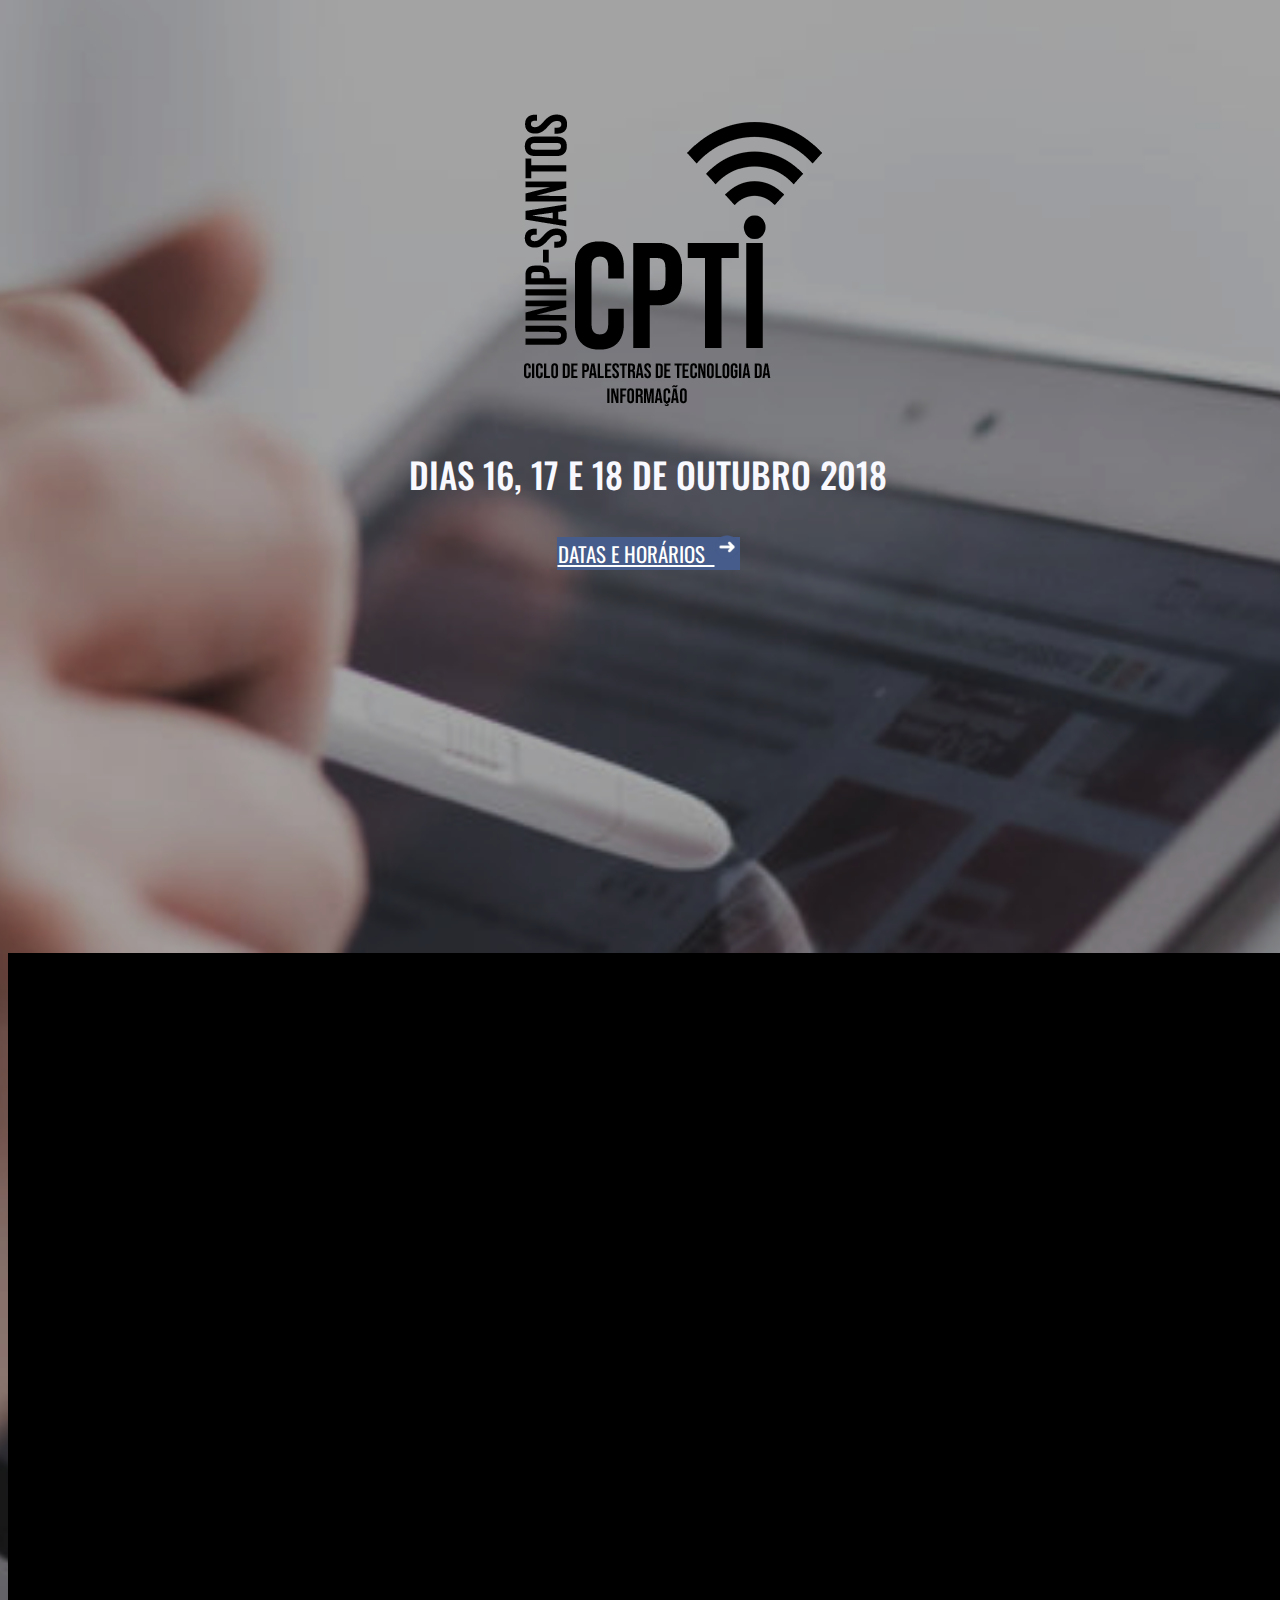
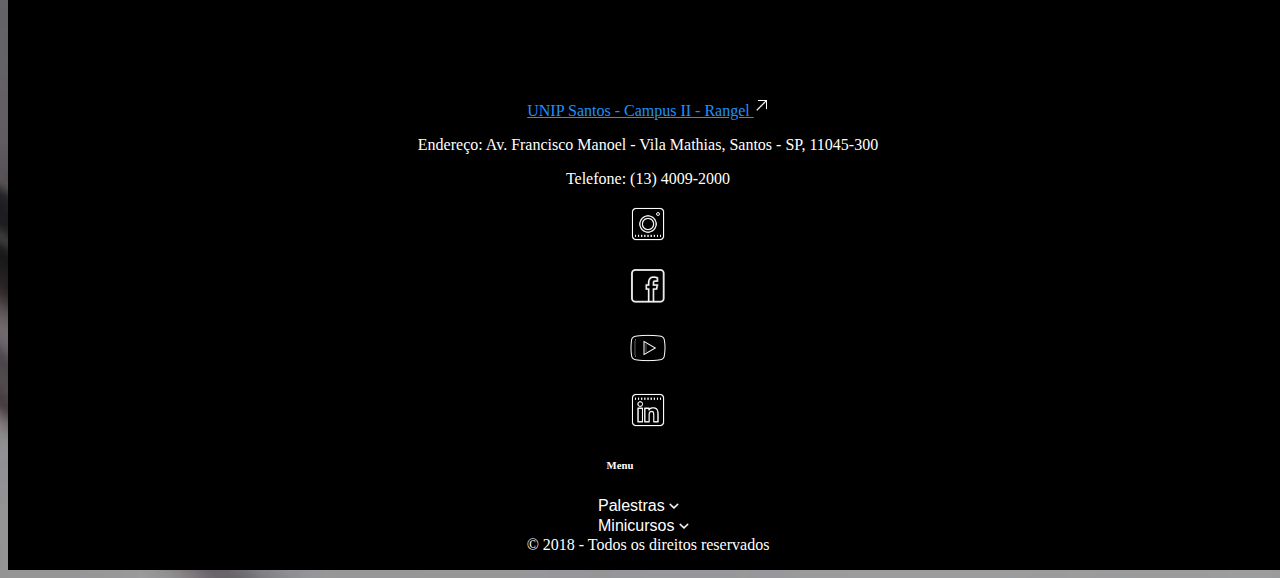
<file: CPTI - 2018/index.html>
<!doctype html>
<html lang="pt-br">
<head>
    <!-- Required meta tags -->
    <meta charset="utf-8">
    <meta name="viewport" content="width=device-width, initial-scale=1, shrink-to-fit=no"> 

    <!-- Bootstrap CSS -->
    <link rel="stylesheet" href="https://stackpath.bootstrapcdn.com/bootstrap/4.1.3/css/bootstrap.min.css" integrity="sha384-MCw98/SFnGE8fJT3GXwEOngsV7Zt27NXFoaoApmYm81iuXoPkFOJwJ8ERdknLPMO" crossorigin="anonymous">

    <!-- Estilo da página -->
    <link rel="stylesheet" type="text/css" href="estilo.css">

    <!-- Jquery -->
    <script
    src="https://code.jquery.com/jquery-3.3.1.js"
    integrity="sha256-2Kok7MbOyxpgUVvAk/HJ2jigOSYS2auK4Pfzbm7uH60="
    crossorigin="anonymous"></script>

    <script src="java.js"></script>

    <!-- Ícone CPTI -->
    <link rel="icon" href="imagens/cpti_icon.png" type="image/x-icon"/> 

    <!-- Fonte sub -->
    <link href="https://fonts.googleapis.com/css?family=Oswald|Quicksand" rel="stylesheet">

    <title>CPTI | UNIP</title>

</head>
<body>

	<!-- Conteúdo -->
    <div class="container" align="center" id="conteudo">
        <div class="row">
            <div class="col-xs-6 col-sm-6 col-md-6 col-lg-6">
                <div id="logo_e_info">
                    <img src="imagens/cpti_logo.png" title="CPTI" id="logo" class="img-fluid">
                    <p id="sub_titu">DIAS 16, 17 E 18 DE OUTUBRO 2018</p>
                </div>
            </div>
        

            <div class="col-xs-6 col-sm-6 col-md-6 col-lg-6">
                <a href="evento.html" class="btn btn-default" id="btn_info" 
                title="Datas e horários | CPTI">
                    DATAS E HORÁRIOS&nbsp
                    <img class="icone_btn" id="icon_ama" src="imagens/icons8-direita-64.png">
                    <img class="icone_btn" id="icon_azu" src="imagens/icons8-direita-643.png" style="display: none;">
                </a>
            </div>

        </div>
    </div>


    <!-- Rodapé -->
    <div class="rodape">
    <div class="container-fluid" align="center" id="rodape">

	    <div class="container">
	        <div class="row">
	            <div class="col-xs-4 col-sm-4 col-md-4 col-lg-4">
	                
	                <div id="mapa">
	            	<iframe src="https://www.google.com/maps/embed?pb=!1m18!1m12!1m3!1d3646.4808448195213!2d-46.33407068550178!3d-23.94343108169638!2m3!1f0!2f0!3f0!3m2!1i1024!2i768!4f13.1!3m3!1m2!1s0x94ce037b0339a809%3A0x6f43dba55e64599!2sUnip+Santos+-+Campus+II+-+Rangel!5e0!3m2!1spt-BR!2sbr!4v1536800874221" width="350" height="200" frameborder="0" style="border:0" allowfullscreen></iframe>
	            	</div>

	            </div>

	            <div class="col-xs-4 col-sm-4 col-md-4 col-lg-4">

	                <p><a id="link_unip" href="http://www.unip.br/presencial/universidade/campi/santos2.aspx" target="_blank"   style="color: dodgerblue">UNIP Santos - Campus II - Rangel
	                <img src="imagens/acimadirbra.png" width="15px" height="15px"></a></p>

	                <p><a>Endereço: Av. Francisco Manoel - Vila Mathias, Santos - SP, 11045-300</a></p>

	                <p><a>Telefone: (13) 4009-2000</a></p>

	            </div>

	            <div class="col-xs-4 col-sm-4 col-md-4 col-lg-4">

		            <div class="row justify-content-center">

		                <div id="in_div" title="Instagram UNIP">

		                    <a><img id="in" src="imagens/in.png" class="icone"></a>
		                    <a href="https://www.instagram.com/_unipoficial/" target="_blank">
		                        <img id="inhover" src="imagens/inhover.png" class="icone" style="display: none;">
		                    </a>
		                    
		                </div>&nbsp&nbsp&nbsp

		                <div id="fb_div" title="Facebook UNIP">

		                    <a><img id="fb" src="imagens/fb.png" class="icone"></a>
		                    <a href="https://www.facebook.com/UNIPoficial/" target="_blank">
		                        <img id="fbhover" src="imagens/fbhover.png" class="icone" style="display: none;">
		                    </a>

		                </div>&nbsp&nbsp&nbsp

		                <div id="yt_div" title="Youtube UNIP">

		                    <a><img id="yt" src="imagens/yt.png" class="icone"></a>
		                    <a href="https://www.youtube.com/user/UNIPOficial/videos" target="_blank">
		                        <img id="ythover" src="imagens/ythover.png" class="icone" style="display: none;">
		                    </a>

		                </div>&nbsp&nbsp&nbsp

		                <div id="li_div" title="Linkedin UNIP">

		                    <a><img id="li" src="imagens/li.png" class="icone"></a>
		                    <a href="https://www.linkedin.com/school/unip/" target="_blank">
		                        <img id="lihover" src="imagens/lihover.png" class="icone" style="display: none;">
		                    </a>

		                </div>
	                
	            	</div>

	            	<div class="row my-4 justify-content-start">
	            		<div class="col-lg-9">

	            			<h6 style="margin-right: 3.5rem;">Menu</h6>
	            			<button class="dropdown-btn">Palestras 
	            				<img src="imagens/droprodape.png">
	            			</button>
	            			<div class="dropdown-container">
	            				<a href="palestras_matutino.html#evento">Matutino</a><br>
	            				<a href="palestras_noturno.html#evento">Noturno</a>
	            			</div>

	            			<button class="dropdown-btn my-2">Minicursos 
	            				<img src="imagens/droprodape.png">
	            			</button>
	            			<div class="dropdown-container">
	            				<a href="minicursos_matutino.html#evento">Matutino</a><br>
	            				<a href="minicursos_noturno.html#evento">Noturno</a>
	            			</div>

	            			<style type="text/css">
	            				.dropdown-btn img {
	            					width: 10px;
	            					height: 10px;
	            				}

	            				.dropdown-container a {
	            					color: white;
	            				}
	            			</style>
	            			
	            		</div>
	            	</div>

	            	<style>
		            	
						.dropdown-btn {
		            		text-decoration: none;
		            		font-size: 1rem;
		            		color: white;
		            		display: block;
		            		border: none;
		            		background: black;
		            		width: 7rem;
		            		text-align: left;
		            		cursor: pointer;
		            		outline: none;
		            	}

		            	
		            	.dropdown-btn:hover {
		            		color: lightblue;
		            	}

		            	
		            	.active {
		            		background-color: black;
		            		color: white;
		            	}

		            	
		            	.dropdown-container {
		            		display: none;
		            		background-color: black;
		            		padding-right: 2rem;
		            	}

	            	</style>

	            	<script>
	            		var dropdown = document.getElementsByClassName("dropdown-btn");
	            		var i;

	            		for (i = 0; i < dropdown.length; i++) {
	            			dropdown[i].addEventListener("click", function() {
	            				this.classList.toggle("active");
	            				var dropdownContent = this.nextElementSibling;
	            				if (dropdownContent.style.display === "block") {
	            					dropdownContent.style.display = "none";
	            				} else {
	            					dropdownContent.style.display = "block";
	            				}
	            			});
	            		}
	            	</script>

	                <style type="text/css">
	                    .icone {
	                        width: 40px;
	                        height: 40px;
	                    }
	                </style>
	                
	            </div>
                
	        </div>

            <div class="row justify-content-center">
                
                <div class="col-xs-12 col-sm-12 col-md-12 col-lg-12">
                    <a>&copy 2018 - Todos os direitos reservados</a>    
                </div>

            </div>
	    </div>
    </div>
    </div>
    
    <!-- Optional JavaScript -->
    <!-- jQuery first, then Popper.js, then Bootstrap JS -->
    <script src="https://code.jquery.com/jquery-3.3.1.slim.min.js" integrity="sha384-q8i/X+965DzO0rT7abK41JStQIAqVgRVzpbzo5smXKp4YfRvH+8abtTE1Pi6jizo" crossorigin="anonymous"></script>
    <script src="https://cdnjs.cloudflare.com/ajax/libs/popper.js/1.14.3/umd/popper.min.js" integrity="sha384-ZMP7rVo3mIykV+2+9J3UJ46jBk0WLaUAdn689aCwoqbBJiSnjAK/l8WvCWPIPm49" crossorigin="anonymous"></script>
    <script src="https://stackpath.bootstrapcdn.com/bootstrap/4.1.3/js/bootstrap.min.js" integrity="sha384-ChfqqxuZUCnJSK3+MXmPNIyE6ZbWh2IMqE241rYiqJxyMiZ6OW/JmZQ5stwEULTy" crossorigin="anonymous"></script>
</body>
</html>
</file>
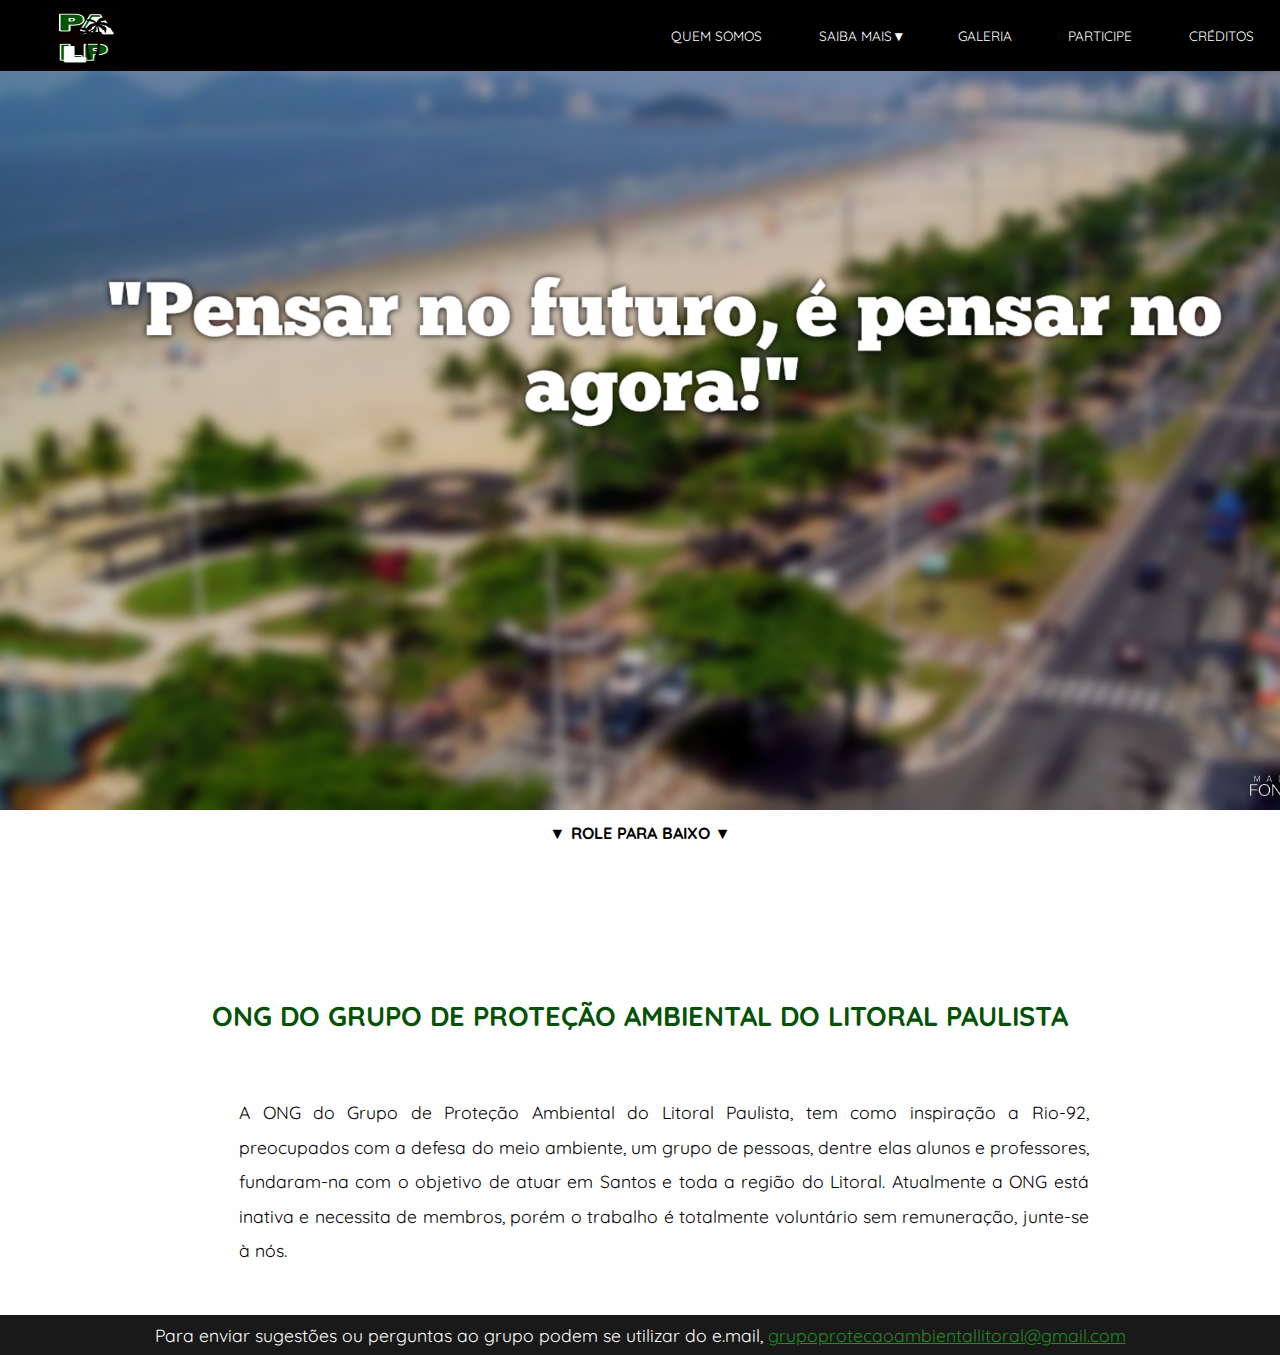
<file: ONG Ambiental/Index.html>
<!DOCTYPE html>
<html lang="pt-br">
    <head>
        <meta charset="utf-8"/>
        <meta name="author" content="#"/>
        <meta name="description" content="#"/>
        <meta name="keywords" content="#"/>
        <title>PALP: PROTEÇÃO AMBIENTAL DO LITORAL PAULISTA</title>
        
        <link href="http://fonts.googleapis.com/css?family=Quicksand:500" rel="stylesheet">    
        <link rel="stylesheet" type="text/css" href="Estilo.css.css"/> 
        <link rel="shortcut icon" href="Imagens/ICON.jpeg" type="imagens/x-jpg"/>
    </head>
    
    <body>
        <nav>    
            <div class="LOGO"><a href="Index.html" target="_self"><img src="Imagens/ICON.jpeg" alt="Logo" width="100ex" height="60ex"/></a></div>>
                <ul>
                    <li><a href="Quem%20Somos.html">QUEM SOMOS</a></li>
                    <li><a href="#">SAIBA MAIS▼</a>
                 <ul>
                     <li><a href="Rio%2092.html">ECO 92</a></li>
                     <li><a href="Rio%20mais%2020.html">RIO + 20</a></li>
                 </ul> 
                    <li ><a href="galeria.html">GALERIA</a></li> 
                    <li><a href="Participe.html">PARTICIPE</a></li>
                    <li><a href="Cr%C3%A9ditos.html">CRÉDITOS</a></li>
                </ul>
        </nav>
        
        
        
        <section class="sec1"></section>
        <section class="content">
            
        <h3><strong>▼</strong> ROLE PARA BAIXO <strong>▼</strong></h3>


        <h1>ONG DO GRUPO DE PROTEÇÃO AMBIENTAL DO LITORAL PAULISTA</h1>
        <p>
        A ONG do Grupo de Proteção Ambiental do Litoral Paulista, tem como inspiração a Rio-92, preocupados com a defesa do meio ambiente, um grupo de pessoas, dentre elas alunos e professores, fundaram-na com o objetivo de atuar em Santos e toda a região do Litoral. Atualmente a ONG está inativa e necessita de membros, porém o trabalho é totalmente voluntário sem remuneração, junte-se à nós.
        </p> 

        </section>
        <footer id="rodape">
            <p>Para enviar sugestões ou perguntas ao grupo podem se utilizar do e.mail, <a id="email" href="mailto:grupoprotecaoambientallitoral@gmail.com">grupoprotecaoambientallitoral@gmail.com</a></p>
        </footer>
    </body>
</html>
</file>
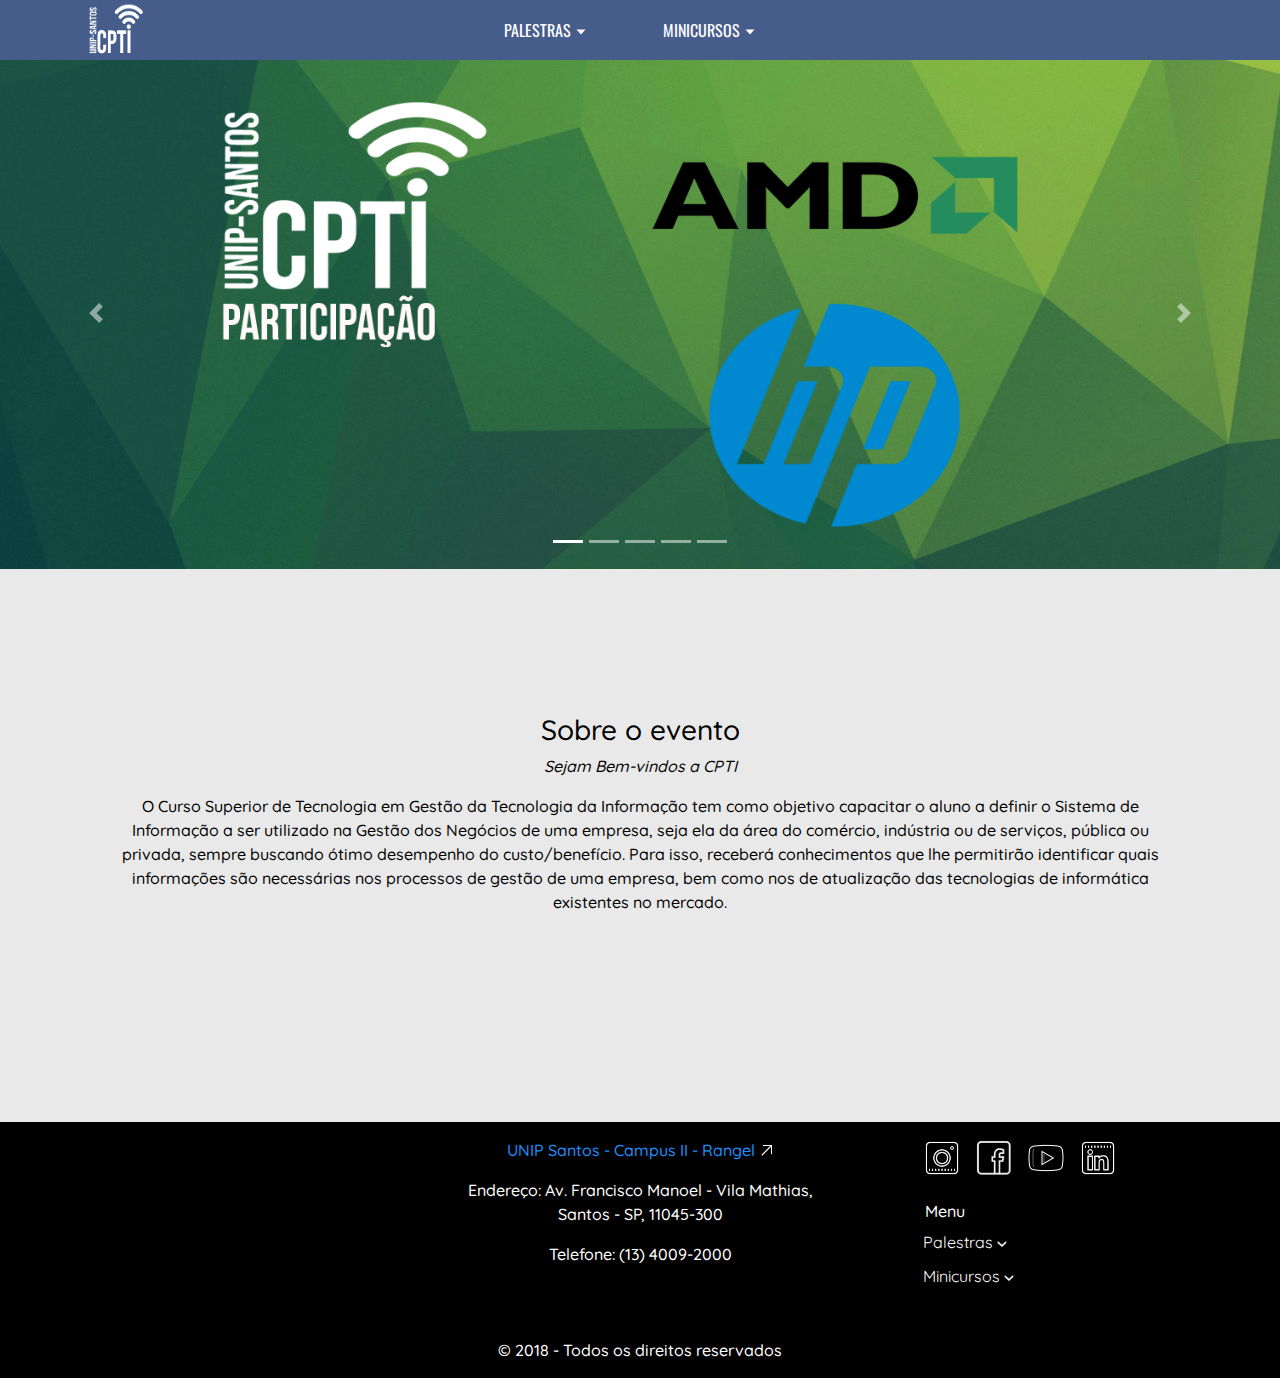
<file: CPTI - 2018/evento.html>
<!DOCTYPE html>
<html>
<head>

	<title>Evento | CPTI</title>
	<meta charset="utf-8">
	<meta name="viewport" content="width=device-width, initial-scale=1">
	<link rel="stylesheet" href="https://maxcdn.bootstrapcdn.com/bootstrap/4.1.3/css/bootstrap.min.css">
	<script src="https://ajax.googleapis.com/ajax/libs/jquery/3.3.1/jquery.min.js"></script>
	<script src="https://cdnjs.cloudflare.com/ajax/libs/popper.js/1.14.3/umd/popper.min.js"></script>
	<script src="https://maxcdn.bootstrapcdn.com/bootstrap/4.1.3/js/bootstrap.min.js"></script>

    <!-- Jquery -->
    <script
    src="https://code.jquery.com/jquery-3.3.1.js"
    integrity="sha256-2Kok7MbOyxpgUVvAk/HJ2jigOSYS2auK4Pfzbm7uH60="
    crossorigin="anonymous"></script>

    <script src="java.js"></script>

    <!-- Carousel CSS -->
    <link rel="stylesheet" type="text/css" href="carousel.css">

    <!-- Ícone CPTI -->
    <link rel="icon" href="imagens/cpti_icon.png" type="image/x-icon"/> 
    
    <!--Fontes-->
    <link href="https://fonts.googleapis.com/css?family=Oswald|Quicksand" rel="stylesheet">

	<style>

		body {
			position: relative;
			background-color: #e9e9e9;
            font-family: 'Quicksand', sans-serif;
            font-weight: 500;
            width: 100%;
            height: 100%;
		}

		.navbar {
			padding: 0;
			background-color: #465C8B;
            font-family: 'Oswald', sans-serif;
		}

		#logo {
			
		}
		
		.navbar-nav {
			margin-left: 20rem;
		}

		.dropbtn {
			background-color: #465C8B;
			color: white;
			padding: 1rem;
			font-size: 1rem;
			border: none;
			width: 10rem;
		}

		.dropbtn:hover {
			color: black;	
		}

		.dropdown {
			position: relative;
			display: inline-block;
		}

		.dropdown-content {
			display: none;
			position: absolute;
			background-color: #465C8B;
			min-width: 10rem;
			box-shadow: 0px 8px 16px 0px rgba(0,0,0,0.2);
			z-index: 1;
		}

		.dropdown-content a {
			color: white;
			padding: 1rem 1rem;
			text-decoration: none;
			display: block;
		}

		.dropdown-content a:hover {
			border-left: 3rem ridge #A4D555;
			transition-duration: 0.5s;
		}

		.dropdown-content a:hover {background-color: #465C8B;}

		.dropdown:hover .dropdown-content {display: block;}

		.dropdown:hover .dropbtn {background-color: #A4D555; color: ghostwhite;}

		#palestras_matutino, #palestras_noturno, #minicursos_matutino, #minicursos_noturno  {
			padding-top: 4rem;
		}

		#evento {
			color: black;
		}

		.inscrevase {
			padding: rem;
			width: 8rem;
			height: 2.5rem;
			background-color: #FF9140;
			color: ghostwhite;
		}

		.inscrevase:hover {
			color: #FF9140;
			background-color: #465C8B;
		}

		#rodape {
			background-color: black;
			color: white;
			font-family: 'Quicksand',sans-serif;
			padding: 1rem;
			bottom: 0;
			position: absolute;
			width: 100%;
		}

		.rodape {
			padding-top: 20rem;
		}

		#link_unip {
			font-family: 'Quicksand', sans-serif;
		}

		#link_unip img{
			margin-bottom: 0.2rem;
		}

		#link_unip:hover img {
			width: 16px;
			height: 16px;
		}

		#mapa {
			position: relative;
			padding-bottom: 57.142857142857%;
			height: 0;
		}

		#mapa iframe {
			position: absolute;
			top: 0;
			left: 0;
			width: 100%;
			height: 100%;
		}

        .container2 {
            padding: 80px 120px;
            color: black;          
		}


		/* Flip box */
		.btn-danger {
			color: white;
			background-color: #FF9140;
			border: none;
		}

		.btn-success {
			color: white;
			background-color: #FF9140;
			border: none;
		}

		.btn-danger:hover {
			color: #FF9140;
			background-color: #465C8B;
			border: none;
		}

		.btn-success:hover {
			color: #FF9140;
			background-color: #465C8B;
			border: none;
		}

		.flip-box-front {
			background-color: #465C8B;
			color: white;
		}

		.flip-box-back {
			background-color: #A4D555 ;
			color: white;
			transform: rotateX(180deg);
		}

		/* Ajustes media queries */
		/* Extra small devices (portrait phones, less than 576px) */
		@media (max-width: 575.98px) { 

			body {
				background-color: #F5F5F5;
			}

			.navbar {
				display: none;
			}

			#logo {
				margin-left: 1rem;
			}

			.dropbtn {
				width: 100%;
				
			}

			#slide {
				display: none;
			}

			#flip1 {
				margin-top: -1rem;
			}

			.flip-box {
				background-color: transparent;
				width: 100%;
				height: 200px;
				border: 1px solid #F5F5F5;
				perspective: 1000px;
				margin-top: 2rem;
			}

			.flip-box h1 {
				margin-top: 4rem;
			}

			.flip-box-back h1 {
				margin-top: 0;
			}

			.btn {
				margin-top: 1rem;
				width: 14rem;
			}

			.flip-box-inner {
				position: relative;
				width: 100%;
				height: 100%;
				text-align: center;
				transition: transform 0.8s;
				transform-style: preserve-3d;
			}

			.flip-box:hover .flip-box-inner {
				transform: rotateX(180deg);
			}

			.flip-box-front, .flip-box-back {
				position: absolute;
				width: 100%;
				height: 100%;
				backface-visibility: hidden;
			}
			
			.dropdown-content {

				min-width: 100%;

			}

			.rodape {
				padding-top: 48rem;
			}
            
             .container2 {
            display: none;
            }

		}
        
        
        

		/* Small devices (landscape phones, 576px and up) */
		@media (min-width: 576px) and (max-width: 767.98px) {

			.navbar {
				display: none;
			}

			#logo {
				margin-left: 1rem;
			}

			.dropbtn {
				width: 100%;
				
			}

			.flip-box {
				background-color: transparent;
				width: 100%;
				height: 200px;
				border: 1px solid #f1f1f1;
				perspective: 1000px;
				margin-top: 3rem;
			}

			.flip-box h1 {
				margin-top: 4rem;
			}

			.flip-box-back h1 {
				margin-top: 0;
			}

			.btn {
				margin-top: 4rem;
				width: 14rem;
			}

			.flip-box-inner {
				position: relative;
				width: 100%;
				height: 100%;
				text-align: center;
				transition: transform 0.8s;
				transform-style: preserve-3d;
			}

			.flip-box:hover .flip-box-inner {
				transform: rotateX(180deg);
			}

			.flip-box-front, .flip-box-back {
				position: absolute;
				width: 100%;
				height: 100%;
				backface-visibility: hidden;
			}
			
			.dropdown-content {

				min-width: 100%;

			}

			#slide {
				display: none;
			}

			.dropdown-content {
				min-width: 100%;
			}

			.rodape {
				padding-top: 80vh;
			}
            
            .container2 {
            display: none;
            }

		}

		/* Medium devices (tablets, 768px and up) */
		@media (min-width: 768px) and (max-width: 991.98px) { 

			.navbar {
				display: none;
			}

			#logo {
				margin-left: 1rem;
			}

			.dropbtn {
				width: 100%;
				
			}

			.dropdown-content {
				position: absolute;;
				min-width: 100%;
			}

			.flip-box {
				background-color: transparent;
				width: 100%;
				height: 200px;
				border: 1px solid #f1f1f1;
				perspective: 1000px;
				margin-top: 3rem;
			}

			.flip-box h1 {
				margin-top: 4rem;
			}

			.flip-box-back h1 {
				margin-top: 0;
			}

			.btn {
				margin-top: 4rem;
				width: 14rem;
			}

			.flip-box-inner {
				position: relative;
				width: 100%;
				height: 100%;
				text-align: center;
				transition: transform 0.8s;
				transform-style: preserve-3d;
			}

			.flip-box:hover .flip-box-inner {
				transform: rotateX(180deg);
			}

			.flip-box-front, .flip-box-back {
				position: absolute;
				width: 100%;
				height: 100%;
				backface-visibility: hidden;
			}
			
			.dropdown-content {

				min-width: 100%;

			}

			#slide {
				display: none;
			}

			.rodape {
				padding-top: 50vh;
			}
            
            .container2 {
            display: none;
            }
			
		}

		@media (min-width: 992px) {
			.flip-box {
				display: none;
			}
		}

		@media (min-width: 1024px) {
		}


  	</style>

</head>

<body>

	<!-- Menu -->
	<nav class="navbar navbar-expand-lg fixed-top">
		<div class="container">
			<a href="index.html" id="logo"><img src="imagens/Logo%204.png" width="60" height="60" title="CPTI"></a>

			<button class="navbar-toggler" type="button" data-toggle="collapse" data-target="#menu_evento" 
			aria-controls="navbarSupportedContent" aria-expanded="false" aria-label="Toggle navigation">
				<img src="imagens/Menu%201.png">
			</button>
		
			<div class="collapse navbar-collapse" id="menu_evento">
				<ul class="navbar-nav mr-auto">
					<div class="dropdown">
						<button class="dropbtn">PALESTRAS&nbsp<img src="imagens/icons8-ordem-descendente-48.png" 
							width="12px" height="12px"></button>
						<div class="dropdown-content">
							<a href="palestras_matutino.html#evento">Matutino</a>
							<a href="palestras_noturno.html#evento">Noturno</a>
						</div>
					</div>&nbsp

					<div class="dropdown">
						<button class="dropbtn">MINICURSOS&nbsp<img src="imagens/icons8-ordem-descendente-48.png" 
							width="12px" height="12px"></button>
						<div class="dropdown-content">
							<a href="minicursos_matutino.html#evento">Matutino</a>
							<a href="minicursos_noturno.html#evento">Noturno</a>
						</div>
					</div>
				</ul>
			</div>
		</div>
	</nav>
	
	<!-- Flip box -->
	<div class="flip-box" id="flip1">
		<div class="flip-box-inner">
			<div class="flip-box-front">
				<h1>Palestras</h1>
			</div>
			<div class="flip-box-back">
				<a href="palestras_matutino.html#evento" class="btn btn-danger"><h1>Matutino</h1></a>
				<a href="palestras_noturno.html#evento" class="btn btn-success"><h1>Noturno</h1></a>
			</div>
		</div>
	</div>

	<div class="flip-box">
		<div class="flip-box-inner">
			<div class="flip-box-front">
				<h1>Minicursos</h1>
			</div>
			<div class="flip-box-back">
				<a href="minicursos_matutino.html#evento" class="btn btn-danger"><h1>Matutino</h1></a>
				<a href="minicursos_noturno.html#evento" class="btn btn-success"><h1>Noturno</h1></a>
			</div>
		</div>
	</div>

	<!-- Slide -->
	<div id="slide" class="carousel slide" data-ride="carousel" style="margin-top: 0.54rem;">
		<ol class="carousel-indicators">
			<li data-target="#slide" data-slide-to="0" class="active"></li>
			<li data-target="#slide" data-slide-to="1"></li>
			<li data-target="#slide" data-slide-to="2"></li>
			<li data-target="#slide" data-slide-to="3"></li>
			<li data-target="#slide" data-slide-to="4"></li>
		</ol>
		<div class="carousel-inner">

			<div class="carousel-item active">
				<img class="first-slide" src="imagens/FUNDO-SLIDE3.png" alt="First slide">	
			</div>
					
			<div class="carousel-item">
				<img class="second-slide" src="imagens/FUNDO-SLIDE4.png" alt="Second slide">
				
			</div>

			<div class="carousel-item">
				<img class="third-slide" src="imagens/FUNDO-SLIDE5.png" alt="Third slide">
			</div>

			<div class="carousel-item">
				<img class="third-slide" src="imagens/FUNDO-SLIDE6.png" alt="fourth slide">
			</div>

			<div class="carousel-item">
				<img class="third-slide" src="imagens/FUNDO-SLIDE7.png" alt="fifth slide">
			</div>

		</div>

		<a class="carousel-control-prev" href="#slide" role="button" data-slide="prev">
			<span class="carousel-control-prev-icon" aria-hidden="true"></span>
			<span class="sr-only">Previous</span>
		</a>
		<a class="carousel-control-next" href="#slide" role="button" data-slide="next">
			<span class="carousel-control-next-icon" aria-hidden="true"></span>
			<span class="sr-only">Next</span>
		</a>	
	</div>

	<!--Mini currículos dos palestrantes-->
	<section>
		<div class="modal fade" id="bruno_ortolani" tabindex="-1" role="dialog" aria-labelledby="exampleModalLongTitle" aria-hidden="true">
			<div class="modal-dialog" role="document">
				<div class="modal-content">
					<div class="modal-header">
						<h1 class="modal-title">Bruno Ortolani</h1>
					</div>
					<div class="modal-body">
						Bruno Ortolani se formou em Análises de Sistemas na PUC Campinas. Ele tem MBA em Marketing e título de Especialista em Gerenciamento de Produto e Marca, ambos pela FGV.  Bruno trabalhou na Lenovo durante 3 anos antes de ir para a HP Brasil, em 2014. Começou como Gerente de Produto para Acessórios e Software para Varejo e Corporativo e em 2016 assumiu a área de Notebooks.
					</div>
					<div class="modal-footer">
						<button type="button" class="btn btn-outline-info"
						data-dismiss="modal">Fechar</button>
					</div>
				</div>
			</div>
		</div>

		<div class="modal fade" id="edilson" tabindex="-1" role="dialog" aria-labelledby="exampleModalLongTitle" aria-hidden="true">
			<div class="modal-dialog" role="document">
				<div class="modal-content">
					<div class="modal-header">
						<h1 class="modal-title">Prof. Dr. Edison Monteiro </h1>
					</div>
					<div class="modal-body">
						Sem informações.
					</div>
					<div class="modal-footer">
						<button type="button" class="btn btn-outline-info"
						data-dismiss="modal">Fechar</button>
					</div>
				</div>
			</div>
		</div>

		<div class="modal fade" id="alfredo" tabindex="-1" role="dialog" aria-labelledby="exampleModalLongTitle" aria-hidden="true">
			<div class="modal-dialog" role="document">
				<div class="modal-content">
					<div class="modal-header">
						<h1 class="modal-title">Alfredo Heiss</h1>
					</div>
					<div class="modal-body">
						Sem informações.
					</div>
					<div class="modal-footer">
						<button type="button" class="btn btn-outline-info"
						data-dismiss="modal">Fechar</button>
					</div>
				</div>
			</div>
		</div>

		<div class="modal fade" id="rodrigo" tabindex="-1" role="dialog" aria-labelledby="exampleModalLongTitle" aria-hidden="true">
			<div class="modal-dialog" role="document">
				<div class="modal-content">
					<div class="modal-header">
						<h1 class="modal-title">Rodrigo Domingues (Head of Digital Business)</h1>
					</div>
					<div class="modal-body">
						Rodrigo lidera a linha de negócios de Digital Business na Cognizant Brasil e tem ajudado os clientes a vencer nesta nova era Digital. Trilhar um caminho sem volta e a tomar proveito da união do atual com o novo, criando iniciativas transformadoras, novos negócios digitais e também melhorando a experiência dos nossos clientes. Durante toda sua carreira, Rodrigo desenvolveu projetos inovadores e transformadores, como a criação de um Centro de Inovação, liderança no primeiro projeto utilizando RFID em grande escala em 2002, época em que a tecnologia ainda era imatura no mundo, em uma empresa de consultoria de inovação, construindo soluções para a Gestão de Conhecimento e Inovação e também desenvolvendo estratégias digitais, liderando a transformação digital em uma grande empresa de alimentos.
					</div>
					<div class="modal-footer">
						<button type="button" class="btn btn-outline-info"
						data-dismiss="modal">Fechar</button>
					</div>
				</div>
			</div>
		</div>

		<div class="modal fade" id="iaco" tabindex="-1" role="dialog" aria-labelledby="exampleModalLongTitle" aria-hidden="true">
			<div class="modal-dialog" role="document">
				<div class="modal-content">
					<div class="modal-header">
						<h1 class="modal-title">Iaco Cesar Lopes</h1>
					</div>
					<div class="modal-body">
						Formação: Bacharel em Ciência da Computação na Universidade Paulista (UNIP – Santos) em 06/2016. 
						Analista Desenvolvedor Sênior na empresa Alelo Brasil, desenvolve aplicativos para dispositivos moveis nas plataformas Android e iOS.
					</div>
					<div class="modal-footer">
						<button type="button" class="btn btn-outline-info"
						data-dismiss="modal">Fechar</button>
					</div>
				</div>
			</div>
		</div>

		<div class="modal fade" id="deysiane" tabindex="-1" role="dialog" 
		aria-labelledby="exampleModalLongTitle" aria-hidden="true">
			<div class="modal-dialog" role="document">
				<div class="modal-content">
					<div class="modal-header">
						<h1 class="modal-title">Deysiane Vencerlêncio de Sousa</h1>
					</div>
					<div class="modal-body">
						Formação: Bacharel em Ciência da Computação pela Universidade Paulista (UNIP -Santos) em (12/2015)  e Pós-Graduação em Pericia Forense Digital. Ela faz parte da comunidade Devs java girl e atualmente é programadora Java na Concrete Solutions. Possui Certificação de Scrum Master (CSM), desde 2016 trabalha com times ágeis, aplicando o framework em seu dia a dia profissional. Trabalhou como analista java Pleno na Age Technology.
						Cargo: Programadora Java Pleno na Concrete Solutions
						Certificação: Scrum Master (PSM) - Scrum Alliance
					</div>
					<div class="modal-footer">
						<button type="button" class="btn btn-outline-info"
						data-dismiss="modal">Fechar</button>
					</div>
				</div>
			</div>
		</div>

		<div class="modal fade" id="william" tabindex="-1" role="dialog" 
		aria-labelledby="exampleModalLongTitle" aria-hidden="true">
			<div class="modal-dialog" role="document">
				<div class="modal-content">
					<div class="modal-header">
						<h1 class="modal-title">William Miranda de Jesus</h1>
					</div>
					<div class="modal-body">
						Simpatizante da área de Datascience tenho atuado como programador Java desde 2009, trabalho hoje na Empresa SulAmérica onde tenho desenvolvido microserviços  em Java, Golang e NodeJs, tanto on-premise como no Cloud da Google. Tenho focado meu estudo para  Datascience desde 2017
					</div>
					<div class="modal-footer">
						<button type="button" class="btn btn-outline-info"
						data-dismiss="modal">Fechar</button>
					</div>
				</div>
			</div>
		</div>

		<div class="modal fade" id="jhonson" tabindex="-1" role="dialog" 
		aria-labelledby="exampleModalLongTitle" aria-hidden="true">
			<div class="modal-dialog" role="document">
				<div class="modal-content">
					<div class="modal-header">
						<h1 class="modal-title">Jhonson Junior</h1>
					</div>
					<div class="modal-body">
						Sem informações.
					</div>
					<div class="modal-footer">
						<button type="button" class="btn btn-outline-info"
						data-dismiss="modal">Fechar</button>
					</div>
				</div>
			</div>
		</div>

		<div class="modal fade" id="gilmar" tabindex="-1" role="dialog" 
		aria-labelledby="exampleModalLongTitle" aria-hidden="true">
			<div class="modal-dialog" role="document">
				<div class="modal-content">
					<div class="modal-header">
						<h1 class="modal-title">Gilmar Aquino</h1>
					</div>
					<div class="modal-body">
						Sem informações.
					</div>
					<div class="modal-footer">
						<button type="button" class="btn btn-outline-info"
						data-dismiss="modal">Fechar</button>
					</div>
				</div>
			</div>
		</div>
		<div class="modal fade" id="bianca" tabindex="-1" role="dialog" 
		aria-labelledby="exampleModalLongTitle" aria-hidden="true">
			<div class="modal-dialog" role="document">
				<div class="modal-content">
					<div class="modal-header">
						<h1 class="modal-title">Bianca da Silva Gois</h1>
					</div>
					<div class="modal-body">
						Formação: Bacharel em Ciência da Computação pela Universidade Paulista (UNIP -Santos) em (12/2016). 
						Atualmente trabalha na Indra Brasil S.A, como trainee de sistemas, atuando como funcional SAP-FI. Realizando atendimento de chamados WO (ordem de serviço), espelho de atendimento do tipo INC (incidente), demandas, testes de sistemas e funcionalidades e elaboração de documentações. Atuando no mercado de telecomunicações, com tecnologia SAP.
					</div>
					<div class="modal-footer">
						<button type="button" class="btn btn-outline-info"
						data-dismiss="modal">Fechar</button>
					</div>
				</div>
			</div>
		</div>

		<div class="modal fade" id="tamires" tabindex="-1" role="dialog" 
		aria-labelledby="exampleModalLongTitle" aria-hidden="true">
			<div class="modal-dialog" role="document">
				<div class="modal-content">
					<div class="modal-header">
						<h1 class="modal-title">Tamires Alcântara de Arcanjo</h1>
					</div>
					<div class="modal-body">
						Formação: Bacharel em Ciência da Computação pela Universidade Paulista (UNIP -Santos) em (12/2016). Atualmente na empresa Nimbi S/A – Analista de Suporte JR, como Responsável pela área de suporte N1 e N2 do escritorio de São Paulo, gerenciamento de aplicações, sistema ERP - Jira, manutenção preventiva, corretiva e configuração de hardware, software e telefonia IP, gerenciamento de facilites, controle de ativos e controle de acessos, criação e configuração de perfil de usuário em active directory.
					</div>
					<div class="modal-footer">
						<button type="button" class="btn btn-outline-info"
						data-dismiss="modal">Fechar</button>
					</div>
				</div>
			</div>
		</div>

		<div class="modal fade" id="suellen" tabindex="-1" role="dialog" 
		aria-labelledby="exampleModalLongTitle" aria-hidden="true">
			<div class="modal-dialog" role="document">
				<div class="modal-content">
					<div class="modal-header">
						<h1 class="modal-title">Suellen</h1>
					</div>
					<div class="modal-body">
						Formação: Bacharel em Ciência da Computação pela Universidade Paulista (UNIP -Santos) em 12/2016.
						Atualmente trabalha na HOLDING CLUBE como Assistente de Suporte. Onde as principais atividades: Suporte funcional aos chamados referentes ao sistema ERP Microsoft Dynamics AX 2009. Auxílio na execução de processos, cadastro/atualização de informações das empresas do grupo, parametrizações de regras de negócios, testes de customizações propostas pelo gestor aos desenvolvedores (SPECS), correção de processos, ajustes no sistema, etc. Pequenos ajustes no código fonte (X++).
						11/2014 – 11/2016 AGEM Agência Metropolitana da Baixada Santista
						•	Cargo: Estagiário em TIC. (FUNDAP).
						•	Principais atividades:  Suporte direto ao usuário. Controle de chamados internos e externos (telefonia/computadores). Backup, restauração, recuperação e configuração de SOs (Windows 7, 8, 10 e Linux). Cadastro e gerenciamento de novos usuários no servidor (Windows Server 2008, AD). Instalação/configuração de impressoras em rede.
					</div>
					<div class="modal-footer">
						<button type="button" class="btn btn-outline-info"
						data-dismiss="modal">Fechar</button>
					</div>
				</div>
			</div>
		</div>
	</section>
 <div class="container2 text-center">
  <h3> Sobre o evento</h3>
  <p><em>Sejam Bem-vindos a CPTI </em></p>
  <p>O Curso Superior de Tecnologia em Gestão da Tecnologia da Informação tem como objetivo capacitar o aluno a definir o Sistema de Informação a ser utilizado na Gestão dos Negócios de uma empresa, seja ela da área do comércio, indústria ou de serviços, pública ou privada, sempre buscando ótimo desempenho do custo/benefício. Para isso, receberá conhecimentos que lhe permitirão identificar quais informações são necessárias nos processos de gestão de uma empresa, bem como nos de atualização das tecnologias de informática existentes no mercado.</p>
</div>
 

	<!-- Rodapé -->
    <div class="rodape">
    <div class="container-fluid" align="center" id="rodape">

	    <div class="container">
	        <div class="row">
	            <div class="col-xs-4 col-sm-4 col-md-4 col-lg-4">
	                
	                <div id="mapa">
	            	<iframe src="https://www.google.com/maps/embed?pb=!1m18!1m12!1m3!1d3646.4808448195213!2d-46.33407068550178!3d-23.94343108169638!2m3!1f0!2f0!3f0!3m2!1i1024!2i768!4f13.1!3m3!1m2!1s0x94ce037b0339a809%3A0x6f43dba55e64599!2sUnip+Santos+-+Campus+II+-+Rangel!5e0!3m2!1spt-BR!2sbr!4v1536800874221" width="350" height="200" frameborder="0" style="border:0" allowfullscreen></iframe>
	            	</div>

	            </div>

	            <div class="col-xs-4 col-sm-4 col-md-4 col-lg-4">

	                <p><a id="link_unip" href="http://www.unip.br/presencial/universidade/campi/santos2.aspx" target="_blank"   style="color: dodgerblue">UNIP Santos - Campus II - Rangel
	                <img src="imagens/acimadirbra.png" width="15px" height="15px"></a></p>

	                <p><a>Endereço: Av. Francisco Manoel - Vila Mathias, Santos - SP, 11045-300</a></p>

	                <p><a>Telefone: (13) 4009-2000</a></p>

	            </div>

	            <div class="col-xs-4 col-sm-4 col-md-4 col-lg-4">

		            <div class="row justify-content-center">

		                <div id="in_div" title="Instagram UNIP">

		                    <a><img id="in" src="imagens/in.png" class="icone"></a>
		                    <a href="https://www.instagram.com/_unipoficial/" target="_blank">
		                        <img id="inhover" src="imagens/inhover.png" class="icone" style="display: none;">
		                    </a>
		                    
		                </div>&nbsp&nbsp&nbsp

		                <div id="fb_div" title="Facebook UNIP">

		                    <a><img id="fb" src="imagens/fb.png" class="icone"></a>
		                    <a href="https://www.facebook.com/UNIPoficial/" target="_blank">
		                        <img id="fbhover" src="imagens/fbhover.png" class="icone" style="display: none;">
		                    </a>

		                </div>&nbsp&nbsp&nbsp

		                <div id="yt_div" title="Youtube UNIP">

		                    <a><img id="yt" src="imagens/yt.png" class="icone"></a>
		                    <a href="https://www.youtube.com/user/UNIPOficial/videos" target="_blank">
		                        <img id="ythover" src="imagens/ythover.png" class="icone" style="display: none;">
		                    </a>

		                </div>&nbsp&nbsp&nbsp

		                <div id="li_div" title="Linkedin UNIP">

		                    <a><img id="li" src="imagens/li.png" class="icone"></a>
		                    <a href="https://www.linkedin.com/school/unip/" target="_blank">
		                        <img id="lihover" src="imagens/lihover.png" class="icone" style="display: none;">
		                    </a>

		                </div>
	                
	            	</div>

	            	<div class="row my-4 justify-content-start">
	            		<div class="col-lg-9">

	            			<h6 style="margin-right: 3.5rem;">Menu</h6>
	            			<button class="dropdown-btn">Palestras 
	            				<img src="imagens/droprodape.png">
	            			</button>
	            			<div class="dropdown-container">
	            				<a href="palestras_matutino.html#evento">Matutino</a><br>
	            				<a href="palestras_noturno.html#evento">Noturno</a>
	            			</div>

	            			<button class="dropdown-btn my-2">Minicursos 
	            				<img src="imagens/droprodape.png">
	            			</button>
	            			<div class="dropdown-container">
	            				<a href="minicursos_matutino.html#evento">Matutino</a><br>
	            				<a href="minicursos_noturno.html#evento">Noturno</a>
	            			</div>

	            			<style type="text/css">
	            				.dropdown-btn img {
	            					width: 10px;
	            					height: 10px;
	            				}

	            				.dropdown-container a {
	            					color: white;
	            				}
	            			</style>
	            			
	            		</div>
	            	</div>

	            	<style>
		            	
						.dropdown-btn {
		            		text-decoration: none;
		            		font-size: 1rem;
		            		color: white;
		            		display: block;
		            		border: none;
		            		background: black;
		            		width: 7rem;
		            		text-align: left;
		            		cursor: pointer;
		            		outline: none;
		            	}

		            	
		            	.dropdown-btn:hover {
		            		color: lightblue;
		            	}

		            	
		            	.active {
		            		background-color: black;
		            		color: white;
		            	}

		            	
		            	.dropdown-container {
		            		display: none;
		            		background-color: black;
		            		padding-right: 2rem;
		            	}

	            	</style>

	            	<script>
	            		var dropdown = document.getElementsByClassName("dropdown-btn");
	            		var i;

	            		for (i = 0; i < dropdown.length; i++) {
	            			dropdown[i].addEventListener("click", function() {
	            				this.classList.toggle("active");
	            				var dropdownContent = this.nextElementSibling;
	            				if (dropdownContent.style.display === "block") {
	            					dropdownContent.style.display = "none";
	            				} else {
	            					dropdownContent.style.display = "block";
	            				}
	            			});
	            		}
	            	</script>

	                <style type="text/css">
	                    .icone {
	                        width: 40px;
	                        height: 40px;
	                    }
	                </style>
	                
	            </div>
                
	        </div>

            <div class="row justify-content-center">
                
                <div class="col-xs-12 col-sm-12 col-md-12 col-lg-12">
                    <a>&copy 2018 - Todos os direitos reservados</a>    
                </div>

            </div>
	    </div>
    </div>
    </div>


</body>
</html>
</file>
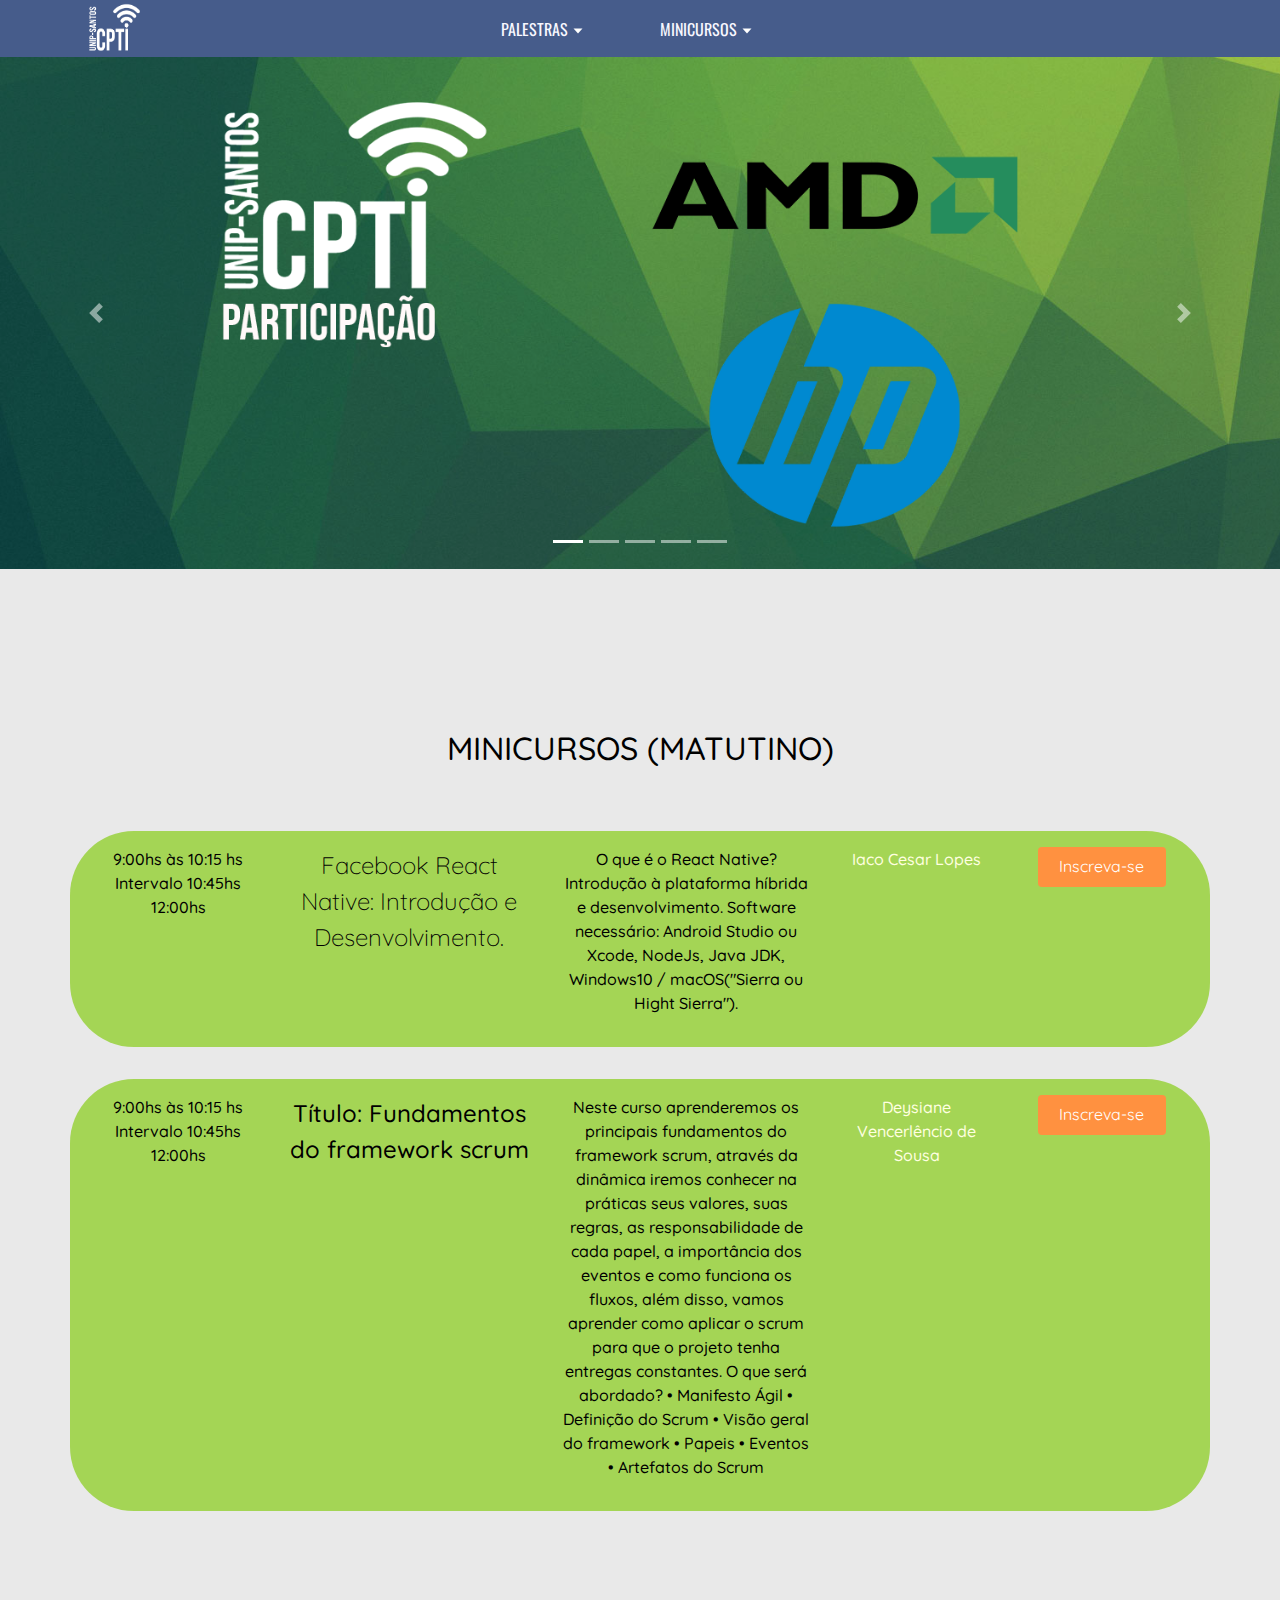
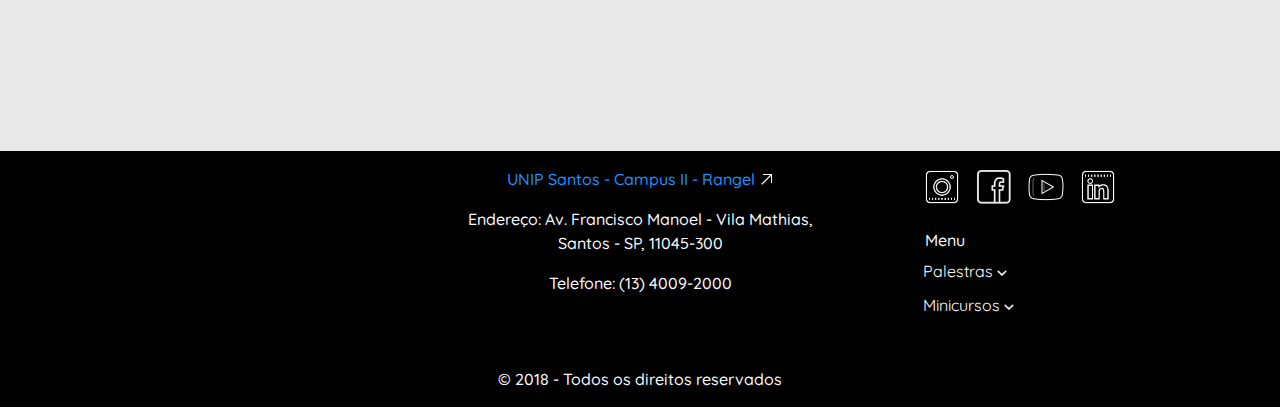
<file: CPTI - 2018/minicursos_matutino.html>
<!DOCTYPE html>
<html>
<head>

	<title>Evento | CPTI</title>
	<meta charset="utf-8">
	<meta name="viewport" content="width=device-width, initial-scale=1">
	<link rel="stylesheet" href="https://maxcdn.bootstrapcdn.com/bootstrap/4.1.3/css/bootstrap.min.css">
	<script src="https://ajax.googleapis.com/ajax/libs/jquery/3.3.1/jquery.min.js"></script>
	<script src="https://cdnjs.cloudflare.com/ajax/libs/popper.js/1.14.3/umd/popper.min.js"></script>
	<script src="https://maxcdn.bootstrapcdn.com/bootstrap/4.1.3/js/bootstrap.min.js"></script>

    <!-- Jquery -->
    <script
    src="https://code.jquery.com/jquery-3.3.1.js"
    integrity="sha256-2Kok7MbOyxpgUVvAk/HJ2jigOSYS2auK4Pfzbm7uH60="
    crossorigin="anonymous"></script>

    <script src="java.js"></script>

    <!-- Carousel CSS -->
    <link rel="stylesheet" type="text/css" href="carousel.css">

    <!-- Ícone CPTI -->
    <link rel="icon" href="imagens/cpti_icon.png" type="image/x-icon"/> 
    
    <!--Fontes-->
    <link href="https://fonts.googleapis.com/css?family=Oswald|Quicksand" rel="stylesheet">

	<style>

	body {
			position: relative;
			background-color: #E9E9E9;
            font-family: 'Quicksand', sans-serif;
            font-weight: 500;
		}

		.navbar {
			padding: 0;
			background-color: #465C8B;
            font-family: 'Oswald', sans-serif;
		}

		#logo {
			
		}
		
		.navbar-nav {
			margin-left: 20rem;
		}

		.dropbtn {
			background-color: 
#465C8B;
			color: ghostwhite;
			padding: 1rem;
			font-size: 1rem;
			border: none;
			width: 10rem;
		}

		.dropbtn:hover {
			color: ghostwhite;	
		}

		.dropdown {
			position: relative;
			display: inline-block;
		}

		.dropdown-content {
			display: none;
			position: absolute;
			background-color: #465C8B;
			min-width: 10rem;
			box-shadow: 0px 8px 16px 0px rgba(0,0,0,0.2);
			z-index: 1;
		}

		.dropdown-content a {
			color: white;
			padding: 1rem 1rem;
			text-decoration: none;
			display: block;
		}

		.dropdown-content a:hover {
			border-left: 3rem ridge #A4D555;
			transition-duration: 0.5s;
		}

		.dropdown-content a:hover {background-color: #465C8B;}

		.dropdown:hover .dropdown-content {display: block;}

		.dropdown:hover .dropbtn {background-color: #A4D555; color: ghostwhite;}

		#palestras_matutino, #palestras_noturno, #minicursos_matutino, #minicursos_noturno  {
			padding-top: 4rem;
		}

		#evento {
			color: black;
		}

		.palestrantes {
			color: lightyellow;
		}

		.palestrantes:hover {
			color: yellow;
		}

		#evento .row {
			margin-bottom: 2rem; 
			padding: 1rem;
			border-radius: 4rem;
			transition-duration: 0.4s;
		}

		#evento .row:hover {
			border-radius: 0.5rem;
		}

		.inscrevase {
			padding: rem;
			width: 8rem;
			height: 2.5rem;
			background-color: #FF9140;
			color: white;
		}

		.inscrevase:hover {
			color:#FF9140;
			background-color: #465C8B;
		}

		#rodape {
			background-color: black;
			color: ghostwhite;
			font-family: 'Quicksand', sans-serif;
			padding: 1rem;
			bottom: 0;
			position: absolute;
			width: 100%;
		}

		.rodape {
			padding-top: 20rem;
		}


		#link_unip {
			font-family: 'Quicksand', sans-serif;
		}

		#link_unip img{
			margin-bottom: 0.2rem;
		}

		#link_unip:hover img {
			width: 16px;
			height: 16px;
		}

		#mapa {
			position: relative;
			padding-bottom: 57.142857142857%;
			height: 0;
		}

		#mapa iframe {
			position: absolute;
			top: 0;
			left: 0;
			width: 100%;
			height: 100%;
		}

		/* Ajustes media queries */
		/* Extra small devices (portrait phones, less than 576px) */
		@media (max-width: 575.98px) { 

			body {
				background-color: ghostwhite;
			}

			.navbar-nav {
				margin-left: 0rem;
				margin-top: 1rem;
			}

			#logo {
				margin-left: 1rem;
			}

			.dropbtn {
				width: 100%;
				
			}

			.dropdown-content {

				min-width: 100%;

			}

			.rodape {
				padding-top: 40rem;
			}


		}

		/* Small devices (landscape phones, 576px and up) */
		@media (min-width: 576px) and (max-width: 767.98px) {

			body {
				background-color: ghostwhite;
			}

			.navbar-nav {
				margin-left: 0rem;
				margin-top: 1rem;
			}

			#logo {
				margin-left: 1rem;
			}

			.dropbtn {
				width: 100%;
				
			}

			.dropdown-content {

				min-width: 100%;

			}

		}

		/* Medium devices (tablets, 768px and up) */
		@media (min-width: 768px) and (max-width: 991.98px) { 

			body {
				background-color: ghostwhite;
			}

			.navbar-nav {
				margin-left: 0rem;
				margin-top: 1rem;
			}

			#logo {
				margin-left: 1rem;
			}

			.dropbtn {
				width: 100%;
				
			}

			.dropdown-content {
				position: absolute;;
				min-width: 100%;
			}

		}


  	</style>

</head>

<body>

	<!-- Menu -->
	<nav class="navbar navbar-expand-lg fixed-top">
		<div class="container">
			<a href="index.html" id="logo"><img src="imagens/Logo%204.png" width="57" height="57" title="CPTI"></a>

			<button class="navbar-toggler" type="button" data-toggle="collapse" data-target="#menu_evento" 
			aria-controls="navbarSupportedContent" aria-expanded="false" aria-label="Toggle navigation">
				<img src="imagens/Menu%201.png">
			</button>
		
			<div class="collapse navbar-collapse" id="menu_evento">
				<ul class="navbar-nav mr-auto">
					<div class="dropdown">
						<button class="dropbtn">PALESTRAS&nbsp<img src="imagens/icons8-ordem-descendente-48.png" 
							width="12px" height="12px"></button>
						<div class="dropdown-content">
							<a href="palestras_matutino.html#evento">Matutino</a>
							<a href="palestras_noturno.html#evento">Noturno</a>
						</div>
					</div>&nbsp

					<div class="dropdown">
						<button class="dropbtn">MINICURSOS&nbsp<img src="imagens/icons8-ordem-descendente-48.png" 
							width="12px" height="12px"></button>
						<div class="dropdown-content">
							<a href="minicursos_matutino.html#evento">Matutino</a>
							<a href="minicursos_noturno.html#evento">Noturno</a>
						</div>
					</div>
				</ul>
			</div>
		</div>
	</nav>
	
	<!-- Slide -->
	<div id="slide" class="carousel slide" data-ride="carousel" style="margin-top: 0.54rem;">
		<ol class="carousel-indicators">
			<li data-target="#slide" data-slide-to="0" class="active"></li>
			<li data-target="#slide" data-slide-to="1"></li>
			<li data-target="#slide" data-slide-to="2"></li>
			<li data-target="#slide" data-slide-to="3"></li>
			<li data-target="#slide" data-slide-to="4"></li>
		</ol>
		<div class="carousel-inner">

				<div class="carousel-item active">
				<img class="first-slide" src="imagens/FUNDO-SLIDE3.png" alt="First slide">	
			</div>
					
			<div class="carousel-item">
				<img class="second-slide" src="imagens/FUNDO-SLIDE4.png" alt="Second slide">
				
			</div>

			<div class="carousel-item">
				<img class="third-slide" src="imagens/FUNDO-SLIDE5.png" alt="Third slide">
			</div>

			<div class="carousel-item">
				<img class="third-slide" src="imagens/FUNDO-SLIDE6.png" alt="fourth slide">
			</div>

			<div class="carousel-item">
				<img class="third-slide" src="imagens/FUNDO-SLIDE7.png" alt="fifth slide">
			</div>
		</div>

		<a class="carousel-control-prev" href="#slide" role="button" data-slide="prev">
			<span class="carousel-control-prev-icon" aria-hidden="true"></span>
			<span class="sr-only">Previous</span>
		</a>
		<a class="carousel-control-next" href="#slide" role="button" data-slide="next">
			<span class="carousel-control-next-icon" aria-hidden="true"></span>
			<span class="sr-only">Next</span>
		</a>	
	</div>
	   	
	<!-- Evento -->
	<div class="container" id="evento" style="padding-top: 5rem; margin-bottom: 10%;">

		<div class="row text-center" style="margin-bottom: 2.5rem;">
			<div class="col-lg-12">
				<h2>MINICURSOS (MATUTINO)</h2>
			</div>
		</div>

		<div class="row text-center" style="background-color: #A4D555;" id="palestras_matutino">
			<div class="col-lg-2">
				
                <p>
					9:00hs às 
					10:15 hs
					Intervalo
					10:45hs
					12:00hs
				</p>
			</div>
			<div class="col-lg-3">
				<p style="font-size: 1.5rem; font-weight: 300;">Facebook React Native: Introdução e Desenvolvimento.
				</p>
			</div>
			<div class="col-lg-3">
				<p>O que é o React Native? Introdução à plataforma híbrida e desenvolvimento.

					Software necessário: Android Studio ou Xcode, NodeJs, Java JDK, Windows10 / macOS("Sierra ou Hight Sierra").
				</p>
			</div>
			<div class="col-lg-2">
				<p><a href="" data-toggle="modal" data-target="#iaco" class="palestrantes">Iaco Cesar Lopes</a></p>
			</div>
			<div class="col-lg-2">
				<p><a href="" class="btn btn-default inscrevase">Inscreva-se</a></p>
			</div>

		</div>

		<div class="row text-center" style="background-color: #A4D555;">
			<div class="col-lg-2">

                <p>
					9:00hs às 
					10:15 hs
					Intervalo
					10:45hs
					12:00hs
				</p>
			</div>
			<div class="col-lg-3">
				<p style="font-size: 1.5rem; font-weight: 500; font-size: 1.5rem;">Título: Fundamentos do framework scrum
				</p>
			</div>
			<div class="col-lg-3">
				<p>Neste curso aprenderemos os principais fundamentos do framework scrum, através da dinâmica iremos conhecer na práticas seus valores, suas regras, as responsabilidade de cada papel, a importância dos eventos e como funciona os fluxos, além disso, vamos aprender como aplicar o scrum para que o projeto tenha entregas constantes.

					O que será abordado? 

					• Manifesto Ágil
					• Definição do Scrum
					• Visão geral do framework
					• Papeis 
					• Eventos
					• Artefatos do Scrum
				</p>
			</div>
			<div class="col-lg-2">
				<p><a href="" data-toggle="modal" data-target="#deysiane" class="palestrantes">Deysiane Vencerlêncio de Sousa
				</a></p>
			</div>
			<div class="col-lg-2">
				<p><a href="" class="btn btn-default inscrevase">Inscreva-se</a></p>
			</div>
		</div>

	</div>

	<!--Mini currículos dos palestrantes-->
	<section>
		<div class="modal fade" id="bruno_ortolani" tabindex="-1" role="dialog" aria-labelledby="exampleModalLongTitle" aria-hidden="true">
			<div class="modal-dialog" role="document">
				<div class="modal-content">
					<div class="modal-header">
						<h1 class="modal-title">Bruno Ortolani</h1>
					</div>
					<div class="modal-body">
						Bruno Ortolani se formou em Análises de Sistemas na PUC Campinas. Ele tem MBA em Marketing e título de Especialista em Gerenciamento de Produto e Marca, ambos pela FGV.  Bruno trabalhou na Lenovo durante 3 anos antes de ir para a HP Brasil, em 2014. Começou como Gerente de Produto para Acessórios e Software para Varejo e Corporativo e em 2016 assumiu a área de Notebooks.
					</div>
					<div class="modal-footer">
						<button type="button" class="btn btn-outline-info"
						data-dismiss="modal">Fechar</button>
					</div>
				</div>
			</div>
		</div>

		<div class="modal fade" id="edilson" tabindex="-1" role="dialog" aria-labelledby="exampleModalLongTitle" aria-hidden="true">
			<div class="modal-dialog" role="document">
				<div class="modal-content">
					<div class="modal-header">
						<h1 class="modal-title">Prof. Dr. Edison Monteiro </h1>
					</div>
					<div class="modal-body">
						Sem informações.
					</div>
					<div class="modal-footer">
						<button type="button" class="btn btn-outline-info"
						data-dismiss="modal">Fechar</button>
					</div>
				</div>
			</div>
		</div>

		<div class="modal fade" id="alfredo" tabindex="-1" role="dialog" aria-labelledby="exampleModalLongTitle" aria-hidden="true">
			<div class="modal-dialog" role="document">
				<div class="modal-content">
					<div class="modal-header">
						<h1 class="modal-title">Alfredo Heiss</h1>
					</div>
					<div class="modal-body">
						Sem informações.
					</div>
					<div class="modal-footer">
						<button type="button" class="btn btn-outline-info"
						data-dismiss="modal">Fechar</button>
					</div>
				</div>
			</div>
		</div>

		<div class="modal fade" id="rodrigo" tabindex="-1" role="dialog" aria-labelledby="exampleModalLongTitle" aria-hidden="true">
			<div class="modal-dialog" role="document">
				<div class="modal-content">
					<div class="modal-header">
						<h1 class="modal-title">Rodrigo Domingues (Head of Digital Business)</h1>
					</div>
					<div class="modal-body">
						Rodrigo lidera a linha de negócios de Digital Business na Cognizant Brasil e tem ajudado os clientes a vencer nesta nova era Digital. Trilhar um caminho sem volta e a tomar proveito da união do atual com o novo, criando iniciativas transformadoras, novos negócios digitais e também melhorando a experiência dos nossos clientes. Durante toda sua carreira, Rodrigo desenvolveu projetos inovadores e transformadores, como a criação de um Centro de Inovação, liderança no primeiro projeto utilizando RFID em grande escala em 2002, época em que a tecnologia ainda era imatura no mundo, em uma empresa de consultoria de inovação, construindo soluções para a Gestão de Conhecimento e Inovação e também desenvolvendo estratégias digitais, liderando a transformação digital em uma grande empresa de alimentos.
					</div>
					<div class="modal-footer">
						<button type="button" class="btn btn-outline-info"
						data-dismiss="modal">Fechar</button>
					</div>
				</div>
			</div>
		</div>

		<div class="modal fade" id="iaco" tabindex="-1" role="dialog" aria-labelledby="exampleModalLongTitle" aria-hidden="true">
			<div class="modal-dialog" role="document">
				<div class="modal-content">
					<div class="modal-header">
						<h1 class="modal-title">Iaco Cesar Lopes</h1>
					</div>
					<div class="modal-body">
						Formação: Bacharel em Ciência da Computação na Universidade Paulista (UNIP – Santos) em 06/2016. 
						Analista Desenvolvedor Sênior na empresa Alelo Brasil, desenvolve aplicativos para dispositivos moveis nas plataformas Android e iOS.
					</div>
					<div class="modal-footer">
						<button type="button" class="btn btn-outline-info"
						data-dismiss="modal">Fechar</button>
					</div>
				</div>
			</div>
		</div>

		<div class="modal fade" id="deysiane" tabindex="-1" role="dialog" 
		aria-labelledby="exampleModalLongTitle" aria-hidden="true">
			<div class="modal-dialog" role="document">
				<div class="modal-content">
					<div class="modal-header">
						<h1 class="modal-title">Deysiane Vencerlêncio de Sousa</h1>
					</div>
					<div class="modal-body">
						Formação: Bacharel em Ciência da Computação pela Universidade Paulista (UNIP -Santos) em (12/2015)  e Pós-Graduação em Pericia Forense Digital. Ela faz parte da comunidade Devs java girl e atualmente é programadora Java na Concrete Solutions. Possui Certificação de Scrum Master (CSM), desde 2016 trabalha com times ágeis, aplicando o framework em seu dia a dia profissional. Trabalhou como analista java Pleno na Age Technology.
						Cargo: Programadora Java Pleno na Concrete Solutions
						Certificação: Scrum Master (PSM) - Scrum Alliance
					</div>
					<div class="modal-footer">
						<button type="button" class="btn btn-outline-info"
						data-dismiss="modal">Fechar</button>
					</div>
				</div>
			</div>
		</div>

		<div class="modal fade" id="william" tabindex="-1" role="dialog" 
		aria-labelledby="exampleModalLongTitle" aria-hidden="true">
			<div class="modal-dialog" role="document">
				<div class="modal-content">
					<div class="modal-header">
						<h1 class="modal-title">William Miranda de Jesus</h1>
					</div>
					<div class="modal-body">
						Simpatizante da área de Datascience tenho atuado como programador Java desde 2009, trabalho hoje na Empresa SulAmérica onde tenho desenvolvido microserviços  em Java, Golang e NodeJs, tanto on-premise como no Cloud da Google. Tenho focado meu estudo para  Datascience desde 2017
					</div>
					<div class="modal-footer">
						<button type="button" class="btn btn-outline-info"
						data-dismiss="modal">Fechar</button>
					</div>
				</div>
			</div>
		</div>

		<div class="modal fade" id="jhonson" tabindex="-1" role="dialog" 
		aria-labelledby="exampleModalLongTitle" aria-hidden="true">
			<div class="modal-dialog" role="document">
				<div class="modal-content">
					<div class="modal-header">
						<h1 class="modal-title">Jhonson Junior</h1>
					</div>
					<div class="modal-body">
						Sem informações.
					</div>
					<div class="modal-footer">
						<button type="button" class="btn btn-outline-info"
						data-dismiss="modal">Fechar</button>
					</div>
				</div>
			</div>
		</div>

		<div class="modal fade" id="gilmar" tabindex="-1" role="dialog" 
		aria-labelledby="exampleModalLongTitle" aria-hidden="true">
			<div class="modal-dialog" role="document">
				<div class="modal-content">
					<div class="modal-header">
						<h1 class="modal-title">Gilmar Aquino</h1>
					</div>
					<div class="modal-body">
						Sem informações.
					</div>
					<div class="modal-footer">
						<button type="button" class="btn btn-outline-info"
						data-dismiss="modal">Fechar</button>
					</div>
				</div>
			</div>
		</div>
		<div class="modal fade" id="bianca" tabindex="-1" role="dialog" 
		aria-labelledby="exampleModalLongTitle" aria-hidden="true">
			<div class="modal-dialog" role="document">
				<div class="modal-content">
					<div class="modal-header">
						<h1 class="modal-title">Bianca da Silva Gois</h1>
					</div>
					<div class="modal-body">
						Formação: Bacharel em Ciência da Computação pela Universidade Paulista (UNIP -Santos) em (12/2016). 
						Atualmente trabalha na Indra Brasil S.A, como trainee de sistemas, atuando como funcional SAP-FI. Realizando atendimento de chamados WO (ordem de serviço), espelho de atendimento do tipo INC (incidente), demandas, testes de sistemas e funcionalidades e elaboração de documentações. Atuando no mercado de telecomunicações, com tecnologia SAP.
					</div>
					<div class="modal-footer">
						<button type="button" class="btn btn-outline-info"
						data-dismiss="modal">Fechar</button>
					</div>
				</div>
			</div>
		</div>

		<div class="modal fade" id="tamires" tabindex="-1" role="dialog" 
		aria-labelledby="exampleModalLongTitle" aria-hidden="true">
			<div class="modal-dialog" role="document">
				<div class="modal-content">
					<div class="modal-header">
						<h1 class="modal-title">Tamires Alcântara de Arcanjo</h1>
					</div>
					<div class="modal-body">
						Formação: Bacharel em Ciência da Computação pela Universidade Paulista (UNIP -Santos) em (12/2016). Atualmente na empresa Nimbi S/A – Analista de Suporte JR, como Responsável pela área de suporte N1 e N2 do escritorio de São Paulo, gerenciamento de aplicações, sistema ERP - Jira, manutenção preventiva, corretiva e configuração de hardware, software e telefonia IP, gerenciamento de facilites, controle de ativos e controle de acessos, criação e configuração de perfil de usuário em active directory.
					</div>
					<div class="modal-footer">
						<button type="button" class="btn btn-outline-info"
						data-dismiss="modal">Fechar</button>
					</div>
				</div>
			</div>
		</div>

		<div class="modal fade" id="suellen" tabindex="-1" role="dialog" 
		aria-labelledby="exampleModalLongTitle" aria-hidden="true">
			<div class="modal-dialog" role="document">
				<div class="modal-content">
					<div class="modal-header">
						<h1 class="modal-title">Suellen</h1>
					</div>
					<div class="modal-body">
						Formação: Bacharel em Ciência da Computação pela Universidade Paulista (UNIP -Santos) em 12/2016.
						Atualmente trabalha na HOLDING CLUBE como Assistente de Suporte. Onde as principais atividades: Suporte funcional aos chamados referentes ao sistema ERP Microsoft Dynamics AX 2009. Auxílio na execução de processos, cadastro/atualização de informações das empresas do grupo, parametrizações de regras de negócios, testes de customizações propostas pelo gestor aos desenvolvedores (SPECS), correção de processos, ajustes no sistema, etc. Pequenos ajustes no código fonte (X++).
						11/2014 – 11/2016 AGEM Agência Metropolitana da Baixada Santista
						•	Cargo: Estagiário em TIC. (FUNDAP).
						•	Principais atividades:  Suporte direto ao usuário. Controle de chamados internos e externos (telefonia/computadores). Backup, restauração, recuperação e configuração de SOs (Windows 7, 8, 10 e Linux). Cadastro e gerenciamento de novos usuários no servidor (Windows Server 2008, AD). Instalação/configuração de impressoras em rede.
					</div>
					<div class="modal-footer">
						<button type="button" class="btn btn-outline-info"
						data-dismiss="modal">Fechar</button>
					</div>
				</div>
			</div>
		</div>
	</section>

	
	<!-- Rodapé -->
    <div class="rodape">
    <div class="container-fluid" align="center" id="rodape">

	    <div class="container">
	        <div class="row">
	            <div class="col-xs-4 col-sm-4 col-md-4 col-lg-4">
	                
	                <div id="mapa">
	            	<iframe src="https://www.google.com/maps/embed?pb=!1m18!1m12!1m3!1d3646.4808448195213!2d-46.33407068550178!3d-23.94343108169638!2m3!1f0!2f0!3f0!3m2!1i1024!2i768!4f13.1!3m3!1m2!1s0x94ce037b0339a809%3A0x6f43dba55e64599!2sUnip+Santos+-+Campus+II+-+Rangel!5e0!3m2!1spt-BR!2sbr!4v1536800874221" width="350" height="200" frameborder="0" style="border:0" allowfullscreen></iframe>
	            	</div>

	            </div>

	            <div class="col-xs-4 col-sm-4 col-md-4 col-lg-4">

	                <p><a id="link_unip" href="http://www.unip.br/presencial/universidade/campi/santos2.aspx" target="_blank"   style="color: dodgerblue">UNIP Santos - Campus II - Rangel
	                <img src="imagens/acimadirbra.png" width="15px" height="15px"></a></p>

	                <p><a>Endereço: Av. Francisco Manoel - Vila Mathias, Santos - SP, 11045-300</a></p>

	                <p><a>Telefone: (13) 4009-2000</a></p>

	            </div>

	            <div class="col-xs-4 col-sm-4 col-md-4 col-lg-4">

		            <div class="row justify-content-center">

		                <div id="in_div" title="Instagram UNIP">

		                    <a><img id="in" src="imagens/in.png" class="icone"></a>
		                    <a href="https://www.instagram.com/_unipoficial/" target="_blank">
		                        <img id="inhover" src="imagens/inhover.png" class="icone" style="display: none;">
		                    </a>
		                    
		                </div>&nbsp&nbsp&nbsp

		                <div id="fb_div" title="Facebook UNIP">

		                    <a><img id="fb" src="imagens/fb.png" class="icone"></a>
		                    <a href="https://www.facebook.com/UNIPoficial/" target="_blank">
		                        <img id="fbhover" src="imagens/fbhover.png" class="icone" style="display: none;">
		                    </a>

		                </div>&nbsp&nbsp&nbsp

		                <div id="yt_div" title="Youtube UNIP">

		                    <a><img id="yt" src="imagens/yt.png" class="icone"></a>
		                    <a href="https://www.youtube.com/user/UNIPOficial/videos" target="_blank">
		                        <img id="ythover" src="imagens/ythover.png" class="icone" style="display: none;">
		                    </a>

		                </div>&nbsp&nbsp&nbsp

		                <div id="li_div" title="Linkedin UNIP">

		                    <a><img id="li" src="imagens/li.png" class="icone"></a>
		                    <a href="https://www.linkedin.com/school/unip/" target="_blank">
		                        <img id="lihover" src="imagens/lihover.png" class="icone" style="display: none;">
		                    </a>

		                </div>
	                
	            	</div>

	            	<div class="row my-4 justify-content-start">
	            		<div class="col-lg-9">

	            			<h6 style="margin-right: 3.5rem;">Menu</h6>
	            			<button class="dropdown-btn">Palestras 
	            				<img src="imagens/droprodape.png">
	            			</button>
	            			<div class="dropdown-container">
	            				<a href="palestras_matutino.html#evento">Matutino</a><br>
	            				<a href="palestras_noturno.html#evento">Noturno</a>
	            			</div>

	            			<button class="dropdown-btn my-2">Minicursos 
	            				<img src="imagens/droprodape.png">
	            			</button>
	            			<div class="dropdown-container">
	            				<a href="minicursos_matutino.html#evento">Matutino</a><br>
	            				<a href="minicursos_noturno.html#evento">Noturno</a>
	            			</div>

	            			<style type="text/css">
	            				.dropdown-btn img {
	            					width: 10px;
	            					height: 10px;
	            				}

	            				.dropdown-container a {
	            					color: white;
	            				}
	            			</style>
	            			
	            		</div>
	            	</div>

	            	<style>
		            	
						.dropdown-btn {
		            		text-decoration: none;
		            		font-size: 1rem;
		            		color: white;
		            		display: block;
		            		border: none;
		            		background: black;
		            		width: 7rem;
		            		text-align: left;
		            		cursor: pointer;
		            		outline: none;
		            	}

		            	
		            	.dropdown-btn:hover {
		            		color: lightblue;
		            	}

		            	
		            	.active {
		            		background-color: black;
		            		color: white;
		            	}

		            	
		            	.dropdown-container {
		            		display: none;
		            		background-color: black;
		            		padding-right: 2rem;
		            	}

	            	</style>

	            	<script>
	            		var dropdown = document.getElementsByClassName("dropdown-btn");
	            		var i;

	            		for (i = 0; i < dropdown.length; i++) {
	            			dropdown[i].addEventListener("click", function() {
	            				this.classList.toggle("active");
	            				var dropdownContent = this.nextElementSibling;
	            				if (dropdownContent.style.display === "block") {
	            					dropdownContent.style.display = "none";
	            				} else {
	            					dropdownContent.style.display = "block";
	            				}
	            			});
	            		}
	            	</script>

	                <style type="text/css">
	                    .icone {
	                        width: 40px;
	                        height: 40px;
	                    }
	                </style>
	                
	            </div>
                
	        </div>

            <div class="row justify-content-center">
                
                <div class="col-xs-12 col-sm-12 col-md-12 col-lg-12">
                    <a>&copy 2018 - Todos os direitos reservados</a>    
                </div>

            </div>
	    </div>
    </div>
    </div>
	
</body>
</html>
</file>
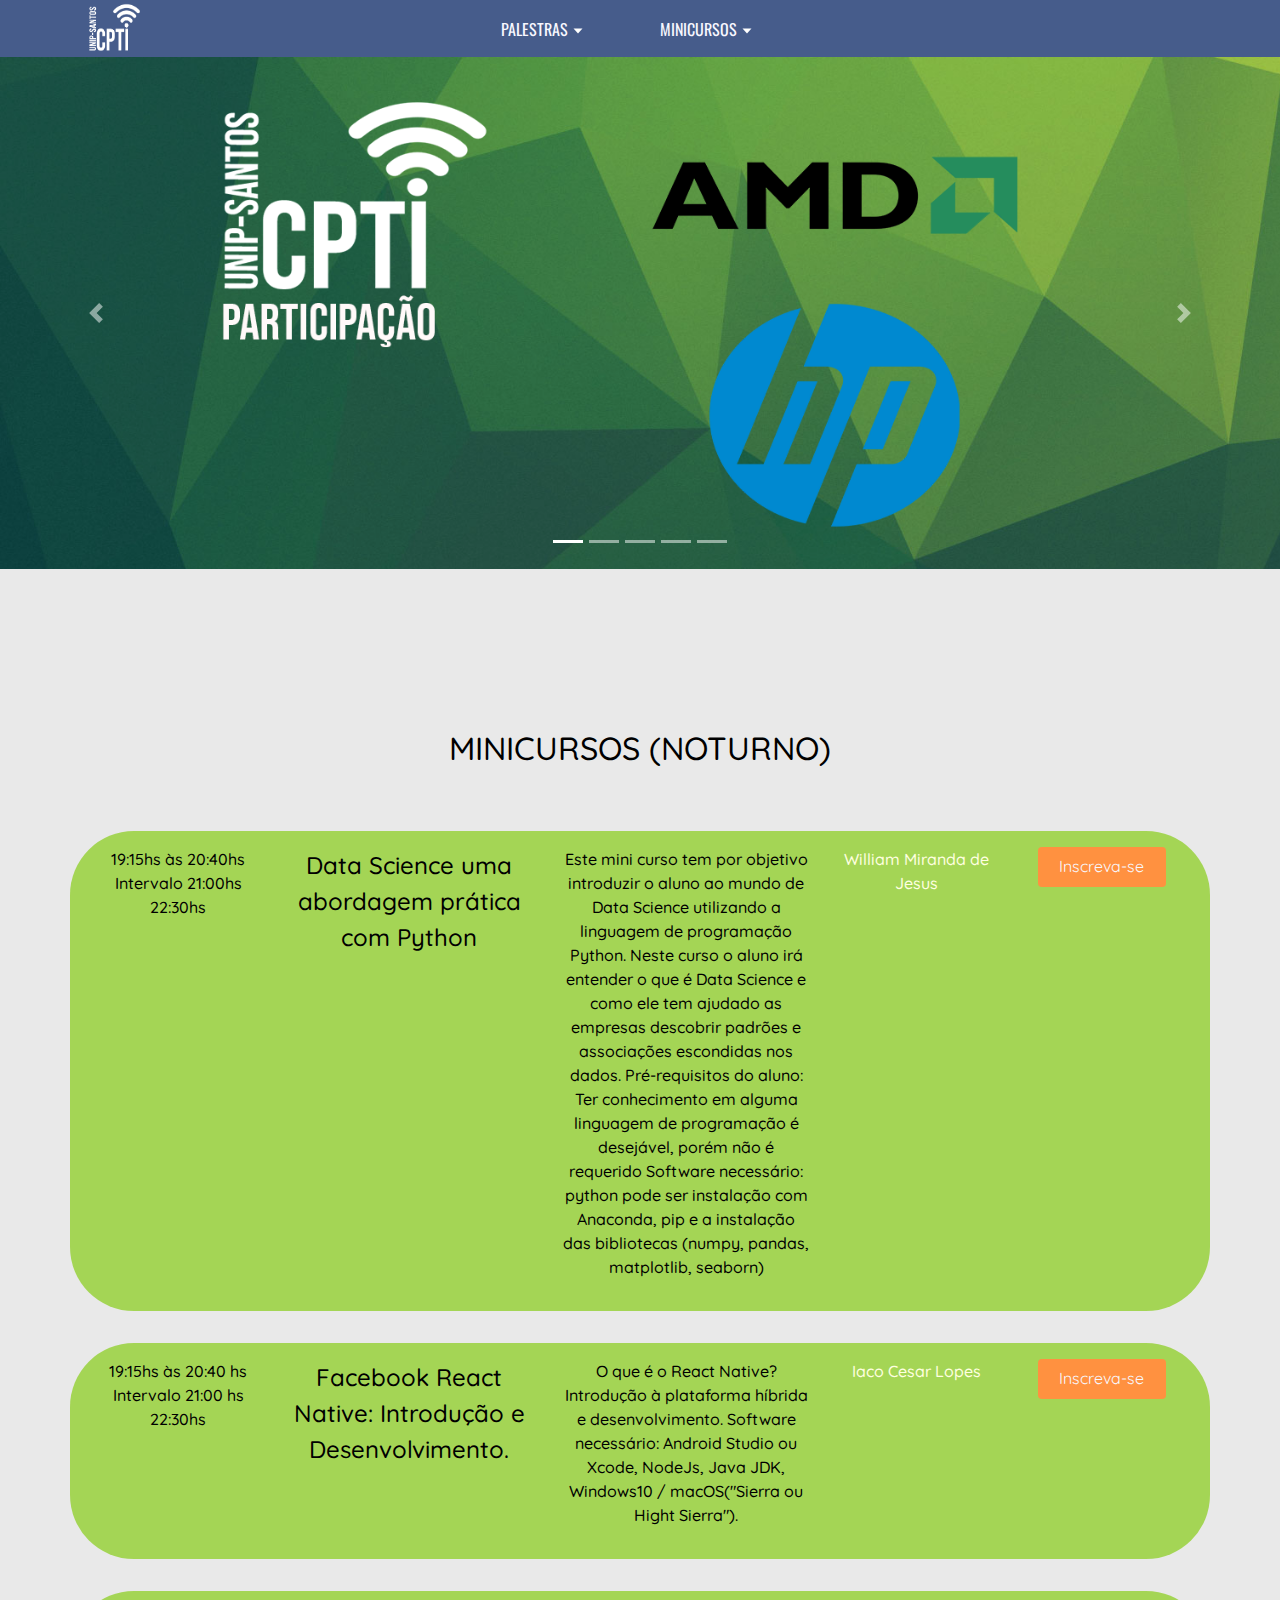
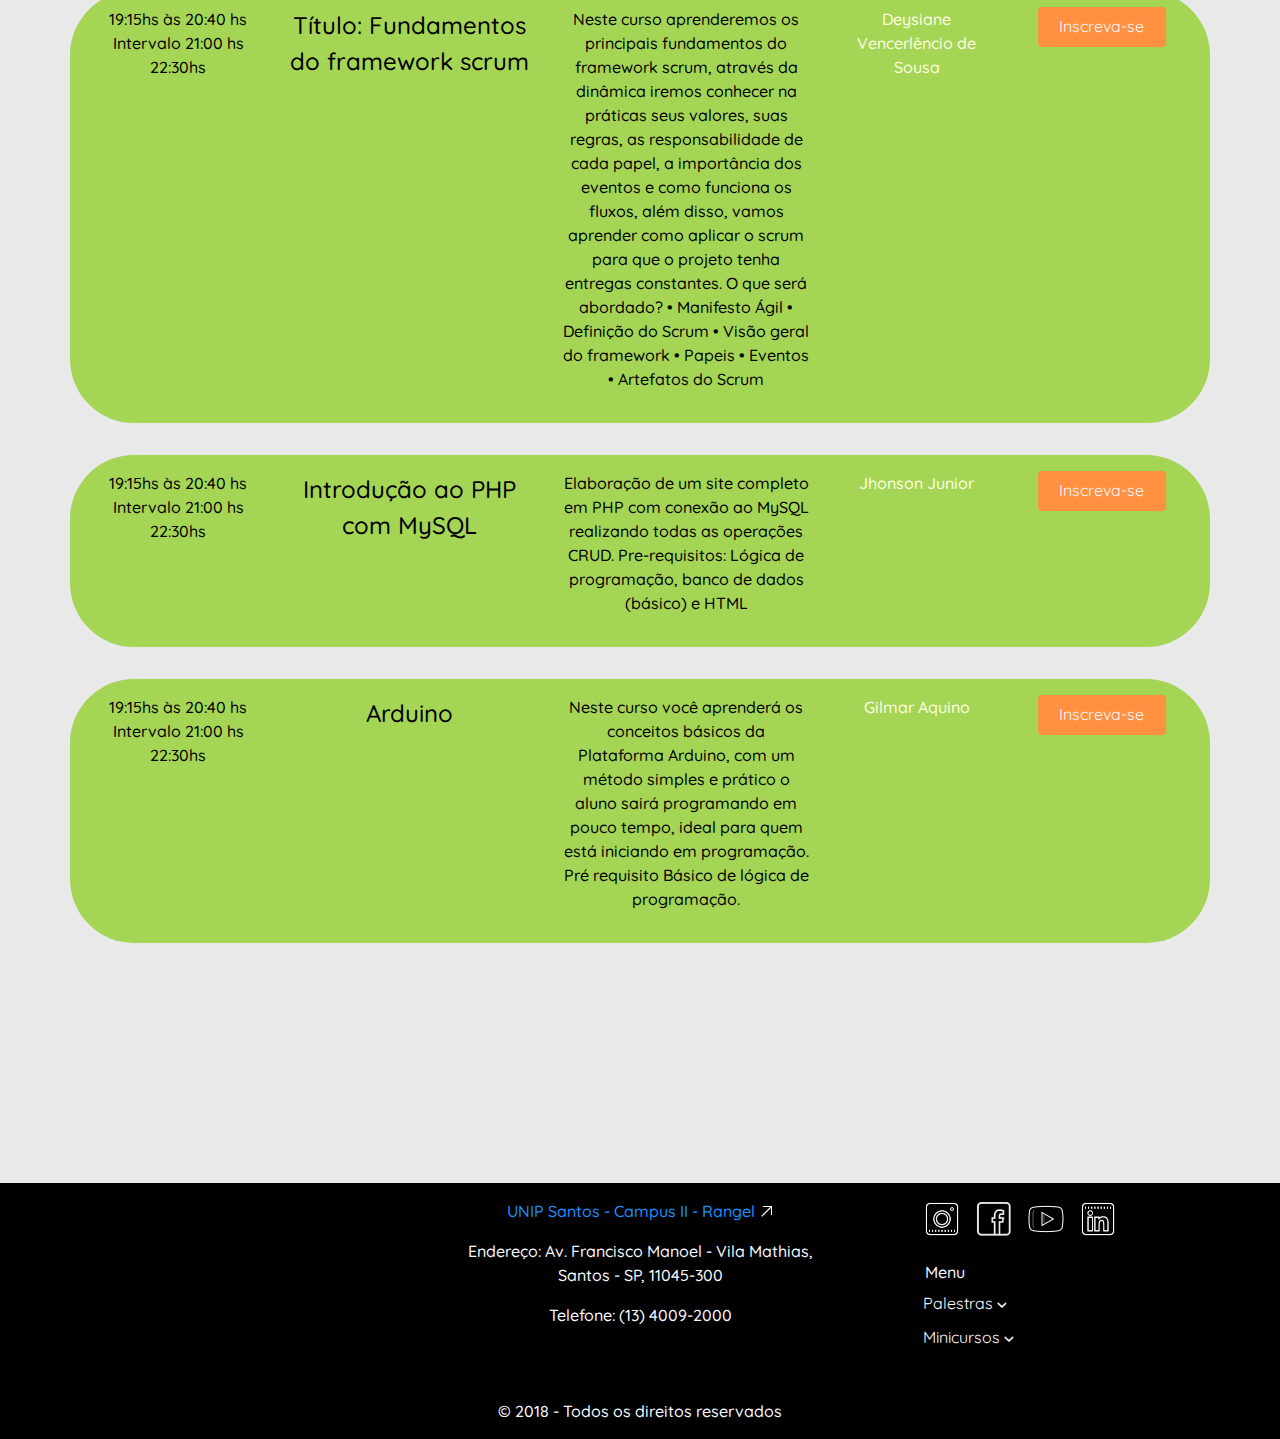
<file: CPTI - 2018/minicursos_noturno.html>
<!DOCTYPE html>
<html>
<head>

	<title>Evento | CPTI</title>
	<meta charset="utf-8">
	<meta name="viewport" content="width=device-width, initial-scale=1">
	<link rel="stylesheet" href="https://maxcdn.bootstrapcdn.com/bootstrap/4.1.3/css/bootstrap.min.css">
	<script src="https://ajax.googleapis.com/ajax/libs/jquery/3.3.1/jquery.min.js"></script>
	<script src="https://cdnjs.cloudflare.com/ajax/libs/popper.js/1.14.3/umd/popper.min.js"></script>
	<script src="https://maxcdn.bootstrapcdn.com/bootstrap/4.1.3/js/bootstrap.min.js"></script>

    <!-- Jquery -->
    <script
    src="https://code.jquery.com/jquery-3.3.1.js"
    integrity="sha256-2Kok7MbOyxpgUVvAk/HJ2jigOSYS2auK4Pfzbm7uH60="
    crossorigin="anonymous"></script>

    <script src="java.js"></script>

    <!-- Carousel CSS -->
    <link rel="stylesheet" type="text/css" href="carousel.css">

    <!-- Ícone CPTI -->
    <link rel="icon" href="imagens/cpti_icon.png" type="image/x-icon"/> 
    
    <!--Fontes-->
    <link href="https://fonts.googleapis.com/css?family=Oswald|Quicksand" rel="stylesheet">

	<style>

		body {
			position: relative;
			background-color: #E9E9E9;
            font-family: 'Quicksand', sans-serif;
            font-weight: 500;
		}

		.navbar {
			padding: 0;
			background-color: #465C8B;
            font-family: 'Oswald', sans-serif;
		}

		#logo {
			
		}
		
		.navbar-nav {
			margin-left: 20rem;
		}

		.dropbtn {
			background-color: 
#465C8B;
			color: ghostwhite;
			padding: 1rem;
			font-size: 1rem;
			border: none;
			width: 10rem;
		}

		.dropbtn:hover {
			color: ghostwhite;	
		}

		.dropdown {
			position: relative;
			display: inline-block;
		}

		.dropdown-content {
			display: none;
			position: absolute;
			background-color: 
#465C8B;
			min-width: 10rem;
			box-shadow: 0px 8px 16px 0px rgba(0,0,0,0.2);
			z-index: 1;
		}

		.dropdown-content a {
			color: white;
			padding: 1rem 1rem;
			text-decoration: none;
			display: block;
		}

		.dropdown-content a:hover {
			border-left: 3rem ridge #A4D555;
			transition-duration: 0.5s;
		}

		.dropdown-content a:hover {background-color: #465C8B;}

		.dropdown:hover .dropdown-content {display: block;}

		.dropdown:hover .dropbtn {background-color: #A4D555; color: ghostwhite;}

		#palestras_matutino, #palestras_noturno, #minicursos_matutino, #minicursos_noturno  {
			padding-top: 4rem;
		}

		#evento {
			color: black;
		}

		.palestrantes {
			color: lightyellow;
		}

		.palestrantes:hover {
			color: yellow;
		}

		#evento .row {
			margin-bottom: 2rem; 
			padding: 1rem;
			border-radius: 4rem;
			transition-duration: 0.4s;
		}

		#evento .row:hover {
			border-radius: 0.5rem;
		}

		.inscrevase {
			padding: rem;
			width: 8rem;
			height: 2.5rem;
			background-color: #FF9140 ;
			color: ghostwhite;
		}

		.inscrevase:hover {
			color: #FF9140 ;
			background-color: #465C8B;
		}

		#rodape {
			background-color: black;
			color: ghostwhite;
			font-family: 'Quicksand',sans-serif;
			padding: 1rem;
			bottom: 0;
			position: absolute;
			width: 100%;
		}

		.rodape {
			padding-top: 20rem;
		}

		#link_unip {
			font-family: 'Quicksand',sans-serif;
		}

		#link_unip img{
			margin-bottom: 0.2rem;
		}

		#link_unip:hover img {
			width: 16px;
			height: 16px;
		}

		#mapa {
			position: relative;
			padding-bottom: 57.142857142857%;
			height: 0;
		}

		#mapa iframe {
			position: absolute;
			top: 0;
			left: 0;
			width: 100%;
			height: 100%;
		}

		/* Ajustes media queries */
		/* Extra small devices (portrait phones, less than 576px) */
		@media (max-width: 575.98px) { 

			body {
				background-color: ghostwhite;
			}

			.navbar-nav {
				margin-left: 0rem;
				margin-top: 1rem;
			}

			#logo {
				margin-left: 1rem;
			}

			.dropbtn {
				width: 100%;
				
			}
		
			.dropdown-content {

				min-width: 100%;

			}

			.rodape {
				padding-top: 40rem;
			}

		}

		/* Small devices (landscape phones, 576px and up) */
		@media (min-width: 576px) and (max-width: 767.98px) {

			body {
				background-color: ghostwhite;
			}

			.navbar-nav {
				margin-left: 0rem;
				margin-top: 1rem;
			}

			#logo {
				margin-left: 1rem;
			}

			.dropbtn {
				width: 100%;
				
			}

			.dropdown-content {

				min-width: 100%;

			}


		}

		/* Medium devices (tablets, 768px and up) */
		@media (min-width: 768px) and (max-width: 991.98px) { 

			body {
				background-color: ghostwhite;
			}

			.navbar-nav {
				margin-left: 0rem;
				margin-top: 1rem;
			}

			#logo {
				margin-left: 1rem;
			}

			.dropbtn {
				width: 100%;
				
			}

			.dropdown-content {
				position: absolute;;
				min-width: 100%;
			}

		}


  	</style>

</head>

<body>

	<!-- Menu -->
	<nav class="navbar navbar-expand-lg fixed-top">
		<div class="container">
			<a href="index.html" id="logo"><img src="imagens/Logo%204.png" width="57" height="57" title="CPTI"></a>

			<button class="navbar-toggler" type="button" data-toggle="collapse" data-target="#menu_evento" 
			aria-controls="navbarSupportedContent" aria-expanded="false" aria-label="Toggle navigation">
				<img src="imagens/Menu%201.png">
			</button>
		
			<div class="collapse navbar-collapse" id="menu_evento">
				<ul class="navbar-nav mr-auto">
					<div class="dropdown">
						<button class="dropbtn">PALESTRAS&nbsp<img src="imagens/icons8-ordem-descendente-48.png" 
							width="12px" height="12px"></button>
						<div class="dropdown-content">
							<a href="palestras_matutino.html#evento">Matutino</a>
							<a href="palestras_noturno.html#evento">Noturno</a>
						</div>
					</div>&nbsp

					<div class="dropdown">
						<button class="dropbtn">MINICURSOS&nbsp<img src="imagens/icons8-ordem-descendente-48.png" 
							width="12px" height="12px"></button>
						<div class="dropdown-content">
							<a href="minicursos_matutino.html#evento">Matutino</a>
							<a href="minicursos_noturno.html#evento">Noturno</a>
						</div>
					</div>
				</ul>
			</div>
		</div>
	</nav>
	
	<!-- Slide -->
	<div id="slide" class="carousel slide" data-ride="carousel" style="margin-top: 0.54rem;">
		<ol class="carousel-indicators">
			<li data-target="#slide" data-slide-to="0" class="active"></li>
			<li data-target="#slide" data-slide-to="1"></li>
			<li data-target="#slide" data-slide-to="2"></li>
			<li data-target="#slide" data-slide-to="3"></li>
			<li data-target="#slide" data-slide-to="4"></li>
		</ol>
		<div class="carousel-inner">

			<div class="carousel-item active">
				<img class="first-slide" src="imagens/FUNDO-SLIDE3.png" alt="First slide">	
			</div>
					
			<div class="carousel-item">
				<img class="second-slide" src="imagens/FUNDO-SLIDE4.png" alt="Second slide">
				
			</div>

			<div class="carousel-item">
				<img class="third-slide" src="imagens/FUNDO-SLIDE5.png" alt="Third slide">
			</div>

			<div class="carousel-item">
				<img class="third-slide" src="imagens/FUNDO-SLIDE6.png" alt="fourth slide">
			</div>

			<div class="carousel-item">
				<img class="third-slide" src="imagens/FUNDO-SLIDE7.png" alt="fifth slide">
			</div>

		</div>

		<a class="carousel-control-prev" href="#slide" role="button" data-slide="prev">
			<span class="carousel-control-prev-icon" aria-hidden="true"></span>
			<span class="sr-only">Previous</span>
		</a>
		<a class="carousel-control-next" href="#slide" role="button" data-slide="next">
			<span class="carousel-control-next-icon" aria-hidden="true"></span>
			<span class="sr-only">Next</span>
		</a>	
	</div>
	   	
	<!-- Evento -->
	<div class="container" id="evento" style="padding-top: 5rem; margin-bottom: 10%;">

		<div class="row text-center" style="margin-bottom: 2.5rem;">
			<div class="col-lg-12">
				<h2>MINICURSOS (NOTURNO)</h2>
			</div>
		</div>

		<div class="row text-center" style="background-color: #A4D555;" id="palestras_matutino">
			<div class="col-lg-2">
                <p>
                    19:15hs às 
					20:40hs
					Intervalo
					21:00hs
					22:30hs
				</p>
			</div>
			<div class="col-lg-3">
				<p style="font-size: 1.5rem; font-weight: 500;">Data Science uma abordagem prática com Python
				</p>
			</div>
			<div class="col-lg-3">
				<p>Este mini curso tem por objetivo introduzir o aluno ao mundo de Data Science utilizando a linguagem de programação Python. Neste curso o aluno irá entender o que é Data Science e como ele tem ajudado as empresas descobrir padrões e associações escondidas nos dados.

					Pré-requisitos do aluno: Ter conhecimento em alguma linguagem de programação é desejável, porém não é requerido

					Software necessário: python pode ser instalação com Anaconda, pip e a  instalação das bibliotecas (numpy, pandas, matplotlib, seaborn)
				</p>
			</div>
			<div class="col-lg-2">
				<p><a href="" data-toggle="modal" data-target="#william" class="palestrantes">William Miranda de Jesus</a></p>
			</div>
			<div class="col-lg-2">
				<p><a href="" class="btn btn-default inscrevase">Inscreva-se</a></p>
			</div>

		</div>

		<div class="row text-center" style="background-color: #A4D555;">
			<div class="col-lg-2">
                <p>
					19:15hs às 
					20:40 hs
					Intervalo
					21:00 hs
					22:30hs
				</p>
			</div>
			<div class="col-lg-3">
				<p style="font-size: 1.5rem; font-weight: 500; font-size: 1.5rem;">Facebook React Native: Introdução e Desenvolvimento.
				</p>
			</div>
			<div class="col-lg-3">
				<p>O que é o React Native? Introdução à plataforma híbrida e desenvolvimento.
					Software necessário: Android Studio ou Xcode, NodeJs, Java JDK, Windows10 / macOS("Sierra ou Hight Sierra").
				</p>
			</div>
			<div class="col-lg-2">
				<p><a href="" data-toggle="modal" data-target="#iaco" class="palestrantes">Iaco Cesar Lopes
				</a></p>
			</div>
			<div class="col-lg-2">
				<p><a href="" class="btn btn-default inscrevase">Inscreva-se</a></p>
			</div>
		</div>

		<div class="row text-center" style="background-color: #A4D555;">
			<div class="col-lg-2">
                <p>
					19:15hs às 
					20:40 hs
					Intervalo
					21:00 hs
					22:30hs
				</p>
			</div>
			<div class="col-lg-3">
				<p style="font-size: 1.5rem; font-weight: 500; font-size: 1.5rem;">Título: Fundamentos do framework scrum
				</p>
			</div>
			<div class="col-lg-3">
				<p>Neste curso aprenderemos os principais fundamentos do framework scrum, através da dinâmica iremos conhecer na práticas seus valores, suas regras, as responsabilidade de cada papel, a importância dos eventos e como funciona os fluxos, além disso, vamos aprender como aplicar o scrum para que o projeto tenha entregas constantes.

					O que será abordado? 

					• Manifesto Ágil
					• Definição do Scrum
					• Visão geral do framework
					• Papeis 
					• Eventos
					• Artefatos do Scrum
				</p>
			</div>
			<div class="col-lg-2">
				<p><a href="" data-toggle="modal" data-target="#deysiane" class="palestrantes">Deysiane Vencerlêncio de Sousa
				</a></p>
			</div>
			<div class="col-lg-2">
				<p><a href="" class="btn btn-default inscrevase">Inscreva-se</a></p>
			</div>
		</div>

		<div class="row text-center" style="background-color: #A4D555;">
			<div class="col-lg-2">
            <p>
					19:15hs às 
					20:40 hs
					Intervalo
					21:00 hs
					22:30hs
				</p>
			</div>
			<div class="col-lg-3">
				<p style="font-size: 1.5rem; font-weight: 500; font-size: 1.5rem;">Introdução ao PHP com MySQL
				</p>
			</div>
			<div class="col-lg-3">
				<p>Elaboração de um site completo em PHP com conexão ao MySQL realizando todas as operações CRUD.
					Pre-requisitos: Lógica de programação, banco de dados (básico) e HTML
				</p>
			</div>
			<div class="col-lg-2">
				<p><a href="" data-toggle="modal" data-target="#jhonson" class="palestrantes">Jhonson Junior
				</a></p>
			</div>
			<div class="col-lg-2">
				<p><a href="" class="btn btn-default inscrevase">Inscreva-se</a></p>
			</div>
		</div>

		<div class="row text-center" style="background-color: #A4D555;">
			<div class="col-lg-2">
                <p>
					19:15hs às 
					20:40 hs
					Intervalo
					21:00 hs
					22:30hs
				</p>
			</div>
			<div class="col-lg-3">
				<p style="font-size: 1.5rem; font-weight: 500; font-size: 1.5rem;">Arduino
				</p>
			</div>
			<div class="col-lg-3">
				<p>Neste curso você aprenderá os conceitos básicos da Plataforma Arduino, com um método simples e prático o aluno sairá programando em pouco tempo, ideal para quem está iniciando em programação.

					Pré requisito 

					Básico de lógica de programação.
				</p>
			</div>
			<div class="col-lg-2">
				<p><a href="" data-toggle="modal" data-target="#gilmar" class="palestrantes">Gilmar Aquino
				</a></p>
			</div>
			<div class="col-lg-2">
				<p><a href="" class="btn btn-default inscrevase">Inscreva-se</a></p>
			</div>
		</div>

	</div>

	<!--Mini currículos dos palestrantes-->
	<section>
		<div class="modal fade" id="bruno_ortolani" tabindex="-1" role="dialog" aria-labelledby="exampleModalLongTitle" aria-hidden="true">
			<div class="modal-dialog" role="document">
				<div class="modal-content">
					<div class="modal-header">
						<h1 class="modal-title">Bruno Ortolani</h1>
					</div>
					<div class="modal-body">
						Bruno Ortolani se formou em Análises de Sistemas na PUC Campinas. Ele tem MBA em Marketing e título de Especialista em Gerenciamento de Produto e Marca, ambos pela FGV.  Bruno trabalhou na Lenovo durante 3 anos antes de ir para a HP Brasil, em 2014. Começou como Gerente de Produto para Acessórios e Software para Varejo e Corporativo e em 2016 assumiu a área de Notebooks.
					</div>
					<div class="modal-footer">
						<button type="button" class="btn btn-outline-info"
						data-dismiss="modal">Fechar</button>
					</div>
				</div>
			</div>
		</div>

		<div class="modal fade" id="edilson" tabindex="-1" role="dialog" aria-labelledby="exampleModalLongTitle" aria-hidden="true">
			<div class="modal-dialog" role="document">
				<div class="modal-content">
					<div class="modal-header">
						<h1 class="modal-title">Prof. Dr. Edison Monteiro </h1>
					</div>
					<div class="modal-body">
						Sem informações.
					</div>
					<div class="modal-footer">
						<button type="button" class="btn btn-outline-info"
						data-dismiss="modal">Fechar</button>
					</div>
				</div>
			</div>
		</div>

		<div class="modal fade" id="alfredo" tabindex="-1" role="dialog" aria-labelledby="exampleModalLongTitle" aria-hidden="true">
			<div class="modal-dialog" role="document">
				<div class="modal-content">
					<div class="modal-header">
						<h1 class="modal-title">Alfredo Heiss</h1>
					</div>
					<div class="modal-body">
						Sem informações.
					</div>
					<div class="modal-footer">
						<button type="button" class="btn btn-outline-info"
						data-dismiss="modal">Fechar</button>
					</div>
				</div>
			</div>
		</div>

		<div class="modal fade" id="rodrigo" tabindex="-1" role="dialog" aria-labelledby="exampleModalLongTitle" aria-hidden="true">
			<div class="modal-dialog" role="document">
				<div class="modal-content">
					<div class="modal-header">
						<h1 class="modal-title">Rodrigo Domingues (Head of Digital Business)</h1>
					</div>
					<div class="modal-body">
						Rodrigo lidera a linha de negócios de Digital Business na Cognizant Brasil e tem ajudado os clientes a vencer nesta nova era Digital. Trilhar um caminho sem volta e a tomar proveito da união do atual com o novo, criando iniciativas transformadoras, novos negócios digitais e também melhorando a experiência dos nossos clientes. Durante toda sua carreira, Rodrigo desenvolveu projetos inovadores e transformadores, como a criação de um Centro de Inovação, liderança no primeiro projeto utilizando RFID em grande escala em 2002, época em que a tecnologia ainda era imatura no mundo, em uma empresa de consultoria de inovação, construindo soluções para a Gestão de Conhecimento e Inovação e também desenvolvendo estratégias digitais, liderando a transformação digital em uma grande empresa de alimentos.
					</div>
					<div class="modal-footer">
						<button type="button" class="btn btn-outline-info"
						data-dismiss="modal">Fechar</button>
					</div>
				</div>
			</div>
		</div>

		<div class="modal fade" id="iaco" tabindex="-1" role="dialog" aria-labelledby="exampleModalLongTitle" aria-hidden="true">
			<div class="modal-dialog" role="document">
				<div class="modal-content">
					<div class="modal-header">
						<h1 class="modal-title">Iaco Cesar Lopes</h1>
					</div>
					<div class="modal-body">
						Formação: Bacharel em Ciência da Computação na Universidade Paulista (UNIP – Santos) em 06/2016. 
						Analista Desenvolvedor Sênior na empresa Alelo Brasil, desenvolve aplicativos para dispositivos moveis nas plataformas Android e iOS.
					</div>
					<div class="modal-footer">
						<button type="button" class="btn btn-outline-info"
						data-dismiss="modal">Fechar</button>
					</div>
				</div>
			</div>
		</div>

		<div class="modal fade" id="deysiane" tabindex="-1" role="dialog" 
		aria-labelledby="exampleModalLongTitle" aria-hidden="true">
			<div class="modal-dialog" role="document">
				<div class="modal-content">
					<div class="modal-header">
						<h1 class="modal-title">Deysiane Vencerlêncio de Sousa</h1>
					</div>
					<div class="modal-body">
						Formação: Bacharel em Ciência da Computação pela Universidade Paulista (UNIP -Santos) em (12/2015)  e Pós-Graduação em Pericia Forense Digital. Ela faz parte da comunidade Devs java girl e atualmente é programadora Java na Concrete Solutions. Possui Certificação de Scrum Master (CSM), desde 2016 trabalha com times ágeis, aplicando o framework em seu dia a dia profissional. Trabalhou como analista java Pleno na Age Technology.
						Cargo: Programadora Java Pleno na Concrete Solutions
						Certificação: Scrum Master (PSM) - Scrum Alliance
					</div>
					<div class="modal-footer">
						<button type="button" class="btn btn-outline-info"
						data-dismiss="modal">Fechar</button>
					</div>
				</div>
			</div>
		</div>

		<div class="modal fade" id="william" tabindex="-1" role="dialog" 
		aria-labelledby="exampleModalLongTitle" aria-hidden="true">
			<div class="modal-dialog" role="document">
				<div class="modal-content">
					<div class="modal-header">
						<h1 class="modal-title">William Miranda de Jesus</h1>
					</div>
					<div class="modal-body">
						Simpatizante da área de Datascience tenho atuado como programador Java desde 2009, trabalho hoje na Empresa SulAmérica onde tenho desenvolvido microserviços  em Java, Golang e NodeJs, tanto on-premise como no Cloud da Google. Tenho focado meu estudo para  Datascience desde 2017
					</div>
					<div class="modal-footer">
						<button type="button" class="btn btn-outline-info"
						data-dismiss="modal">Fechar</button>
					</div>
				</div>
			</div>
		</div>

		<div class="modal fade" id="jhonson" tabindex="-1" role="dialog" 
		aria-labelledby="exampleModalLongTitle" aria-hidden="true">
			<div class="modal-dialog" role="document">
				<div class="modal-content">
					<div class="modal-header">
						<h1 class="modal-title">Jhonson Junior</h1>
					</div>
					<div class="modal-body">
						Sem informações.
					</div>
					<div class="modal-footer">
						<button type="button" class="btn btn-outline-info"
						data-dismiss="modal">Fechar</button>
					</div>
				</div>
			</div>
		</div>

		<div class="modal fade" id="gilmar" tabindex="-1" role="dialog" 
		aria-labelledby="exampleModalLongTitle" aria-hidden="true">
			<div class="modal-dialog" role="document">
				<div class="modal-content">
					<div class="modal-header">
						<h1 class="modal-title">Gilmar Aquino</h1>
					</div>
					<div class="modal-body">
						Sem informações.
					</div>
					<div class="modal-footer">
						<button type="button" class="btn btn-outline-info"
						data-dismiss="modal">Fechar</button>
					</div>
				</div>
			</div>
		</div>
		<div class="modal fade" id="bianca" tabindex="-1" role="dialog" 
		aria-labelledby="exampleModalLongTitle" aria-hidden="true">
			<div class="modal-dialog" role="document">
				<div class="modal-content">
					<div class="modal-header">
						<h1 class="modal-title">Bianca da Silva Gois</h1>
					</div>
					<div class="modal-body">
						Formação: Bacharel em Ciência da Computação pela Universidade Paulista (UNIP -Santos) em (12/2016). 
						Atualmente trabalha na Indra Brasil S.A, como trainee de sistemas, atuando como funcional SAP-FI. Realizando atendimento de chamados WO (ordem de serviço), espelho de atendimento do tipo INC (incidente), demandas, testes de sistemas e funcionalidades e elaboração de documentações. Atuando no mercado de telecomunicações, com tecnologia SAP.
					</div>
					<div class="modal-footer">
						<button type="button" class="btn btn-outline-info"
						data-dismiss="modal">Fechar</button>
					</div>
				</div>
			</div>
		</div>

		<div class="modal fade" id="tamires" tabindex="-1" role="dialog" 
		aria-labelledby="exampleModalLongTitle" aria-hidden="true">
			<div class="modal-dialog" role="document">
				<div class="modal-content">
					<div class="modal-header">
						<h1 class="modal-title">Tamires Alcântara de Arcanjo</h1>
					</div>
					<div class="modal-body">
						Formação: Bacharel em Ciência da Computação pela Universidade Paulista (UNIP -Santos) em (12/2016). Atualmente na empresa Nimbi S/A – Analista de Suporte JR, como Responsável pela área de suporte N1 e N2 do escritorio de São Paulo, gerenciamento de aplicações, sistema ERP - Jira, manutenção preventiva, corretiva e configuração de hardware, software e telefonia IP, gerenciamento de facilites, controle de ativos e controle de acessos, criação e configuração de perfil de usuário em active directory.
					</div>
					<div class="modal-footer">
						<button type="button" class="btn btn-outline-info"
						data-dismiss="modal">Fechar</button>
					</div>
				</div>
			</div>
		</div>

		<div class="modal fade" id="suellen" tabindex="-1" role="dialog" 
		aria-labelledby="exampleModalLongTitle" aria-hidden="true">
			<div class="modal-dialog" role="document">
				<div class="modal-content">
					<div class="modal-header">
						<h1 class="modal-title">Suellen</h1>
					</div>
					<div class="modal-body">
						Formação: Bacharel em Ciência da Computação pela Universidade Paulista (UNIP -Santos) em 12/2016.
						Atualmente trabalha na HOLDING CLUBE como Assistente de Suporte. Onde as principais atividades: Suporte funcional aos chamados referentes ao sistema ERP Microsoft Dynamics AX 2009. Auxílio na execução de processos, cadastro/atualização de informações das empresas do grupo, parametrizações de regras de negócios, testes de customizações propostas pelo gestor aos desenvolvedores (SPECS), correção de processos, ajustes no sistema, etc. Pequenos ajustes no código fonte (X++).
						11/2014 – 11/2016 AGEM Agência Metropolitana da Baixada Santista
						•	Cargo: Estagiário em TIC. (FUNDAP).
						•	Principais atividades:  Suporte direto ao usuário. Controle de chamados internos e externos (telefonia/computadores). Backup, restauração, recuperação e configuração de SOs (Windows 7, 8, 10 e Linux). Cadastro e gerenciamento de novos usuários no servidor (Windows Server 2008, AD). Instalação/configuração de impressoras em rede.
					</div>
					<div class="modal-footer">
						<button type="button" class="btn btn-outline-info"
						data-dismiss="modal">Fechar</button>
					</div>
				</div>
			</div>
		</div>
	</section>

	<!-- Rodapé -->
    <div class="rodape">
    <div class="container-fluid" align="center" id="rodape">

	    <div class="container">
	        <div class="row">
	            <div class="col-xs-4 col-sm-4 col-md-4 col-lg-4">
	                
	                <div id="mapa">
	            	<iframe src="https://www.google.com/maps/embed?pb=!1m18!1m12!1m3!1d3646.4808448195213!2d-46.33407068550178!3d-23.94343108169638!2m3!1f0!2f0!3f0!3m2!1i1024!2i768!4f13.1!3m3!1m2!1s0x94ce037b0339a809%3A0x6f43dba55e64599!2sUnip+Santos+-+Campus+II+-+Rangel!5e0!3m2!1spt-BR!2sbr!4v1536800874221" width="350" height="200" frameborder="0" style="border:0" allowfullscreen></iframe>
	            	</div>

	            </div>

	            <div class="col-xs-4 col-sm-4 col-md-4 col-lg-4">

	                <p><a id="link_unip" href="http://www.unip.br/presencial/universidade/campi/santos2.aspx" target="_blank"   style="color: dodgerblue">UNIP Santos - Campus II - Rangel
	                <img src="imagens/acimadirbra.png" width="15px" height="15px"></a></p>

	                <p><a>Endereço: Av. Francisco Manoel - Vila Mathias, Santos - SP, 11045-300</a></p>

	                <p><a>Telefone: (13) 4009-2000</a></p>

	            </div>

	            <div class="col-xs-4 col-sm-4 col-md-4 col-lg-4">

		            <div class="row justify-content-center">

		                <div id="in_div" title="Instagram UNIP">

		                    <a><img id="in" src="imagens/in.png" class="icone"></a>
		                    <a href="https://www.instagram.com/_unipoficial/" target="_blank">
		                        <img id="inhover" src="imagens/inhover.png" class="icone" style="display: none;">
		                    </a>
		                    
		                </div>&nbsp&nbsp&nbsp

		                <div id="fb_div" title="Facebook UNIP">

		                    <a><img id="fb" src="imagens/fb.png" class="icone"></a>
		                    <a href="https://www.facebook.com/UNIPoficial/" target="_blank">
		                        <img id="fbhover" src="imagens/fbhover.png" class="icone" style="display: none;">
		                    </a>

		                </div>&nbsp&nbsp&nbsp

		                <div id="yt_div" title="Youtube UNIP">

		                    <a><img id="yt" src="imagens/yt.png" class="icone"></a>
		                    <a href="https://www.youtube.com/user/UNIPOficial/videos" target="_blank">
		                        <img id="ythover" src="imagens/ythover.png" class="icone" style="display: none;">
		                    </a>

		                </div>&nbsp&nbsp&nbsp

		                <div id="li_div" title="Linkedin UNIP">

		                    <a><img id="li" src="imagens/li.png" class="icone"></a>
		                    <a href="https://www.linkedin.com/school/unip/" target="_blank">
		                        <img id="lihover" src="imagens/lihover.png" class="icone" style="display: none;">
		                    </a>

		                </div>
	                
	            	</div>

	            	<div class="row my-4 justify-content-start">
	            		<div class="col-lg-9">

	            			<h6 style="margin-right: 3.5rem;">Menu</h6>
	            			<button class="dropdown-btn">Palestras 
	            				<img src="imagens/droprodape.png">
	            			</button>
	            			<div class="dropdown-container">
	            				<a href="palestras_matutino.html#evento">Matutino</a><br>
	            				<a href="palestras_noturno.html#evento">Noturno</a>
	            			</div>

	            			<button class="dropdown-btn my-2">Minicursos 
	            				<img src="imagens/droprodape.png">
	            			</button>
	            			<div class="dropdown-container">
	            				<a href="minicursos_matutino.html#evento">Matutino</a><br>
	            				<a href="minicursos_noturno.html#evento">Noturno</a>
	            			</div>

	            			<style type="text/css">
	            				.dropdown-btn img {
	            					width: 10px;
	            					height: 10px;
	            				}

	            				.dropdown-container a {
	            					color: white;
	            				}
	            			</style>
	            			
	            		</div>
	            	</div>

	            	<style>
		            	
						.dropdown-btn {
		            		text-decoration: none;
		            		font-size: 1rem;
		            		color: white;
		            		display: block;
		            		border: none;
		            		background: black;
		            		width: 7rem;
		            		text-align: left;
		            		cursor: pointer;
		            		outline: none;
		            	}

		            	
		            	.dropdown-btn:hover {
		            		color: lightblue;
		            	}

		            	
		            	.active {
		            		background-color: black;
		            		color: white;
		            	}

		            	
		            	.dropdown-container {
		            		display: none;
		            		background-color: black;
		            		padding-right: 2rem;
		            	}

	            	</style>

	            	<script>
	            		var dropdown = document.getElementsByClassName("dropdown-btn");
	            		var i;

	            		for (i = 0; i < dropdown.length; i++) {
	            			dropdown[i].addEventListener("click", function() {
	            				this.classList.toggle("active");
	            				var dropdownContent = this.nextElementSibling;
	            				if (dropdownContent.style.display === "block") {
	            					dropdownContent.style.display = "none";
	            				} else {
	            					dropdownContent.style.display = "block";
	            				}
	            			});
	            		}
	            	</script>

	                <style type="text/css">
	                    .icone {
	                        width: 40px;
	                        height: 40px;
	                    }
	                </style>
	                
	            </div>
                
	        </div>

            <div class="row justify-content-center">
                
                <div class="col-xs-12 col-sm-12 col-md-12 col-lg-12">
                    <a>&copy 2018 - Todos os direitos reservados</a>    
                </div>

            </div>
	    </div>
    </div>
    </div>

</body>
</html>
</file>
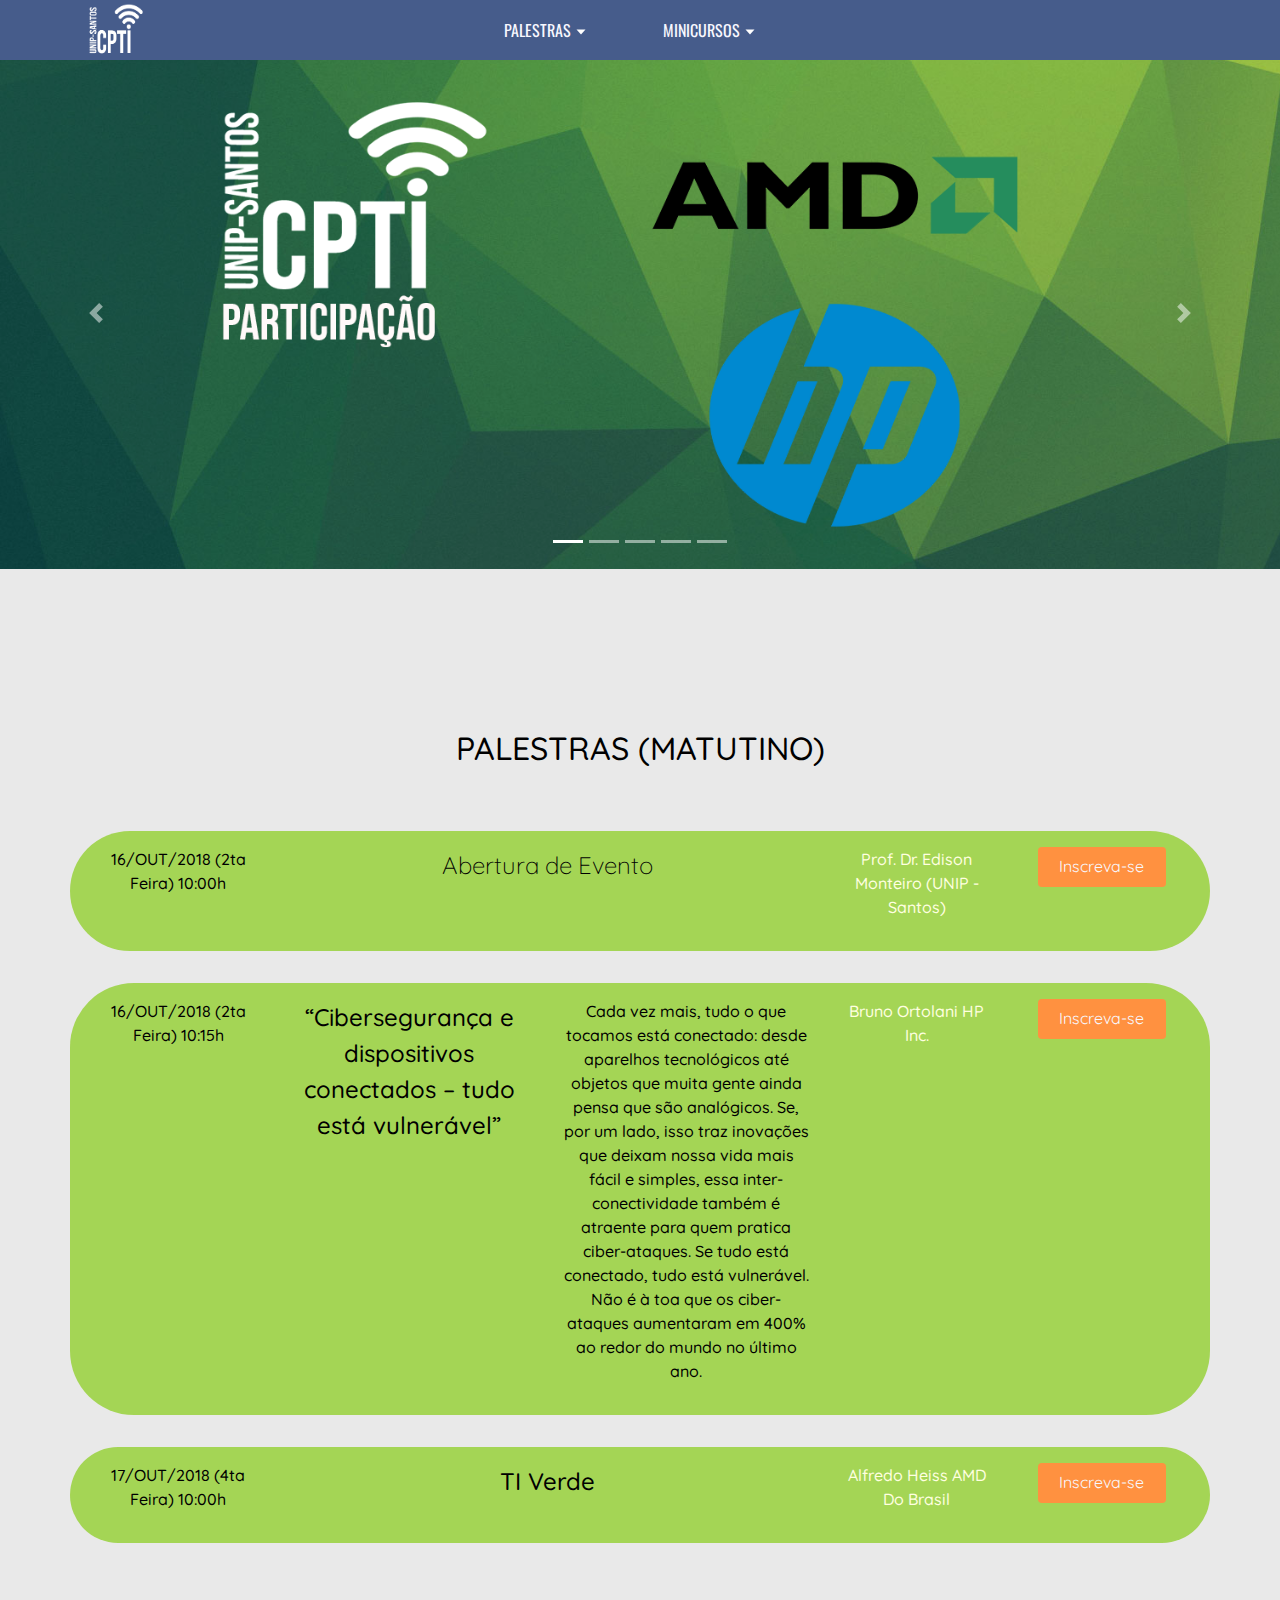
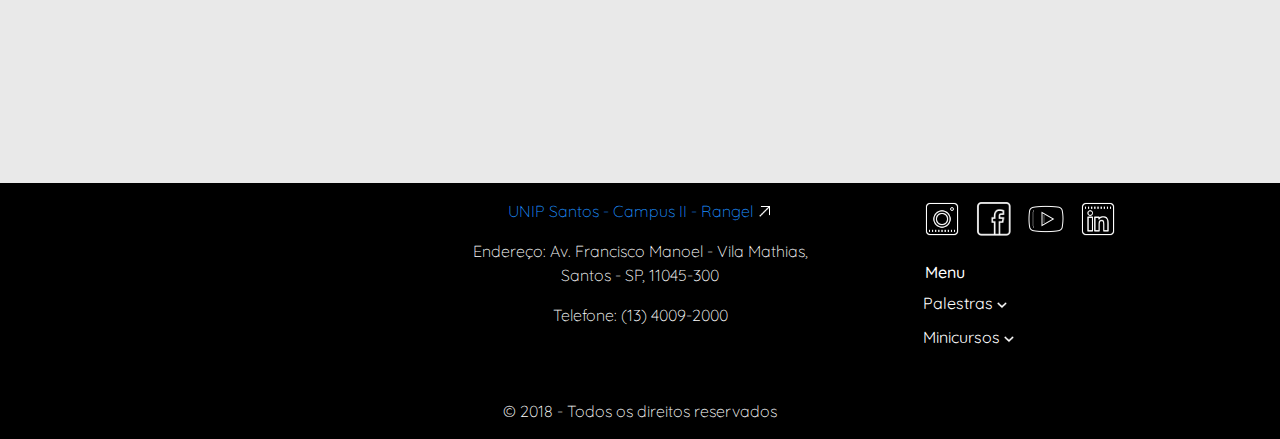
<file: CPTI - 2018/palestras_matutino.html>
<!DOCTYPE html>
<html>
<head>

	<title>Evento | CPTI</title>
	<meta charset="utf-8">
	<meta name="viewport" content="width=device-width, initial-scale=1">
	<link rel="stylesheet" href="https://maxcdn.bootstrapcdn.com/bootstrap/4.1.3/css/bootstrap.min.css">
	<script src="https://ajax.googleapis.com/ajax/libs/jquery/3.3.1/jquery.min.js"></script>
	<script src="https://cdnjs.cloudflare.com/ajax/libs/popper.js/1.14.3/umd/popper.min.js"></script>
	<script src="https://maxcdn.bootstrapcdn.com/bootstrap/4.1.3/js/bootstrap.min.js"></script>

    <!-- Jquery -->
    <script
    src="https://code.jquery.com/jquery-3.3.1.js"
    integrity="sha256-2Kok7MbOyxpgUVvAk/HJ2jigOSYS2auK4Pfzbm7uH60="
    crossorigin="anonymous"></script>

    <script src="java.js"></script>

    <!-- Carousel CSS -->
    <link rel="stylesheet" type="text/css" href="carousel.css">

    <!-- Ícone CPTI -->
    <link rel="icon" href="imagens/cpti_icon.png" type="image/x-icon"/> 
    
    <!--Fontes-->
    <link href="https://fonts.googleapis.com/css?family=Oswald|Quicksand" rel="stylesheet">

	<style>

		body {
			position: relative;
			background-color: #E9E9E9;
            font-family: 'Quicksand', sans-serif;
            font-weight: 500;
		}

		.navbar {
			padding: 0;
			background-color: #465C8B;
            font-family: 'Oswald', sans-serif;
		}

		#logo {
			
		}
		
		.navbar-nav {
			margin-left: 20rem;
		}

		.dropbtn {
			background-color: 
#465C8B;
			color: ghostwhite;
			padding: 1rem;
			font-size: 1rem;
			border: none;
			width: 10rem;
		}

		.dropbtn:hover {
			color: ghostwhite;	
		}

		.dropdown {
			position: relative;
			display: inline-block;
		}

		.dropdown-content {
			display: none;
			position: absolute;
			background-color: 
#465C8B;
			min-width: 10rem;
			box-shadow: 0px 8px 16px 0px rgba(0,0,0,0.2);
			z-index: 1;
		}

		.dropdown-content a {
			color: white;
			padding: 1rem 1rem;
			text-decoration: none;
			display: block;
		}

		.dropdown-content a:hover {
			border-left: 3rem ridge #A4D555;
			transition-duration: 0.5s;
		}

		.dropdown-content a:hover {background-color: #465C8B;}

		.dropdown:hover .dropdown-content {display: block;}

		.dropdown:hover .dropbtn {background-color: #A4D555; color: ghostwhite;}

		#palestras_matutino, #palestras_noturno, #minicursos_matutino, #minicursos_noturno  {
			padding-top: 4rem;
		}

		#evento {
			color: black;
		}

		.palestrantes {
			color: lightyellow;
		}

		.palestrantes:hover {
			color: yellow;
		}

		#evento .row {
			margin-bottom: 2rem; 
			padding: 1rem;
			border-radius: 4rem;
			transition-duration: 0.4s;
		}

		#evento .row:hover {
			border-radius: 0.5rem;
		}

		.inscrevase {
			padding: rem;
			width: 8rem;
			height: 2.5rem;
			background-color: #FF9140;
			color: ghostwhite;
		}

		.inscrevase:hover {
			color: #FF9140;
			background-color: 
#465C8B;
		}

		#rodape {
			background-color: black;
			color: white;
			font-weight: 100;
			padding: 1rem;
			bottom: 0;
			position: absolute;
			width: 100%;
		}

		.rodape {
			padding-top: 20rem;
		}

		#link_unip {
			font-family: 'Quicksand', sans-serif;
            font-weight: 300;
		}

		#link_unip img{
			margin-bottom: 0.2rem;
		}

		#link_unip:hover img {
			width: 16px;
			height: 16px;
		}

		#mapa {
			position: relative;
			padding-bottom: 57.142857142857%;
			height: 0;
		}

		#mapa iframe {
			position: absolute;
			top: 0;
			left: 0;
			width: 100%;
			height: 100%;
		}

		/* Ajustes media queries */
		/* Extra small devices (portrait phones, less than 576px) */
		@media (max-width: 575.98px) { 

			body {
				background-color: ghostwhite;
			}

			.navbar-nav {
				margin-left: 0rem;
				margin-top: 1rem;
			}

			#logo {
				margin-left: 1rem;
			}

			.dropbtn {
				width: 100%;
				
			}

			
			.dropdown-content {

				min-width: 100%;

			}

			.rodape {
			padding-top: 40rem;
		}


		}

		/* Small devices (landscape phones, 576px and up) */
		@media (min-width: 576px) and (max-width: 767.98px) {

			body {
				background-color: ghostwhite;
			}

			.navbar-nav {
				margin-left: 0rem;
				margin-top: 1rem;
			}

			#logo {
				margin-left: 1rem;
			}

			.dropbtn {
				width: 100%;
				
			}

			.dropdown-content {

				min-width: 100%;

			}

		}

		/* Medium devices (tablets, 768px and up) */
		@media (min-width: 768px) and (max-width: 991.98px) { 

			body {
				background-color: ghostwhite;
			}

			.navbar-nav {
				margin-left: 0rem;
				margin-top: 1rem;
			}

			#logo {
				margin-left: 1rem;
			}

			.dropbtn {
				width: 100%;
				
			}

			.dropdown-content {
				position: absolute;;
				min-width: 100%;
			}

		}


  	</style>

</head>

<body>

	<!-- Menu -->
	<nav class="navbar navbar-expand-lg fixed-top">
		<div class="container">
			<a href="index.html" id="logo"><img src="imagens/Logo%204.png" width="60" height="60" title="CPTI"></a>

			<button class="navbar-toggler" type="button" data-toggle="collapse" data-target="#menu_evento" 
			aria-controls="navbarSupportedContent" aria-expanded="false" aria-label="Toggle navigation">
				<img src="imagens/Menu%201.png">
			</button>
		
			<div class="collapse navbar-collapse" id="menu_evento">
				<ul class="navbar-nav mr-auto">
					<div class="dropdown">
						<button class="dropbtn">PALESTRAS&nbsp<img src="imagens/icons8-ordem-descendente-48.png" 
							width="12px" height="12px"></button>
						<div class="dropdown-content">
							<a href="palestras_matutino.html#evento">Matutino</a>
							<a href="palestras_noturno.html#evento">Noturno</a>
						</div>
					</div>&nbsp

					<div class="dropdown">
						<button class="dropbtn">MINICURSOS&nbsp<img src="imagens/icons8-ordem-descendente-48.png" 
							width="12px" height="12px"></button>
						<div class="dropdown-content">
							<a href="minicursos_matutino.html#evento">Matutino</a>
							<a href="minicursos_noturno.html#evento">Noturno</a>
						</div>
					</div>
				</ul>
			</div>
		</div>
	</nav>
	
	<!-- Slide -->
	<div id="slide" class="carousel slide" data-ride="carousel" style="margin-top: 0.54rem;">
		<ol class="carousel-indicators">
			<li data-target="#slide" data-slide-to="0" class="active"></li>
			<li data-target="#slide" data-slide-to="1"></li>
			<li data-target="#slide" data-slide-to="2"></li>
			<li data-target="#slide" data-slide-to="3"></li>
			<li data-target="#slide" data-slide-to="4"></li>
		</ol>
		<div class="carousel-inner">

			<div class="carousel-item active">
				<img class="first-slide" src="imagens/FUNDO-SLIDE3.png" alt="First slide">	
			</div>
					
			<div class="carousel-item">
				<img class="second-slide" src="imagens/FUNDO-SLIDE4.png" alt="Second slide">
				
			</div>

			<div class="carousel-item">
				<img class="third-slide" src="imagens/FUNDO-SLIDE5.png" alt="Third slide">
			</div>

			<div class="carousel-item">
				<img class="third-slide" src="imagens/FUNDO-SLIDE6.png" alt="fourth slide">
			</div>

			<div class="carousel-item">
				<img class="third-slide" src="imagens/FUNDO-SLIDE7.png" alt="fifth slide">
			</div>

		</div>

		<a class="carousel-control-prev" href="#slide" role="button" data-slide="prev">
			<span class="carousel-control-prev-icon" aria-hidden="true"></span>
			<span class="sr-only">Previous</span>
		</a>
		<a class="carousel-control-next" href="#slide" role="button" data-slide="next">
			<span class="carousel-control-next-icon" aria-hidden="true"></span>
			<span class="sr-only">Next</span>
		</a>	
	</div>
	   	
	<!-- Evento -->
	<div class="container" id="evento" style="padding-top: 5rem; margin-bottom: 10%;">

		<div class="row text-center" style="margin-bottom: 2.5rem;">
			<div class="col-lg-12">
				<h2>PALESTRAS (MATUTINO)</h2>
			</div>
		</div>

		<div class="row text-center" style="background-color:#A4D555;" id="palestras_matutino">
			<div class="col-lg-2">
				<p>16/OUT/2018
					(2ta Feira)
					10:00h
				</p>
			</div>
			<div class="col-lg-6">
				<p style="font-size: 1.5rem; font-weight: 300;">Abertura de Evento
				</p>
			</div>
			<div class="col-lg-2">
				<p><a href="" data-toggle="modal" data-target="#edilson" class="palestrantes">Prof. Dr. Edison Monteiro
					(UNIP - Santos)</a></p>
			</div>
			<div class="col-lg-2">
				<p><a href="" class="btn btn-default inscrevase" >Inscreva-se</a></p>
			</div>

		</div>

		<div class="row text-center" style="background-color: #A4D555;">
			<div class="col-lg-2">
				<p>16/OUT/2018
					(2ta Feira)
					10:15h
				</p>
			</div>
			<div class="col-lg-3">
				<p style="font-size: 1.5rem; font-weight: 500; font-size: 1.5rem;">“Cibersegurança e dispositivos conectados – tudo está vulnerável”
				</p>
			</div>
			<div class="col-lg-3">
				<p>Cada vez mais, tudo o que tocamos está conectado: desde aparelhos tecnológicos até objetos que muita gente ainda pensa que são analógicos. Se, por um lado, isso traz inovações que deixam nossa vida mais fácil e simples, essa inter-conectividade também é atraente para quem pratica ciber-ataques. Se tudo está conectado, tudo está vulnerável. Não é à toa que os ciber-ataques aumentaram em 400% ao redor do mundo no último ano.</p>
			</div>
			<div class="col-lg-2">
				<p><a href="" data-toggle="modal" data-target="#bruno_ortolani" class="palestrantes">Bruno Ortolani
					HP Inc.
				</a></p>
			</div>
			<div class="col-lg-2">
				<p><a href="" class="btn btn-default inscrevase" >Inscreva-se</a></p>
			</div>
		</div>

		<div class="row text-center" style="background-color: #A4D555;">
			<div class="col-lg-2">
				<p>17/OUT/2018
					(4ta Feira)
					10:00h
				</p>
			</div>
			<div class="col-lg-6">
				<p style="font-size: 1.5rem; font-weight: 500;">TI Verde</p>
			</div>
			<div class="col-lg-2">
				<p><a href="" data-toggle="modal" data-target="#alfredo" class="palestrantes">Alfredo Heiss
					AMD Do Brasil
				</a></p>
			</div>
			<div class="col-lg-2">
				<p><a href="" class="btn btn-default inscrevase" >Inscreva-se</a></p>
			</div>
		</div>
	</div>

	<!--Mini currículos dos palestrantes-->
	<section>
		<div class="modal fade" id="bruno_ortolani" tabindex="-1" role="dialog" aria-labelledby="exampleModalLongTitle" aria-hidden="true">
			<div class="modal-dialog" role="document">
				<div class="modal-content">
					<div class="modal-header">
						<h1 class="modal-title">Bruno Ortolani</h1>
					</div>
					<div class="modal-body">
						Bruno Ortolani se formou em Análises de Sistemas na PUC Campinas. Ele tem MBA em Marketing e título de Especialista em Gerenciamento de Produto e Marca, ambos pela FGV.  Bruno trabalhou na Lenovo durante 3 anos antes de ir para a HP Brasil, em 2014. Começou como Gerente de Produto para Acessórios e Software para Varejo e Corporativo e em 2016 assumiu a área de Notebooks.
					</div>
					<div class="modal-footer">
						<button type="button" class="btn btn-outline-info"
						data-dismiss="modal">Fechar</button>
					</div>
				</div>
			</div>
		</div>

		<div class="modal fade" id="edilson" tabindex="-1" role="dialog" aria-labelledby="exampleModalLongTitle" aria-hidden="true">
			<div class="modal-dialog" role="document">
				<div class="modal-content">
					<div class="modal-header">
						<h1 class="modal-title">Prof. Dr. Edison Monteiro </h1>
					</div>
					<div class="modal-body">
						Sem informações.
					</div>
					<div class="modal-footer">
						<button type="button" class="btn btn-outline-info"
						data-dismiss="modal">Fechar</button>
					</div>
				</div>
			</div>
		</div>

		<div class="modal fade" id="alfredo" tabindex="-1" role="dialog" aria-labelledby="exampleModalLongTitle" aria-hidden="true">
			<div class="modal-dialog" role="document">
				<div class="modal-content">
					<div class="modal-header">
						<h1 class="modal-title">Alfredo Heiss</h1>
					</div>
					<div class="modal-body">
						Sem informações.
					</div>
					<div class="modal-footer">
						<button type="button" class="btn btn-outline-info"
						data-dismiss="modal">Fechar</button>
					</div>
				</div>
			</div>
		</div>

		<div class="modal fade" id="rodrigo" tabindex="-1" role="dialog" aria-labelledby="exampleModalLongTitle" aria-hidden="true">
			<div class="modal-dialog" role="document">
				<div class="modal-content">
					<div class="modal-header">
						<h1 class="modal-title">Rodrigo Domingues (Head of Digital Business)</h1>
					</div>
					<div class="modal-body">
						Rodrigo lidera a linha de negócios de Digital Business na Cognizant Brasil e tem ajudado os clientes a vencer nesta nova era Digital. Trilhar um caminho sem volta e a tomar proveito da união do atual com o novo, criando iniciativas transformadoras, novos negócios digitais e também melhorando a experiência dos nossos clientes. Durante toda sua carreira, Rodrigo desenvolveu projetos inovadores e transformadores, como a criação de um Centro de Inovação, liderança no primeiro projeto utilizando RFID em grande escala em 2002, época em que a tecnologia ainda era imatura no mundo, em uma empresa de consultoria de inovação, construindo soluções para a Gestão de Conhecimento e Inovação e também desenvolvendo estratégias digitais, liderando a transformação digital em uma grande empresa de alimentos.
					</div>
					<div class="modal-footer">
						<button type="button" class="btn btn-outline-info"
						data-dismiss="modal">Fechar</button>
					</div>
				</div>
			</div>
		</div>

		<div class="modal fade" id="iaco" tabindex="-1" role="dialog" aria-labelledby="exampleModalLongTitle" aria-hidden="true">
			<div class="modal-dialog" role="document">
				<div class="modal-content">
					<div class="modal-header">
						<h1 class="modal-title">Iaco Cesar Lopes</h1>
					</div>
					<div class="modal-body">
						Formação: Bacharel em Ciência da Computação na Universidade Paulista (UNIP – Santos) em 06/2016. 
						Analista Desenvolvedor Sênior na empresa Alelo Brasil, desenvolve aplicativos para dispositivos moveis nas plataformas Android e iOS.
					</div>
					<div class="modal-footer">
						<button type="button" class="btn btn-outline-info"
						data-dismiss="modal">Fechar</button>
					</div>
				</div>
			</div>
		</div>

		<div class="modal fade" id="deysiane" tabindex="-1" role="dialog" 
		aria-labelledby="exampleModalLongTitle" aria-hidden="true">
			<div class="modal-dialog" role="document">
				<div class="modal-content">
					<div class="modal-header">
						<h1 class="modal-title">Deysiane Vencerlêncio de Sousa</h1>
					</div>
					<div class="modal-body">
						Formação: Bacharel em Ciência da Computação pela Universidade Paulista (UNIP -Santos) em (12/2015)  e Pós-Graduação em Pericia Forense Digital. Ela faz parte da comunidade Devs java girl e atualmente é programadora Java na Concrete Solutions. Possui Certificação de Scrum Master (CSM), desde 2016 trabalha com times ágeis, aplicando o framework em seu dia a dia profissional. Trabalhou como analista java Pleno na Age Technology.
						Cargo: Programadora Java Pleno na Concrete Solutions
						Certificação: Scrum Master (PSM) - Scrum Alliance
					</div>
					<div class="modal-footer">
						<button type="button" class="btn btn-outline-info"
						data-dismiss="modal">Fechar</button>
					</div>
				</div>
			</div>
		</div>

		<div class="modal fade" id="william" tabindex="-1" role="dialog" 
		aria-labelledby="exampleModalLongTitle" aria-hidden="true">
			<div class="modal-dialog" role="document">
				<div class="modal-content">
					<div class="modal-header">
						<h1 class="modal-title">William Miranda de Jesus</h1>
					</div>
					<div class="modal-body">
						Simpatizante da área de Datascience tenho atuado como programador Java desde 2009, trabalho hoje na Empresa SulAmérica onde tenho desenvolvido microserviços  em Java, Golang e NodeJs, tanto on-premise como no Cloud da Google. Tenho focado meu estudo para  Datascience desde 2017
					</div>
					<div class="modal-footer">
						<button type="button" class="btn btn-outline-info"
						data-dismiss="modal">Fechar</button>
					</div>
				</div>
			</div>
		</div>

		<div class="modal fade" id="jhonson" tabindex="-1" role="dialog" 
		aria-labelledby="exampleModalLongTitle" aria-hidden="true">
			<div class="modal-dialog" role="document">
				<div class="modal-content">
					<div class="modal-header">
						<h1 class="modal-title">Jhonson Junior</h1>
					</div>
					<div class="modal-body">
						Sem informações.
					</div>
					<div class="modal-footer">
						<button type="button" class="btn btn-outline-info"
						data-dismiss="modal">Fechar</button>
					</div>
				</div>
			</div>
		</div>

		<div class="modal fade" id="gilmar" tabindex="-1" role="dialog" 
		aria-labelledby="exampleModalLongTitle" aria-hidden="true">
			<div class="modal-dialog" role="document">
				<div class="modal-content">
					<div class="modal-header">
						<h1 class="modal-title">Gilmar Aquino</h1>
					</div>
					<div class="modal-body">
						Sem informações.
					</div>
					<div class="modal-footer">
						<button type="button" class="btn btn-outline-info"
						data-dismiss="modal">Fechar</button>
					</div>
				</div>
			</div>
		</div>
		<div class="modal fade" id="bianca" tabindex="-1" role="dialog" 
		aria-labelledby="exampleModalLongTitle" aria-hidden="true">
			<div class="modal-dialog" role="document">
				<div class="modal-content">
					<div class="modal-header">
						<h1 class="modal-title">Bianca da Silva Gois</h1>
					</div>
					<div class="modal-body">
						Formação: Bacharel em Ciência da Computação pela Universidade Paulista (UNIP -Santos) em (12/2016). 
						Atualmente trabalha na Indra Brasil S.A, como trainee de sistemas, atuando como funcional SAP-FI. Realizando atendimento de chamados WO (ordem de serviço), espelho de atendimento do tipo INC (incidente), demandas, testes de sistemas e funcionalidades e elaboração de documentações. Atuando no mercado de telecomunicações, com tecnologia SAP.
					</div>
					<div class="modal-footer">
						<button type="button" class="btn btn-outline-info"
						data-dismiss="modal">Fechar</button>
					</div>
				</div>
			</div>
		</div>

		<div class="modal fade" id="tamires" tabindex="-1" role="dialog" 
		aria-labelledby="exampleModalLongTitle" aria-hidden="true">
			<div class="modal-dialog" role="document">
				<div class="modal-content">
					<div class="modal-header">
						<h1 class="modal-title">Tamires Alcântara de Arcanjo</h1>
					</div>
					<div class="modal-body">
						Formação: Bacharel em Ciência da Computação pela Universidade Paulista (UNIP -Santos) em (12/2016). Atualmente na empresa Nimbi S/A – Analista de Suporte JR, como Responsável pela área de suporte N1 e N2 do escritorio de São Paulo, gerenciamento de aplicações, sistema ERP - Jira, manutenção preventiva, corretiva e configuração de hardware, software e telefonia IP, gerenciamento de facilites, controle de ativos e controle de acessos, criação e configuração de perfil de usuário em active directory.
					</div>
					<div class="modal-footer">
						<button type="button" class="btn btn-outline-info"
						data-dismiss="modal">Fechar</button>
					</div>
				</div>
			</div>
		</div>

		<div class="modal fade" id="suellen" tabindex="-1" role="dialog" 
		aria-labelledby="exampleModalLongTitle" aria-hidden="true">
			<div class="modal-dialog" role="document">
				<div class="modal-content">
					<div class="modal-header">
						<h1 class="modal-title">Suellen</h1>
					</div>
					<div class="modal-body">
						Formação: Bacharel em Ciência da Computação pela Universidade Paulista (UNIP -Santos) em 12/2016.
						Atualmente trabalha na HOLDING CLUBE como Assistente de Suporte. Onde as principais atividades: Suporte funcional aos chamados referentes ao sistema ERP Microsoft Dynamics AX 2009. Auxílio na execução de processos, cadastro/atualização de informações das empresas do grupo, parametrizações de regras de negócios, testes de customizações propostas pelo gestor aos desenvolvedores (SPECS), correção de processos, ajustes no sistema, etc. Pequenos ajustes no código fonte (X++).
						11/2014 – 11/2016 AGEM Agência Metropolitana da Baixada Santista
						•	Cargo: Estagiário em TIC. (FUNDAP).
						•	Principais atividades:  Suporte direto ao usuário. Controle de chamados internos e externos (telefonia/computadores). Backup, restauração, recuperação e configuração de SOs (Windows 7, 8, 10 e Linux). Cadastro e gerenciamento de novos usuários no servidor (Windows Server 2008, AD). Instalação/configuração de impressoras em rede.
					</div>
					<div class="modal-footer">
						<button type="button" class="btn btn-outline-info"
						data-dismiss="modal">Fechar</button>
					</div>
				</div>
			</div>
		</div>
	</section>

	<!-- Rodapé -->
    <div class="rodape">
    <div class="container-fluid" align="center" id="rodape">

	    <div class="container">
	        <div class="row">
	            <div class="col-xs-4 col-sm-4 col-md-4 col-lg-4">
	                
	                <div id="mapa">
	            	<iframe src="https://www.google.com/maps/embed?pb=!1m18!1m12!1m3!1d3646.4808448195213!2d-46.33407068550178!3d-23.94343108169638!2m3!1f0!2f0!3f0!3m2!1i1024!2i768!4f13.1!3m3!1m2!1s0x94ce037b0339a809%3A0x6f43dba55e64599!2sUnip+Santos+-+Campus+II+-+Rangel!5e0!3m2!1spt-BR!2sbr!4v1536800874221" width="350" height="200" frameborder="0" style="border:0" allowfullscreen></iframe>
	            	</div>

	            </div>

	            <div class="col-xs-4 col-sm-4 col-md-4 col-lg-4">

	                <p><a id="link_unip" href="http://www.unip.br/presencial/universidade/campi/santos2.aspx" target="_blank"   style="color: dodgerblue">UNIP Santos - Campus II - Rangel
	                <img src="imagens/acimadirbra.png" width="15px" height="15px"></a></p>

	                <p><a>Endereço: Av. Francisco Manoel - Vila Mathias, Santos - SP, 11045-300</a></p>

	                <p><a>Telefone: (13) 4009-2000</a></p>

	            </div>

	            <div class="col-xs-4 col-sm-4 col-md-4 col-lg-4">

		            <div class="row justify-content-center">

		                <div id="in_div" title="Instagram UNIP">

		                    <a><img id="in" src="imagens/in.png" class="icone"></a>
		                    <a href="https://www.instagram.com/_unipoficial/" target="_blank">
		                        <img id="inhover" src="imagens/inhover.png" class="icone" style="display: none;">
		                    </a>
		                    
		                </div>&nbsp&nbsp&nbsp

		                <div id="fb_div" title="Facebook UNIP">

		                    <a><img id="fb" src="imagens/fb.png" class="icone"></a>
		                    <a href="https://www.facebook.com/UNIPoficial/" target="_blank">
		                        <img id="fbhover" src="imagens/fbhover.png" class="icone" style="display: none;">
		                    </a>

		                </div>&nbsp&nbsp&nbsp

		                <div id="yt_div" title="Youtube UNIP">

		                    <a><img id="yt" src="imagens/yt.png" class="icone"></a>
		                    <a href="https://www.youtube.com/user/UNIPOficial/videos" target="_blank">
		                        <img id="ythover" src="imagens/ythover.png" class="icone" style="display: none;">
		                    </a>

		                </div>&nbsp&nbsp&nbsp

		                <div id="li_div" title="Linkedin UNIP">

		                    <a><img id="li" src="imagens/li.png" class="icone"></a>
		                    <a href="https://www.linkedin.com/school/unip/" target="_blank">
		                        <img id="lihover" src="imagens/lihover.png" class="icone" style="display: none;">
		                    </a>

		                </div>
	                
	            	</div>

	            	<div class="row my-4 justify-content-start">
	            		<div class="col-lg-9">

	            			<h6 style="margin-right: 3.5rem;">Menu</h6>
	            			<button class="dropdown-btn">Palestras 
	            				<img src="imagens/droprodape.png">
	            			</button>
	            			<div class="dropdown-container">
	            				<a href="palestras_matutino.html#evento">Matutino</a><br>
	            				<a href="palestras_noturno.html#evento">Noturno</a>
	            			</div>

	            			<button class="dropdown-btn my-2">Minicursos 
	            				<img src="imagens/droprodape.png">
	            			</button>
	            			<div class="dropdown-container">
	            				<a href="minicursos_matutino.html#evento">Matutino</a><br>
	            				<a href="minicursos_noturno.html#evento">Noturno</a>
	            			</div>

	            			<style type="text/css">
	            				.dropdown-btn img {
	            					width: 10px;
	            					height: 10px;
	            				}

	            				.dropdown-container a {
	            					color: white;
	            				}
	            			</style>
	            			
	            		</div>
	            	</div>

	            	<style>
		            	
						.dropdown-btn {
		            		text-decoration: none;
		            		font-size: 1rem;
		            		color: white;
		            		display: block;
		            		border: none;
		            		background: black;
		            		width: 7rem;
		            		text-align: left;
		            		cursor: pointer;
		            		outline: none;
		            	}

		            	
		            	.dropdown-btn:hover {
		            		color: lightblue;
		            	}

		            	
		            	.active {
		            		background-color: black;
		            		color: white;
		            	}

		            	
		            	.dropdown-container {
		            		display: none;
		            		background-color: black;
		            		padding-right: 2rem;
		            	}

	            	</style>

	            	<script>
	            		var dropdown = document.getElementsByClassName("dropdown-btn");
	            		var i;

	            		for (i = 0; i < dropdown.length; i++) {
	            			dropdown[i].addEventListener("click", function() {
	            				this.classList.toggle("active");
	            				var dropdownContent = this.nextElementSibling;
	            				if (dropdownContent.style.display === "block") {
	            					dropdownContent.style.display = "none";
	            				} else {
	            					dropdownContent.style.display = "block";
	            				}
	            			});
	            		}
	            	</script>

	                <style type="text/css">
	                    .icone {
	                        width: 40px;
	                        height: 40px;
	                    }
	                </style>
	                
	            </div>
                
	        </div>

            <div class="row justify-content-center">
                
                <div class="col-xs-12 col-sm-12 col-md-12 col-lg-12">
                    <a>&copy 2018 - Todos os direitos reservados</a>    
                </div>

            </div>
	    </div>
    </div>
    </div>

</body>
</html>
</file>
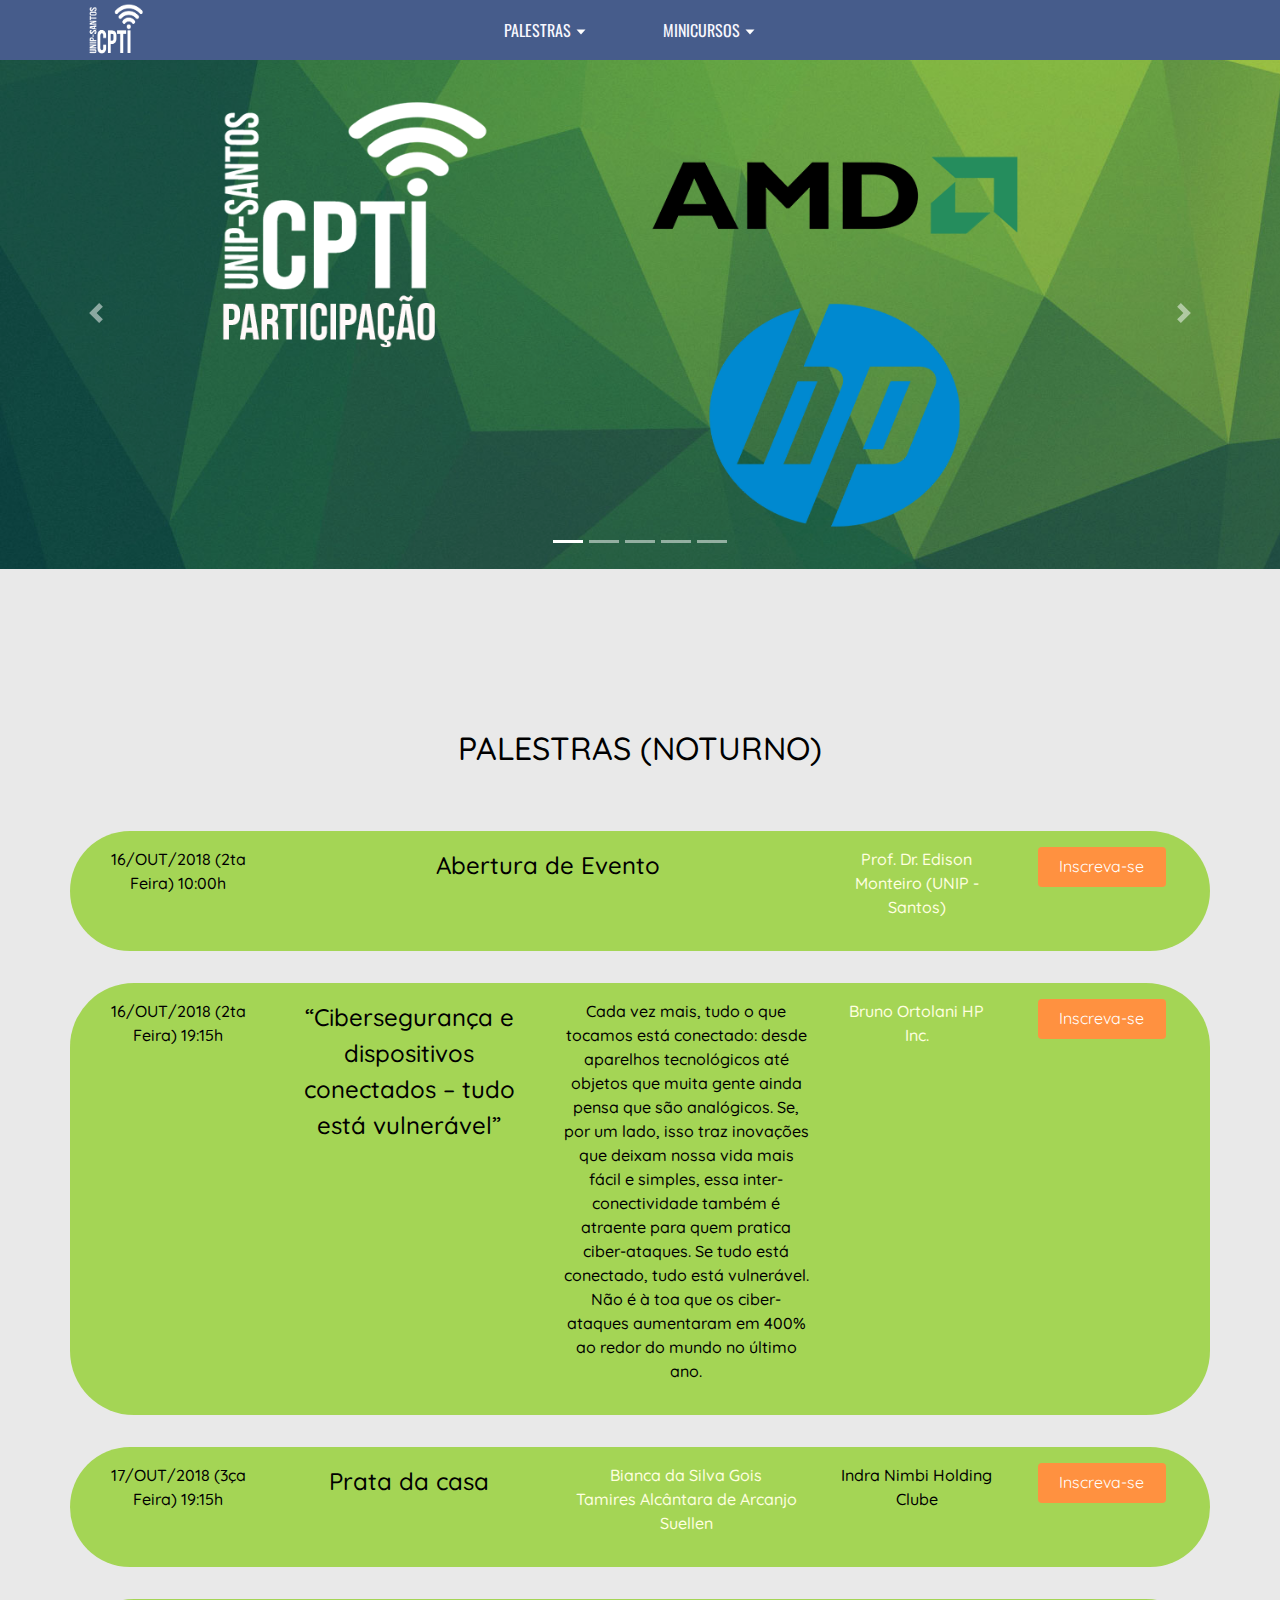
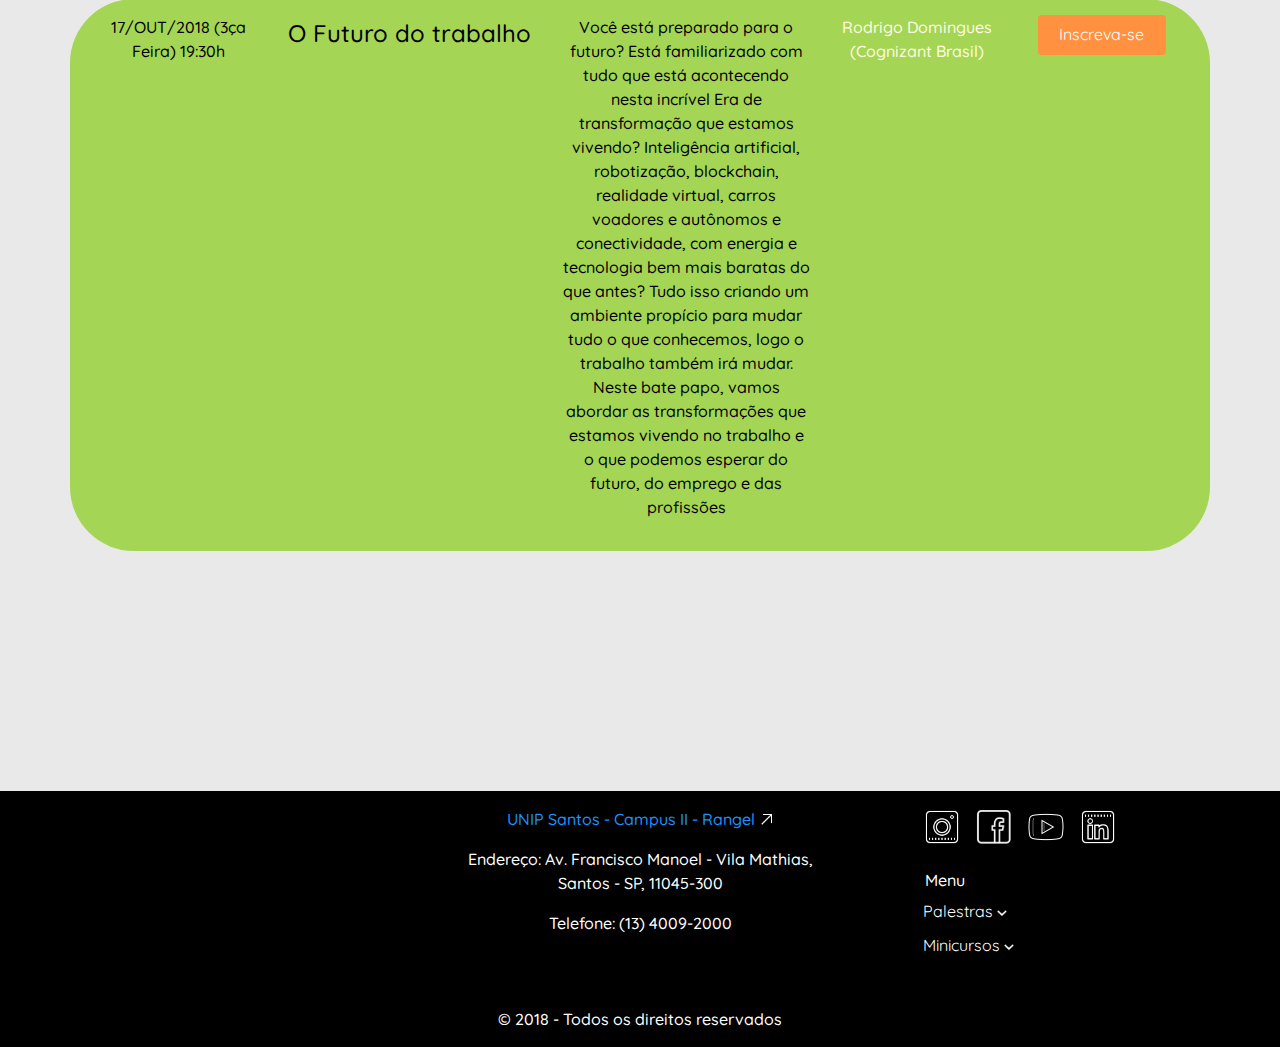
<file: CPTI - 2018/palestras_noturno.html>
<!DOCTYPE html>
<html>
<head>

	<title>Evento | CPTI</title>
	<meta charset="utf-8">
	<meta name="viewport" content="width=device-width, initial-scale=1">
	<link rel="stylesheet" href="https://maxcdn.bootstrapcdn.com/bootstrap/4.1.3/css/bootstrap.min.css">
	<script src="https://ajax.googleapis.com/ajax/libs/jquery/3.3.1/jquery.min.js"></script>
	<script src="https://cdnjs.cloudflare.com/ajax/libs/popper.js/1.14.3/umd/popper.min.js"></script>
	<script src="https://maxcdn.bootstrapcdn.com/bootstrap/4.1.3/js/bootstrap.min.js"></script>

    <!-- Jquery -->
    <script
    src="https://code.jquery.com/jquery-3.3.1.js"
    integrity="sha256-2Kok7MbOyxpgUVvAk/HJ2jigOSYS2auK4Pfzbm7uH60="
    crossorigin="anonymous"></script>

    <script src="java.js"></script>

    <!-- Carousel CSS -->
    <link rel="stylesheet" type="text/css" href="carousel.css">

    <!-- Ícone CPTI -->
    <link rel="icon" href="imagens/cpti_icon.png" type="image/x-icon"/> 
    
    <!--Fontes-->
    <link href="https://fonts.googleapis.com/css?family=Oswald|Quicksand" rel="stylesheet">

	<style>

		body {
			position: relative;
			background-color: #E9E9E9;
            font-family: 'Quicksand', sans-serif;
            font-weight: 500;
		}

		.navbar {
			padding: 0;
			background-color: #465C8B;
            font-family: 'Oswald', sans-serif;
		}

		#logo {
			
		}
		
		.navbar-nav {
			margin-left: 20rem;
		}

		.dropbtn {
			background-color: 
#465C8B;
			color: ghostwhite;
			padding: 1rem;
			font-size: 1rem;
			border: none;
			width: 10rem;
		}

		.dropbtn:hover {
			color: ghostwhite;	
		}

		.dropdown {
			position: relative;
			display: inline-block;
		}

		.dropdown-content {
			display: none;
			position: absolute;
			background-color: 
#465C8B;
			min-width: 10rem;
			box-shadow: 0px 8px 16px 0px rgba(0,0,0,0.2);
			z-index: 1;
		}

		.dropdown-content a {
			color: white;
			padding: 1rem 1rem;
			text-decoration: none;
			display: block;
		}

		.dropdown-content a:hover {
			border-left: 3rem ridge #A4D555;
			transition-duration: 0.5s;
		}

		.dropdown-content a:hover {background-color: #465C8B;}

		.dropdown:hover .dropdown-content {display: block;}

		.dropdown:hover .dropbtn {background-color: #A4D555; color: ghostwhite;}

		#palestras_matutino, #palestras_noturno, #minicursos_matutino, #minicursos_noturno  {
			padding-top: 4rem;
		}

		#evento {
			color: black;
		}

		.palestrantes {
			color: lightyellow;
		}

		.palestrantes:hover {
			color: yellow;
		}

		#evento .row {
			margin-bottom: 2rem; 
			padding: 1rem;
			border-radius: 4rem;
			transition-duration: 0.4s;
		}

		#evento .row:hover {
			border-radius: 0.5rem;
		}

		.inscrevase {
			padding: rem;
			width: 8rem;
			height: 2.5rem;
			background-color: #FF9140;
			color: white;
		}

		.inscrevase:hover {
			color: #FF9140;
			background-color: #465C8B;
		}

		#rodape {
			background-color: black;
			color: white;
			font-family: 'Quicksand', sans-serif;
			padding: 1rem;
			bottom: 0;
			position: absolute;
			width: 100%;
		}

		.rodape {
			padding-top: 20rem;
		}

		#link_unip {
			font-family: 'Quicksand', sans-serif;;
		}

		#link_unip img{
			margin-bottom: 0.2rem;
		}

		#link_unip:hover img {
			width: 16px;
			height: 16px;
		}

		#mapa {
			position: relative;
			padding-bottom: 57.142857142857%;
			height: 0;
		}

		#mapa iframe {
			position: absolute;
			top: 0;
			left: 0;
			width: 100%;
			height: 100%;
		}

		/* Ajustes media queries */
		/* Extra small devices (portrait phones, less than 576px) */
		@media (max-width: 575.98px) { 

			body {
				background-color: ghostwhite;
			}

			.navbar-nav {
				margin-left: 0rem;
				margin-top: 1rem;
			}

			#logo {
				margin-left: 1rem;
			}

			.dropbtn {
				width: 100%;
				
			}
		
			.dropdown-content {

				min-width: 100%;

			}

			.rodape {
				padding-top: 40rem;
			}


		}

		/* Small devices (landscape phones, 576px and up) */
		@media (min-width: 576px) and (max-width: 767.98px) {

			body {
				background-color: ghostwhite;
			}

			.navbar-nav {
				margin-left: 0rem;
				margin-top: 1rem;
			}

			#logo {
				margin-left: 1rem;
			}

			.dropbtn {
				width: 100%;
				
			}

			.dropdown-content {

				min-width: 100%;

			}


		}

		/* Medium devices (tablets, 768px and up) */
		@media (min-width: 768px) and (max-width: 991.98px) { 

			body {
				background-color: ghostwhite;
			}

			.navbar-nav {
				margin-left: 0rem;
				margin-top: 1rem;
			}

			#logo {
				margin-left: 1rem;
			}

			.dropbtn {
				width: 100%;
				
			}

			.dropdown-content {
				position: absolute;;
				min-width: 100%;
			}

		}

  	</style>

</head>

<body>

	<!-- Menu -->
	<nav class="navbar navbar-expand-lg fixed-top">
		<div class="container">
			<a href="index.html" id="logo"><img src="imagens/Logo%204.png" width="60" height="60" title="CPTI"></a>

			<button class="navbar-toggler" type="button" data-toggle="collapse" data-target="#menu_evento" 
			aria-controls="navbarSupportedContent" aria-expanded="false" aria-label="Toggle navigation">
				<img src="imagens/Menu%201.png">
			</button>
		
			<div class="collapse navbar-collapse" id="menu_evento">
				<ul class="navbar-nav mr-auto">
					<div class="dropdown">
						<button class="dropbtn">PALESTRAS&nbsp<img src="imagens/icons8-ordem-descendente-48.png" 
							width="12px" height="12px"></button>
						<div class="dropdown-content">
							<a href="palestras_matutino.html#evento">Matutino</a>
							<a href="palestras_noturno.html#evento">Noturno</a>
						</div>
					</div>&nbsp

					<div class="dropdown">
						<button class="dropbtn">MINICURSOS&nbsp<img src="imagens/icons8-ordem-descendente-48.png" 
							width="12px" height="12px"></button>
						<div class="dropdown-content">
							<a href="minicursos_matutino.html#evento">Matutino</a>
							<a href="minicursos_noturno.html#evento">Noturno</a>
						</div>
					</div>
				</ul>
			</div>
		</div>
	</nav>
	
	<!-- Slide -->
	<div id="slide" class="carousel slide" data-ride="carousel" style="margin-top: 0.54rem;">
		<ol class="carousel-indicators">
			<li data-target="#slide" data-slide-to="0" class="active"></li>
			<li data-target="#slide" data-slide-to="1"></li>
			<li data-target="#slide" data-slide-to="2"></li>
			<li data-target="#slide" data-slide-to="3"></li>
			<li data-target="#slide" data-slide-to="4"></li>
		</ol>
		<div class="carousel-inner">

			<div class="carousel-item active">
				<img class="first-slide" src="imagens/FUNDO-SLIDE3.png" alt="First slide">	
			</div>
					
			<div class="carousel-item">
				<img class="second-slide" src="imagens/FUNDO-SLIDE4.png" alt="Second slide">
				
			</div>

			<div class="carousel-item">
				<img class="third-slide" src="imagens/FUNDO-SLIDE5.png" alt="Third slide">
			</div>

			<div class="carousel-item">
				<img class="third-slide" src="imagens/FUNDO-SLIDE6.png" alt="fourth slide">
			</div>

			<div class="carousel-item">
				<img class="third-slide" src="imagens/FUNDO-SLIDE7.png" alt="fifth slide">
			</div>

		</div>

		<a class="carousel-control-prev" href="#slide" role="button" data-slide="prev">
			<span class="carousel-control-prev-icon" aria-hidden="true"></span>
			<span class="sr-only">Previous</span>
		</a>
		<a class="carousel-control-next" href="#slide" role="button" data-slide="next">
			<span class="carousel-control-next-icon" aria-hidden="true"></span>
			<span class="sr-only">Next</span>
		</a>	
	</div>

	<!-- Evento -->
	<div class="container" id="evento" style="padding-top: 5rem; margin-bottom: 10%;">

		<div class="row text-center" style="margin-bottom: 2.5rem;">
			<div class="col-lg-12">
				<h2>PALESTRAS (NOTURNO)</h2>
			</div>
		</div>

		<div class="row text-center" style="background-color: #A4D555;" id="palestras_matutino">
			<div class="col-lg-2">
				<p>16/OUT/2018
					(2ta Feira)
					10:00h
				</p>
			</div>
			<div class="col-lg-6">
				<p style="font-size: 1.5rem; font-weight: 500;">Abertura de Evento
				</p>
			</div>
			<div class="col-lg-2">
				<p><a href="" data-toggle="modal" data-target="#edilson" class="palestrantes">Prof. Dr. Edison Monteiro
					(UNIP - Santos)</a></p>
			</div>
			<div class="col-lg-2">
				<p><a href="" class="btn btn-default inscrevase" >Inscreva-se</a></p>
			</div>

		</div>

		<div class="row text-center" style="background-color: #A4D555;">
			<div class="col-lg-2">
				<p>
					16/OUT/2018
					(2ta Feira)
					19:15h
				</p>
			</div>
			<div class="col-lg-3">
				<p style="font-size: 1.5rem; font-weight: 500; font-size: 1.5rem;">“Cibersegurança e dispositivos conectados – tudo está vulnerável”
				</p>
			</div>
			<div class="col-lg-3">
				<p>Cada vez mais, tudo o que tocamos está conectado: desde aparelhos tecnológicos até objetos que muita gente ainda pensa que são analógicos. Se, por um lado, isso traz inovações que deixam nossa vida mais fácil e simples, essa inter-conectividade também é atraente para quem pratica ciber-ataques. Se tudo está conectado, tudo está vulnerável. Não é à toa que os ciber-ataques aumentaram em 400% ao redor do mundo no último ano.</p>
			</div>
			<div class="col-lg-2">
				<p><a href="" data-toggle="modal" data-target="#bruno_ortolani" class="palestrantes">Bruno Ortolani
					HP Inc.
				</a></p>
			</div>
			<div class="col-lg-2">
				<p><a href="" class="btn btn-default inscrevase" >Inscreva-se</a></p>
			</div>
		</div>

		<div class="row text-center" style="background-color: #A4D555;">
			<div class="col-lg-2">
				<p>17/OUT/2018
					(3ça Feira)
					19:15h
				</p>
			</div>
			<div class="col-lg-3">
				<p style="font-size: 1.5rem; font-weight: 500;">Prata da casa</p>
			</div>
			<div class="col-lg-3">
				<p><a href="" data-toggle="modal" data-target="#bianca" class="palestrantes">Bianca da Silva Gois</a><br>
					<a href="" data-toggle="modal" data-target="#tamires" class="palestrantes">Tamires Alcântara de Arcanjo</a><br>
					<a href="" data-toggle="modal" data-target="#suellen" class="palestrantes">Suellen</a>
				</p>
			</div>
			<div class="col-lg-2">
				<p>Indra
					Nimbi
					Holding Clube</p>
			</div>
			<div class="col-lg-2">
				<p><a href="" class="btn btn-default inscrevase" >Inscreva-se</a></p>
			</div>
		</div>

		<div class="row text-center" style="background-color: #A4D555;">
			<div class="col-lg-2">
				<p>17/OUT/2018
					(3ça Feira)
					19:30h
				</p>
			</div>
			<div class="col-lg-3">
				<p style="font-size: 1.5rem; font-weight: 500;">O Futuro do trabalho</p>
			</div>
			<div class="col-lg-3">
				<p>
					Você está preparado para o futuro? Está familiarizado com tudo que está acontecendo nesta incrível Era de transformação que estamos vivendo?
					Inteligência artificial, robotização, blockchain, realidade virtual, carros voadores e autônomos e conectividade, com energia e tecnologia bem mais baratas do que antes? Tudo isso criando um ambiente propício para mudar tudo o que conhecemos, logo o trabalho também irá mudar. Neste bate papo, vamos abordar as transformações que estamos vivendo no trabalho e o que podemos esperar do futuro, do emprego e das profissões
				</p>
			</div>
			<div class="col-lg-2">
				<p><a href="" data-toggle="modal" data-target="#rodrigo" class="palestrantes">Rodrigo Domingues
					(Cognizant Brasil)
				</a></p>
			</div>
			<div class="col-lg-2">
				<p><a href="" class="btn btn-default inscrevase" >Inscreva-se</a></p>
			</div>
		</div>

	</div>

	<!--Mini currículos dos palestrantes-->
	<section style="color: black;">
		<div class="modal fade" id="bruno_ortolani" tabindex="-1" role="dialog" aria-labelledby="exampleModalLongTitle" aria-hidden="true">
			<div class="modal-dialog" role="document">
				<div class="modal-content">
					<div class="modal-header">
						<h1 class="modal-title">Bruno Ortolani</h1>
					</div>
					<div class="modal-body">
						Bruno Ortolani se formou em Análises de Sistemas na PUC Campinas. Ele tem MBA em Marketing e título de Especialista em Gerenciamento de Produto e Marca, ambos pela FGV.  Bruno trabalhou na Lenovo durante 3 anos antes de ir para a HP Brasil, em 2014. Começou como Gerente de Produto para Acessórios e Software para Varejo e Corporativo e em 2016 assumiu a área de Notebooks.
					</div>
					<div class="modal-footer">
						<button type="button" class="btn btn-outline-info"
						data-dismiss="modal">Fechar</button>
					</div>
				</div>
			</div>
		</div>

		<div class="modal fade" id="edilson" tabindex="-1" role="dialog" aria-labelledby="exampleModalLongTitle" aria-hidden="true">
			<div class="modal-dialog" role="document">
				<div class="modal-content">
					<div class="modal-header">
						<h1 class="modal-title">Prof. Dr. Edison Monteiro </h1>
					</div>
					<div class="modal-body">
						Sem informações.
					</div>
					<div class="modal-footer">
						<button type="button" class="btn btn-outline-info"
						data-dismiss="modal">Fechar</button>
					</div>
				</div>
			</div>
		</div>

		<div class="modal fade" id="alfredo" tabindex="-1" role="dialog" aria-labelledby="exampleModalLongTitle" aria-hidden="true">
			<div class="modal-dialog" role="document">
				<div class="modal-content">
					<div class="modal-header">
						<h1 class="modal-title">Alfredo Heiss</h1>
					</div>
					<div class="modal-body">
						Sem informações.
					</div>
					<div class="modal-footer">
						<button type="button" class="btn btn-outline-info"
						data-dismiss="modal">Fechar</button>
					</div>
				</div>
			</div>
		</div>

		<div class="modal fade" id="rodrigo" tabindex="-1" role="dialog" aria-labelledby="exampleModalLongTitle" aria-hidden="true">
			<div class="modal-dialog" role="document">
				<div class="modal-content">
					<div class="modal-header">
						<h1 class="modal-title">Rodrigo Domingues (Head of Digital Business)</h1>
					</div>
					<div class="modal-body">
						Rodrigo lidera a linha de negócios de Digital Business na Cognizant Brasil e tem ajudado os clientes a vencer nesta nova era Digital. Trilhar um caminho sem volta e a tomar proveito da união do atual com o novo, criando iniciativas transformadoras, novos negócios digitais e também melhorando a experiência dos nossos clientes. Durante toda sua carreira, Rodrigo desenvolveu projetos inovadores e transformadores, como a criação de um Centro de Inovação, liderança no primeiro projeto utilizando RFID em grande escala em 2002, época em que a tecnologia ainda era imatura no mundo, em uma empresa de consultoria de inovação, construindo soluções para a Gestão de Conhecimento e Inovação e também desenvolvendo estratégias digitais, liderando a transformação digital em uma grande empresa de alimentos.
					</div>
					<div class="modal-footer">
						<button type="button" class="btn btn-outline-info"
						data-dismiss="modal">Fechar</button>
					</div>
				</div>
			</div>
		</div>

		<div class="modal fade" id="iaco" tabindex="-1" role="dialog" aria-labelledby="exampleModalLongTitle" aria-hidden="true">
			<div class="modal-dialog" role="document">
				<div class="modal-content">
					<div class="modal-header">
						<h1 class="modal-title">Iaco Cesar Lopes</h1>
					</div>
					<div class="modal-body">
						Formação: Bacharel em Ciência da Computação na Universidade Paulista (UNIP – Santos) em 06/2016. 
						Analista Desenvolvedor Sênior na empresa Alelo Brasil, desenvolve aplicativos para dispositivos moveis nas plataformas Android e iOS.
					</div>
					<div class="modal-footer">
						<button type="button" class="btn btn-outline-info"
						data-dismiss="modal">Fechar</button>
					</div>
				</div>
			</div>
		</div>

		<div class="modal fade" id="deysiane" tabindex="-1" role="dialog" 
		aria-labelledby="exampleModalLongTitle" aria-hidden="true">
			<div class="modal-dialog" role="document">
				<div class="modal-content">
					<div class="modal-header">
						<h1 class="modal-title">Deysiane Vencerlêncio de Sousa</h1>
					</div>
					<div class="modal-body">
						Formação: Bacharel em Ciência da Computação pela Universidade Paulista (UNIP -Santos) em (12/2015)  e Pós-Graduação em Pericia Forense Digital. Ela faz parte da comunidade Devs java girl e atualmente é programadora Java na Concrete Solutions. Possui Certificação de Scrum Master (CSM), desde 2016 trabalha com times ágeis, aplicando o framework em seu dia a dia profissional. Trabalhou como analista java Pleno na Age Technology.
						Cargo: Programadora Java Pleno na Concrete Solutions
						Certificação: Scrum Master (PSM) - Scrum Alliance
					</div>
					<div class="modal-footer">
						<button type="button" class="btn btn-outline-info"
						data-dismiss="modal">Fechar</button>
					</div>
				</div>
			</div>
		</div>

		<div class="modal fade" id="william" tabindex="-1" role="dialog" 
		aria-labelledby="exampleModalLongTitle" aria-hidden="true">
			<div class="modal-dialog" role="document">
				<div class="modal-content">
					<div class="modal-header">
						<h1 class="modal-title">William Miranda de Jesus</h1>
					</div>
					<div class="modal-body">
						Simpatizante da área de Datascience tenho atuado como programador Java desde 2009, trabalho hoje na Empresa SulAmérica onde tenho desenvolvido microserviços  em Java, Golang e NodeJs, tanto on-premise como no Cloud da Google. Tenho focado meu estudo para  Datascience desde 2017
					</div>
					<div class="modal-footer">
						<button type="button" class="btn btn-outline-info"
						data-dismiss="modal">Fechar</button>
					</div>
				</div>
			</div>
		</div>

		<div class="modal fade" id="jhonson" tabindex="-1" role="dialog" 
		aria-labelledby="exampleModalLongTitle" aria-hidden="true">
			<div class="modal-dialog" role="document">
				<div class="modal-content">
					<div class="modal-header">
						<h1 class="modal-title">Jhonson Junior</h1>
					</div>
					<div class="modal-body">
						Sem informações.
					</div>
					<div class="modal-footer">
						<button type="button" class="btn btn-outline-info"
						data-dismiss="modal">Fechar</button>
					</div>
				</div>
			</div>
		</div>

		<div class="modal fade" id="gilmar" tabindex="-1" role="dialog" 
		aria-labelledby="exampleModalLongTitle" aria-hidden="true">
			<div class="modal-dialog" role="document">
				<div class="modal-content">
					<div class="modal-header">
						<h1 class="modal-title">Gilmar Aquino</h1>
					</div>
					<div class="modal-body">
						Sem informações.
					</div>
					<div class="modal-footer">
						<button type="button" class="btn btn-outline-info"
						data-dismiss="modal">Fechar</button>
					</div>
				</div>
			</div>
		</div>
		<div class="modal fade" id="bianca" tabindex="-1" role="dialog" 
		aria-labelledby="exampleModalLongTitle" aria-hidden="true">
			<div class="modal-dialog" role="document">
				<div class="modal-content">
					<div class="modal-header">
						<h1 class="modal-title">Bianca da Silva Gois</h1>
					</div>
					<div class="modal-body">
						Formação: Bacharel em Ciência da Computação pela Universidade Paulista (UNIP -Santos) em (12/2016). 
						Atualmente trabalha na Indra Brasil S.A, como trainee de sistemas, atuando como funcional SAP-FI. Realizando atendimento de chamados WO (ordem de serviço), espelho de atendimento do tipo INC (incidente), demandas, testes de sistemas e funcionalidades e elaboração de documentações. Atuando no mercado de telecomunicações, com tecnologia SAP.
					</div>
					<div class="modal-footer">
						<button type="button" class="btn btn-outline-info"
						data-dismiss="modal">Fechar</button>
					</div>
				</div>
			</div>
		</div>

		<div class="modal fade" id="tamires" tabindex="-1" role="dialog" 
		aria-labelledby="exampleModalLongTitle" aria-hidden="true">
			<div class="modal-dialog" role="document">
				<div class="modal-content">
					<div class="modal-header">
						<h1 class="modal-title">Tamires Alcântara de Arcanjo</h1>
					</div>
					<div class="modal-body">
						Formação: Bacharel em Ciência da Computação pela Universidade Paulista (UNIP -Santos) em (12/2016). Atualmente na empresa Nimbi S/A – Analista de Suporte JR, como Responsável pela área de suporte N1 e N2 do escritorio de São Paulo, gerenciamento de aplicações, sistema ERP - Jira, manutenção preventiva, corretiva e configuração de hardware, software e telefonia IP, gerenciamento de facilites, controle de ativos e controle de acessos, criação e configuração de perfil de usuário em active directory.
					</div>
					<div class="modal-footer">
						<button type="button" class="btn btn-outline-info"
						data-dismiss="modal">Fechar</button>
					</div>
				</div>
			</div>
		</div>

		<div class="modal fade" id="suellen" tabindex="-1" role="dialog" 
		aria-labelledby="exampleModalLongTitle" aria-hidden="true">
			<div class="modal-dialog" role="document">
				<div class="modal-content">
					<div class="modal-header">
						<h1 class="modal-title">Suellen</h1>
					</div>
					<div class="modal-body">
						Formação: Bacharel em Ciência da Computação pela Universidade Paulista (UNIP -Santos) em 12/2016.
						Atualmente trabalha na HOLDING CLUBE como Assistente de Suporte. Onde as principais atividades: Suporte funcional aos chamados referentes ao sistema ERP Microsoft Dynamics AX 2009. Auxílio na execução de processos, cadastro/atualização de informações das empresas do grupo, parametrizações de regras de negócios, testes de customizações propostas pelo gestor aos desenvolvedores (SPECS), correção de processos, ajustes no sistema, etc. Pequenos ajustes no código fonte (X++).
						11/2014 – 11/2016 AGEM Agência Metropolitana da Baixada Santista
						•	Cargo: Estagiário em TIC. (FUNDAP).
						•	Principais atividades:  Suporte direto ao usuário. Controle de chamados internos e externos (telefonia/computadores). Backup, restauração, recuperação e configuração de SOs (Windows 7, 8, 10 e Linux). Cadastro e gerenciamento de novos usuários no servidor (Windows Server 2008, AD). Instalação/configuração de impressoras em rede.
					</div>
					<div class="modal-footer">
						<button type="button" class="btn btn-outline-info"
						data-dismiss="modal">Fechar</button>
					</div>
				</div>
			</div>
		</div>
	</section>

	<!-- Rodapé -->
    <div class="rodape">
    <div class="container-fluid" align="center" id="rodape">

	    <div class="container">
	        <div class="row">
	            <div class="col-xs-4 col-sm-4 col-md-4 col-lg-4">
	                
	                <div id="mapa">
	            	<iframe src="https://www.google.com/maps/embed?pb=!1m18!1m12!1m3!1d3646.4808448195213!2d-46.33407068550178!3d-23.94343108169638!2m3!1f0!2f0!3f0!3m2!1i1024!2i768!4f13.1!3m3!1m2!1s0x94ce037b0339a809%3A0x6f43dba55e64599!2sUnip+Santos+-+Campus+II+-+Rangel!5e0!3m2!1spt-BR!2sbr!4v1536800874221" width="350" height="200" frameborder="0" style="border:0" allowfullscreen></iframe>
	            	</div>

	            </div>

	            <div class="col-xs-4 col-sm-4 col-md-4 col-lg-4">

	                <p><a id="link_unip" href="http://www.unip.br/presencial/universidade/campi/santos2.aspx" target="_blank"   style="color: dodgerblue">UNIP Santos - Campus II - Rangel
	                <img src="imagens/acimadirbra.png" width="15px" height="15px"></a></p>

	                <p><a>Endereço: Av. Francisco Manoel - Vila Mathias, Santos - SP, 11045-300</a></p>

	                <p><a>Telefone: (13) 4009-2000</a></p>

	            </div>

	            <div class="col-xs-4 col-sm-4 col-md-4 col-lg-4">

		            <div class="row justify-content-center">

		                <div id="in_div" title="Instagram UNIP">

		                    <a><img id="in" src="imagens/in.png" class="icone"></a>
		                    <a href="https://www.instagram.com/_unipoficial/" target="_blank">
		                        <img id="inhover" src="imagens/inhover.png" class="icone" style="display: none;">
		                    </a>
		                    
		                </div>&nbsp&nbsp&nbsp

		                <div id="fb_div" title="Facebook UNIP">

		                    <a><img id="fb" src="imagens/fb.png" class="icone"></a>
		                    <a href="https://www.facebook.com/UNIPoficial/" target="_blank">
		                        <img id="fbhover" src="imagens/fbhover.png" class="icone" style="display: none;">
		                    </a>

		                </div>&nbsp&nbsp&nbsp

		                <div id="yt_div" title="Youtube UNIP">

		                    <a><img id="yt" src="imagens/yt.png" class="icone"></a>
		                    <a href="https://www.youtube.com/user/UNIPOficial/videos" target="_blank">
		                        <img id="ythover" src="imagens/ythover.png" class="icone" style="display: none;">
		                    </a>

		                </div>&nbsp&nbsp&nbsp

		                <div id="li_div" title="Linkedin UNIP">

		                    <a><img id="li" src="imagens/li.png" class="icone"></a>
		                    <a href="https://www.linkedin.com/school/unip/" target="_blank">
		                        <img id="lihover" src="imagens/lihover.png" class="icone" style="display: none;">
		                    </a>

		                </div>
	                
	            	</div>

	            	<div class="row my-4 justify-content-start">
	            		<div class="col-lg-9">

	            			<h6 style="margin-right: 3.5rem;">Menu</h6>
	            			<button class="dropdown-btn">Palestras 
	            				<img src="imagens/droprodape.png">
	            			</button>
	            			<div class="dropdown-container">
	            				<a href="palestras_matutino.html#evento">Matutino</a><br>
	            				<a href="palestras_noturno.html#evento">Noturno</a>
	            			</div>

	            			<button class="dropdown-btn my-2">Minicursos 
	            				<img src="imagens/droprodape.png">
	            			</button>
	            			<div class="dropdown-container">
	            				<a href="minicursos_matutino.html#evento">Matutino</a><br>
	            				<a href="minicursos_noturno.html#evento">Noturno</a>
	            			</div>

	            			<style type="text/css">
	            				.dropdown-btn img {
	            					width: 10px;
	            					height: 10px;
	            				}

	            				.dropdown-container a {
	            					color: white;
	            				}
	            			</style>
	            			
	            		</div>
	            	</div>

	            	<style>
		            	
						.dropdown-btn {
		            		text-decoration: none;
		            		font-size: 1rem;
		            		color: white;
		            		display: block;
		            		border: none;
		            		background: black;
		            		width: 7rem;
		            		text-align: left;
		            		cursor: pointer;
		            		outline: none;
		            	}

		            	
		            	.dropdown-btn:hover {
		            		color: lightblue;
		            	}

		            	
		            	.active {
		            		background-color: black;
		            		color: white;
		            	}

		            	
		            	.dropdown-container {
		            		display: none;
		            		background-color: black;
		            		padding-right: 2rem;
		            	}

	            	</style>

	            	<script>
	            		var dropdown = document.getElementsByClassName("dropdown-btn");
	            		var i;

	            		for (i = 0; i < dropdown.length; i++) {
	            			dropdown[i].addEventListener("click", function() {
	            				this.classList.toggle("active");
	            				var dropdownContent = this.nextElementSibling;
	            				if (dropdownContent.style.display === "block") {
	            					dropdownContent.style.display = "none";
	            				} else {
	            					dropdownContent.style.display = "block";
	            				}
	            			});
	            		}
	            	</script>

	                <style type="text/css">
	                    .icone {
	                        width: 40px;
	                        height: 40px;
	                    }
	                </style>
	                
	            </div>
                
	        </div>

            <div class="row justify-content-center">
                
                <div class="col-xs-12 col-sm-12 col-md-12 col-lg-12">
                    <a>&copy 2018 - Todos os direitos reservados</a>    
                </div>

            </div>
	    </div>
    </div>
    </div>

</body>
</html>
</file>
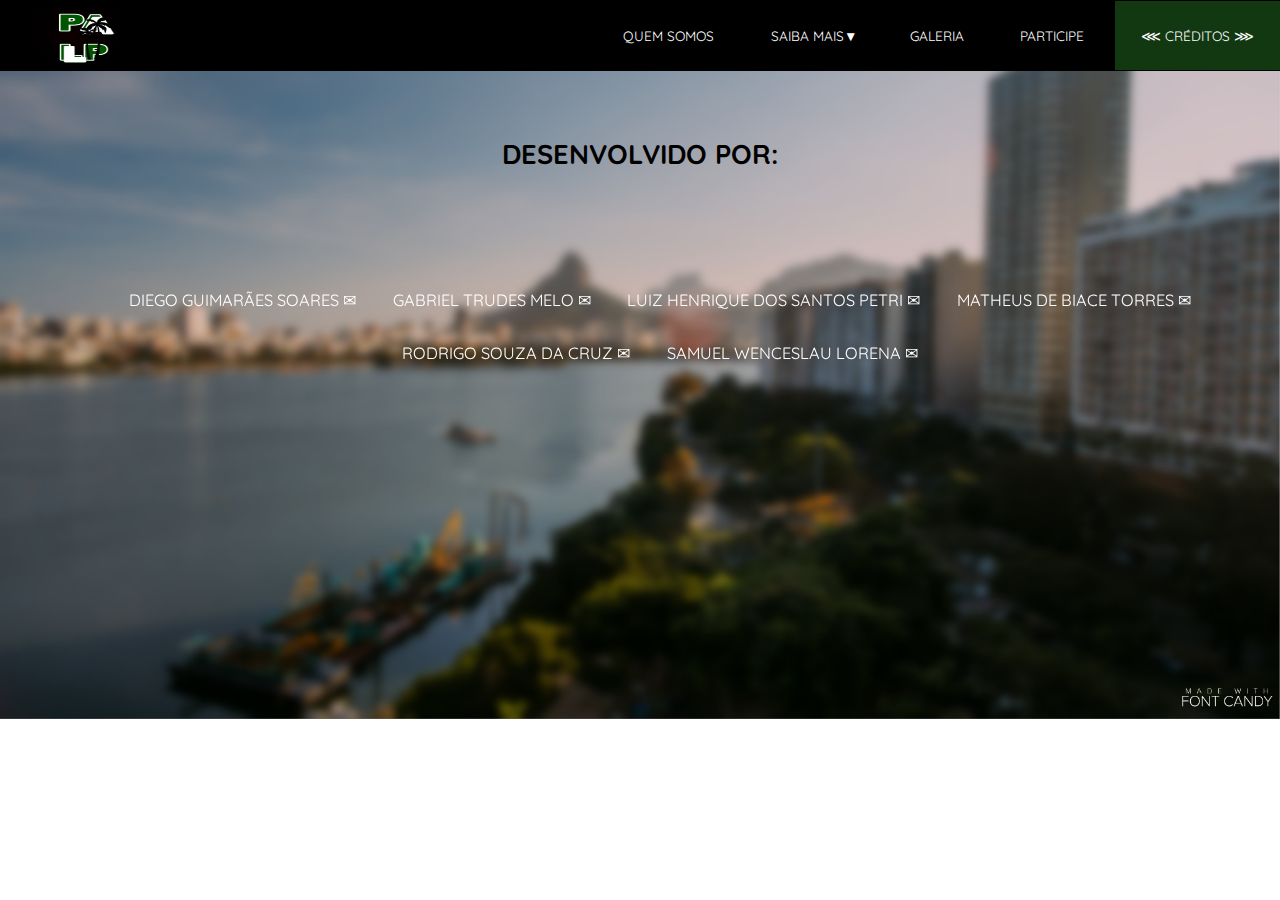
<file: ONG Ambiental/Créditos.html>
<!DOCTYPE html>
<html lang="pt-br">
    <head>
        <meta charset="utf-8"/>
        <meta name="author" content="#"/>
        <meta name="description" content="#"/>
        <meta name="keywords" content="#"/>
        <title>Créditos</title>
        
        <link href="http://fonts.googleapis.com/css?family=Quicksand:500" rel="stylesheet">    
        <link rel="stylesheet" type="text/css" href="EstiloCr%C3%A9ditos.css"/> 
        <link rel="shortcut icon" href="Imagens/ICON.jpeg" type="imagens/x-jpg"/>
    </head>
    
    <body>
        <nav>    
            <div class="LOGO"><a href="Index.html" target="_self"><img src="Imagens/ICON.jpeg" alt="Logo" width="100ex" height="60ex"/></a></div>>
                <ul>
                    <li><a href="Quem%20Somos.html">QUEM SOMOS</a></li>
                    <li><a href="#">SAIBA MAIS▼</a>
                 <ul>
                     <li><a href="Rio%2092.html">ECO 92</a></li>
                     <li><a href="Rio%20mais%2020.html">RIO + 20</a></li>
                 </ul>
                    <li ><a href="galeria.html">GALERIA</a></li>
                    <li><a href="Participe.html">PARTICIPE</a></li>
                    <li style="background-color: #113811"; ><a href="Cr%C3%A9ditos.html">⋘ CRÉDITOS ⋙</a></li>
                </ul>
        </nav>
        
       
        <section class="content">
            <h1>DESENVOLVIDO POR:</h1>
            
            <div id="NOME"> 
            <ul>
                <li><a id="email" href="mailto:">DIEGO GUIMARÃES SOARES<span class="carta"> ✉</span></a></li>
                <li><a  id="email" href="mailto:">GABRIEL TRUDES MELO<span class="carta"> ✉</span></a></li>
                <li><a  id="email" href="mailto:petrihenrique1@gmail.com">LUIZ HENRIQUE DOS SANTOS PETRI<span class="carta"> ✉</span></a></li>
                <li><a  id="email" href="mailto:matheusbiace@gmail.com">MATHEUS DE BIACE TORRES<span class="carta"> ✉</span></a></li>
                <li><a  id="email" href="mailto:rs.strat@gmail.com">RODRIGO SOUZA DA CRUZ<span class="carta"> ✉</span></a></li>
                <li><a id="email" href="mailto:SamukaWenceslau@gmail.com">SAMUEL WENCESLAU LORENA<span class="carta"> ✉</span></a></li>
            </ul>
            </div>
        </section>
        
        <!--footer id="rodape">
            <p>Para enviar sugestões ou perguntas ao grupo podem se utilizar do e.mail, <a id="email" href="mailto:grupoprotecaoambientallitoral@gmail.com">grupoprotecaoambientallitoral@gmail.com</a></p>
        </footer>
    </body>
</html>
</file>
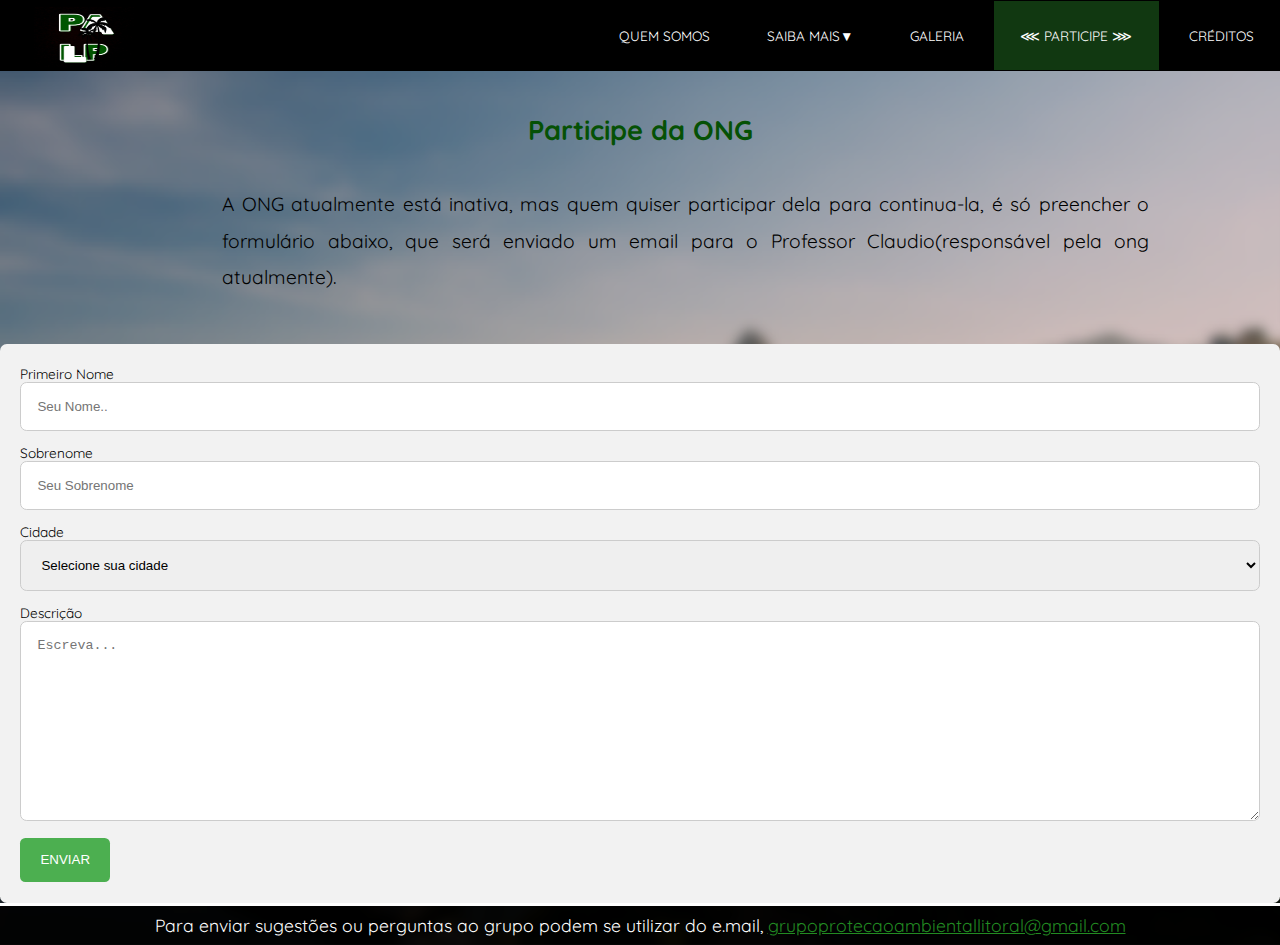
<file: ONG Ambiental/Participe.html>
<!DOCTYPE html>
<html lang="pt-br">
    <head>
        <meta charset="utf-8"/>
        <meta name="author" content="#"/>
        <meta name="description" content="#"/>
        <meta name="keywords" content="#"/>
        <title>Participe</title>
        
        <link href="http://fonts.googleapis.com/css?family=Quicksand:500" rel="stylesheet">    
        <link rel="stylesheet" type="text/css" href="EstiloParticipe.css"/> 
        <link rel="shortcut icon" href="Imagens/ICON.jpeg" type="imagens/x-jpg"/>
    </head>
    
    <body>
        <nav>    
            <div class="LOGO"><a href="Index.html" target="_self"><img src="Imagens/ICON.jpeg" alt="Logo" width="100ex" height="60ex"/></a></div>>
                <ul>
                    <li><a href="Quem%20Somos.html">QUEM SOMOS</a></li>
                    <li><a href="#">SAIBA MAIS▼</a>
                 <ul>
                     <li><a href="Rio%2092.html">ECO 92</a></li>
                     <li><a href="Rio%20mais%2020.html">RIO + 20</a></li>
                 </ul>  
                </li>
                    <li ><a href="galeria.html">GALERIA</a></li> 
                    <li style="background-color: #113811"; ><a href="Participe.html">⋘ PARTICIPE ⋙</a></li>
                    <li><a href="Cr%C3%A9ditos.html">CRÉDITOS</a></li>
                </ul>
        </nav>
        
        <section class="sec2"></section>
        
        <section class="content">
            <h3>Participe da ONG</h3>
            <p>A ONG atualmente está inativa, mas quem quiser participar dela para continua-la, é só preencher o formulário abaixo, que será enviado um email para o Professor Claudio(responsável pela ong atualmente).</p>
            
            <div class="container">
                <form action="mailto:grupoprotecaoambientallitoral@gmail.com">
                <label for="fname">Primeiro Nome</label>
                <input type="text" id="fname" name="firstname" placeholder="Seu Nome..">

                <label for="lname">Sobrenome</label>
                <input type="text" id="lname" name="lastname" placeholder="Seu Sobrenome">

                <label for="city">Cidade</label>
                <select id="city" name="city">
                    <option value="cidade">Selecione sua cidade</option>
                    <option value="Guaruja">Guarujá</option>
                    <option value="Praia Grande">Praia Grande</option>
                    <option value="Santos">Santos</option>
                    <option value="SãoVicente">São Vicente</option>
                </select>

                <label for="subject">Descrição</label>
                <textarea id="subject" name="subject" placeholder="Escreva..." style="height:200px"></textarea>

                <input type="submit" value="ENVIAR">
                </form>
            </div>
            </section>
        
        <footer id="rodape">
            <p>Para enviar sugestões ou perguntas ao grupo podem se utilizar do e.mail, <a id="email" href="mailto:grupoprotecaoambientallitoral@gmail.com">grupoprotecaoambientallitoral@gmail.com</a></p>
        </footer>
    </body>
</html>
</file>
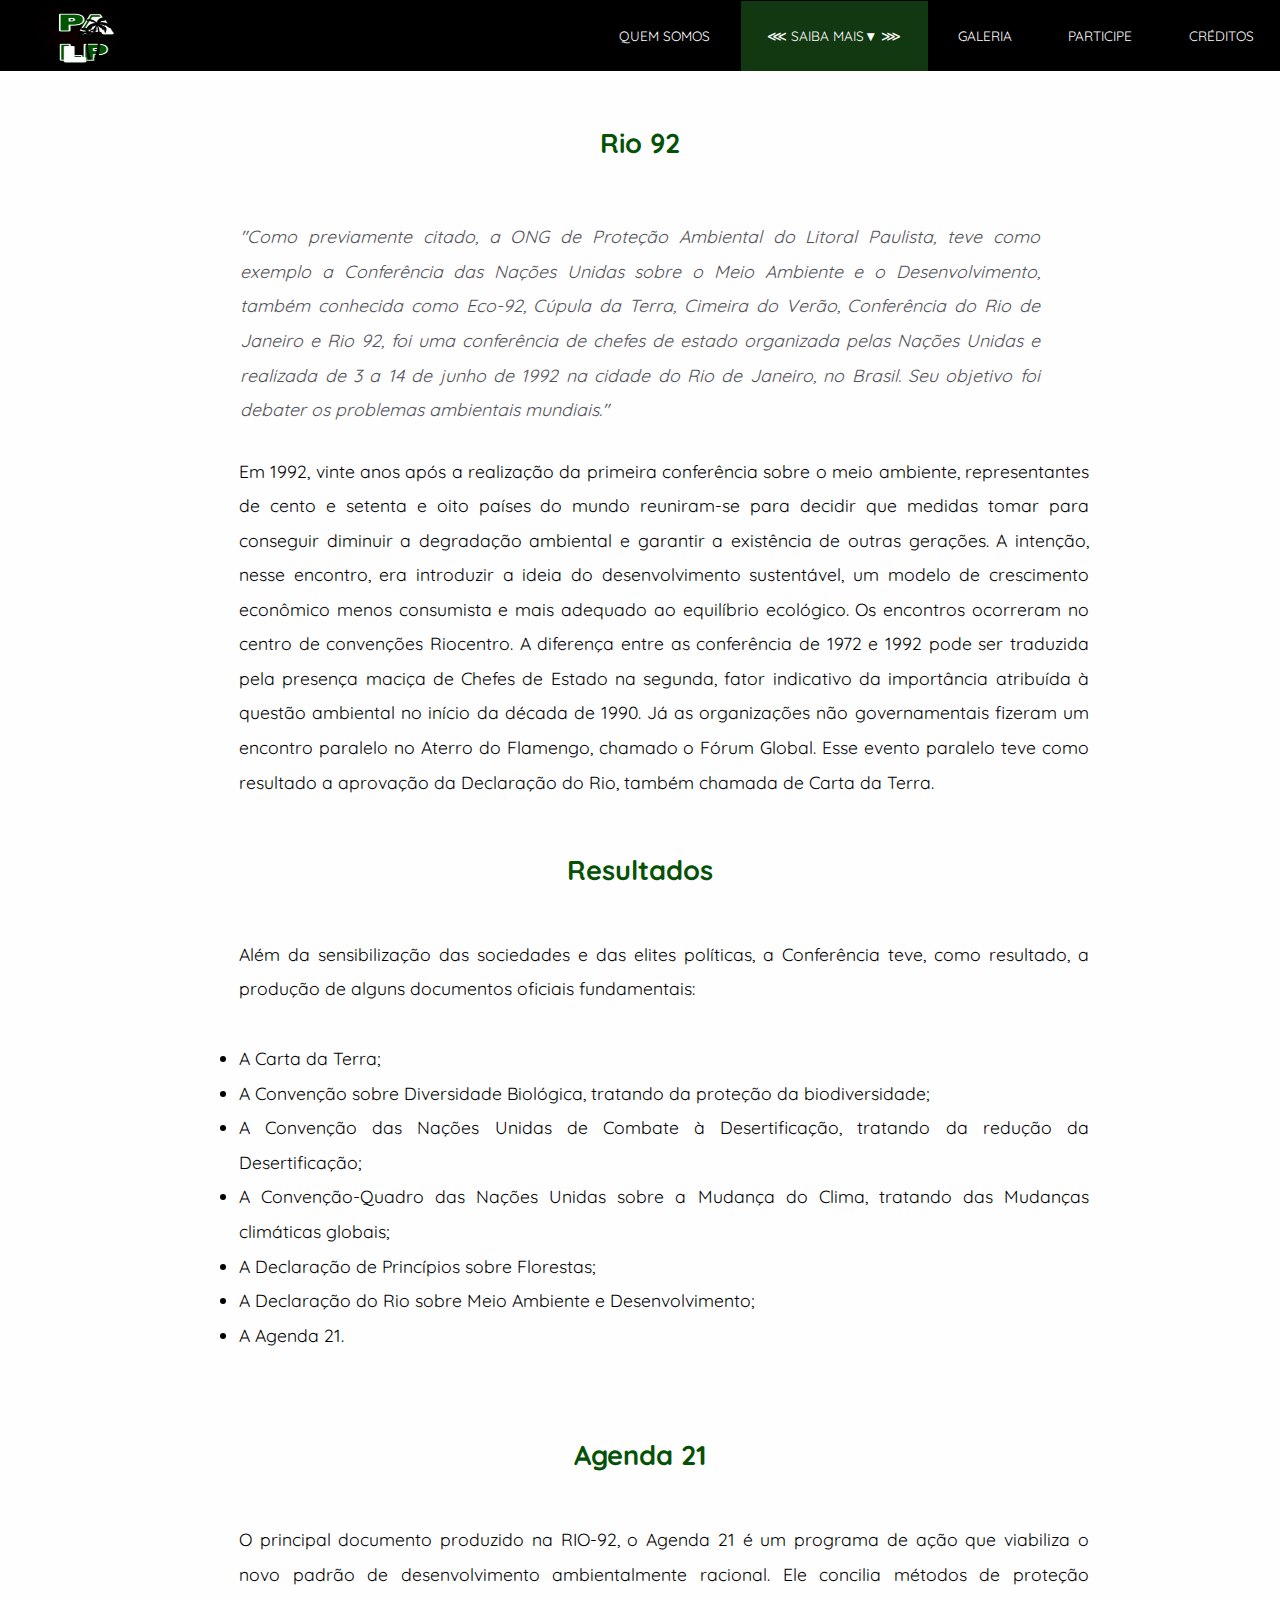
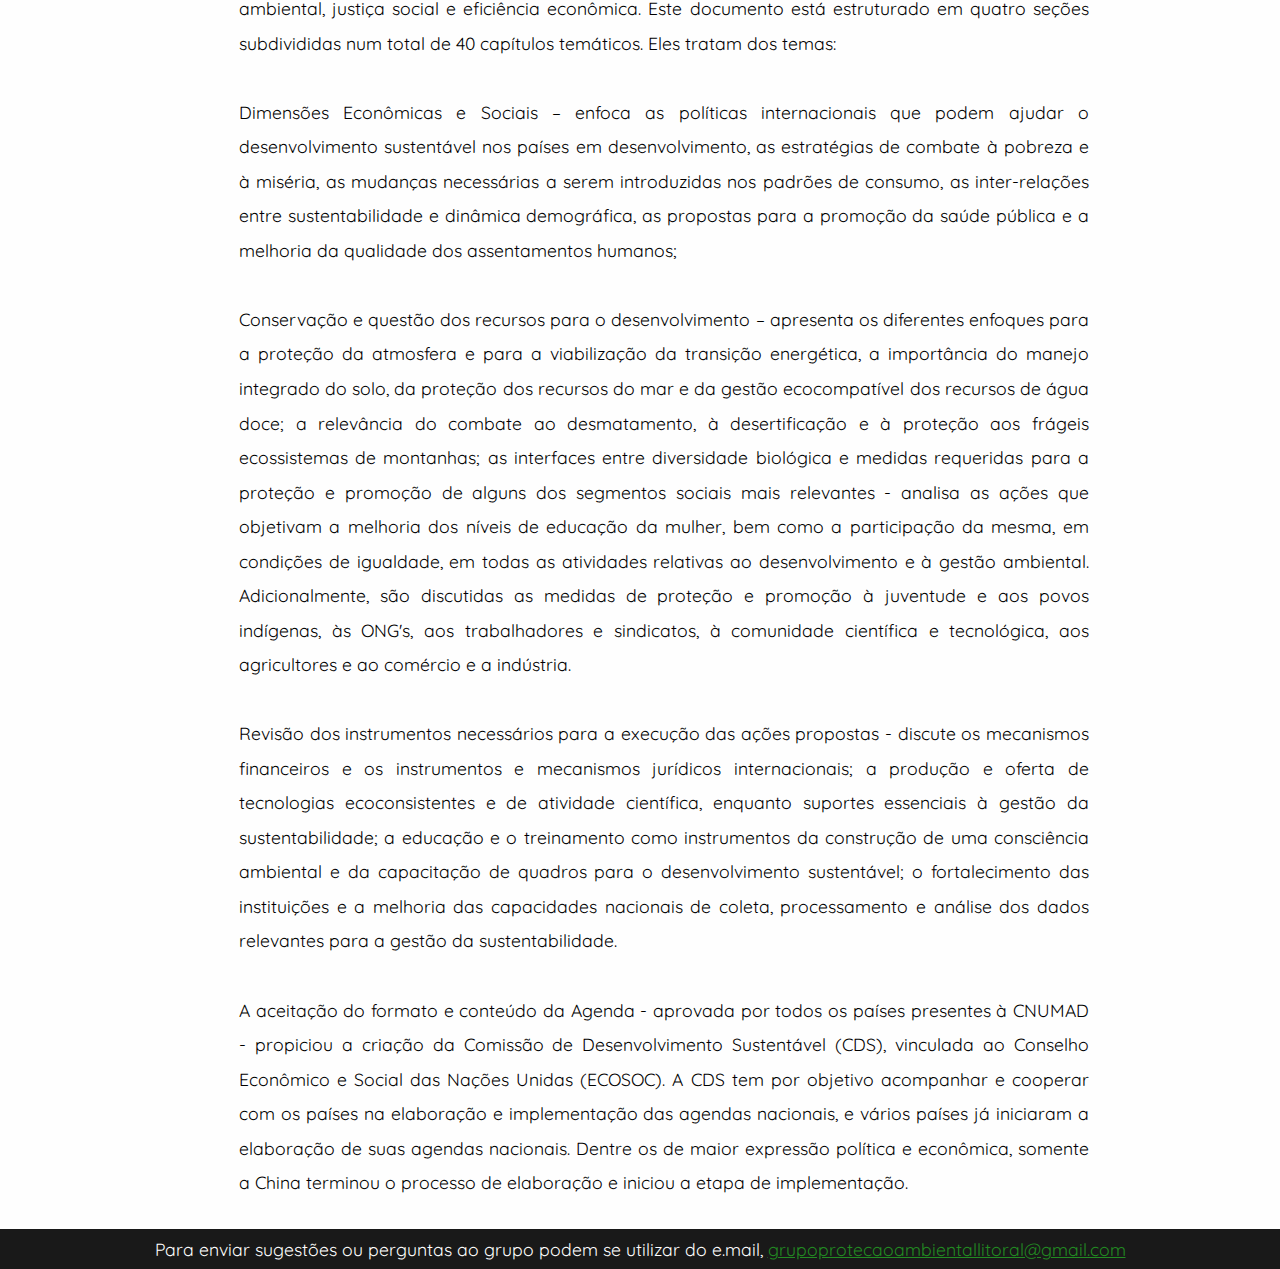
<file: ONG Ambiental/Rio 92.html>
<!DOCTYPE html>
<html>
    <head>
       <meta charset="utf-8"/>
        <meta name="author" content="#"/>
        <meta name="description" content="#"/>
        <meta name="keywords" content="#"/>
        <title>RIO 92</title>
        
        <link href="http://fonts.googleapis.com/css?family=Quicksand:500" rel="stylesheet">    
        <link rel="stylesheet" type="text/css" href="EstiloRio92.css"/>
        <link rel="shortcut icon" href="Imagens/ICON.jpeg" type="imagens/x-jpg"/>
        
    </head>
    <body>
                                              <!--↓MENU↓-->
       <nav>    
            <div class="LOGO"><a href="Index.html" target="_self"><img src="Imagens/ICON.jpeg" alt="Logo" width="100ex" height="60ex"/></a></div>>
            <ul>
                 <li><a href="Quem%20Somos.html">QUEM SOMOS</a></li>
                 <li style="background-color: #113811";><a href="#">⋘ SAIBA MAIS▼ ⋙</a>
                 <ul>
                     <li><a href="Rio%2092.html">ECO 92</a></li>
                     <li><a href="Rio%20mais%2020.html">RIO + 20</a></li>
                 </ul> 
                </li>     
                <li ><a href="galeria.html">GALERIA</a></li>
                 <li><a href="Participe.html">PARTICIPE</a></li>
                 <li><a href="Cr%C3%A9ditos.html">CRÉDITOS</a></li>
             </ul>
        </nav>
        
                                              <!--↓CONTEÚDO↓-->
        
        
        
         <section class="sec2"></section> 
        <section class="content">
            
        <h1>Rio 92</h1>
    
            <h2><i>"Como previamente citado, a ONG de Proteção Ambiental do Litoral Paulista, teve como exemplo a Conferência das Nações Unidas sobre o Meio Ambiente e o Desenvolvimento, também conhecida como Eco-92, Cúpula da Terra, Cimeira do Verão, Conferência do Rio de Janeiro e Rio 92, foi uma conferência de chefes de estado organizada pelas Nações Unidas e realizada de 3 a 14 de junho de 1992 na cidade do Rio de Janeiro, no Brasil. Seu objetivo foi debater os problemas ambientais mundiais."</i></h2>
            
        <p>
        Em 1992, vinte anos após a realização da primeira conferência sobre o meio ambiente, representantes de cento e setenta e oito países do mundo reuniram-se para decidir que medidas tomar para conseguir diminuir a degradação ambiental e garantir a existência de outras gerações. A intenção, nesse encontro, era introduzir a ideia do desenvolvimento sustentável, um modelo de crescimento econômico menos consumista e mais adequado ao equilíbrio ecológico. Os encontros ocorreram no centro de convenções Riocentro. A diferença entre as conferência de 1972 e 1992 pode ser traduzida pela presença maciça de Chefes de Estado na segunda, fator indicativo da importância atribuída à questão ambiental no início da década de 1990. Já as organizações não governamentais fizeram um encontro paralelo no Aterro do Flamengo, chamado o Fórum Global. Esse evento paralelo teve como resultado a aprovação da Declaração do Rio, também chamada de Carta da Terra.
        </p>
        
        <h4>Resultados</h4>
        
        <p>
        Além da sensibilização das sociedades e das elites políticas, a Conferência teve, como resultado, a produção de alguns documentos oficiais fundamentais:
        </p>
        
        <ul>
            <li>A Carta da Terra;</li>
            <li>A Convenção sobre Diversidade Biológica, tratando da proteção da biodiversidade;</li>
            <li>A Convenção das Nações Unidas de Combate à Desertificação, tratando da redução da Desertificação;</li>
            <li>A Convenção-Quadro das Nações Unidas sobre a Mudança do Clima, tratando das Mudanças climáticas globais;</li>
            <li>A Declaração de Princípios sobre Florestas;</li>
            <li>A Declaração do Rio sobre Meio Ambiente e Desenvolvimento; </li>
            <li>A Agenda 21.</li>
        </ul>
        
        <h1>Agenda 21</h1>
        
        <p>
        O principal documento produzido na RIO-92, o Agenda 21 é um programa de ação que viabiliza o novo padrão de desenvolvimento ambientalmente racional. Ele concilia métodos de proteção ambiental, justiça social e eficiência econômica. Este documento está estruturado em quatro seções subdivididas num total de 40 capítulos temáticos. Eles tratam dos temas: <br><br>
            
        Dimensões Econômicas e Sociais – enfoca as políticas internacionais que podem ajudar o desenvolvimento sustentável nos países em desenvolvimento, as estratégias de combate à pobreza e à miséria, as mudanças necessárias a serem introduzidas nos padrões de consumo, as inter-relações entre sustentabilidade e dinâmica demográfica, as propostas para a promoção da saúde pública e a melhoria da qualidade dos assentamentos humanos;<br><br>
       
        Conservação e questão dos recursos para o desenvolvimento – apresenta os diferentes enfoques para a proteção da atmosfera e para a viabilização da transição energética, a importância do manejo integrado do solo, da proteção dos recursos do mar e da gestão ecocompatível dos recursos de água doce; a relevância do combate ao desmatamento, à desertificação e à proteção aos frágeis ecossistemas de montanhas; as interfaces entre diversidade biológica e medidas requeridas para a proteção e promoção de alguns dos segmentos sociais mais relevantes - analisa as ações que objetivam a melhoria dos níveis de educação da mulher, bem como a participação da mesma, em condições de igualdade, em todas as atividades relativas ao desenvolvimento e à gestão ambiental. Adicionalmente, são discutidas as medidas de proteção e promoção à juventude e aos povos indígenas, às ONG's, aos trabalhadores e sindicatos, à comunidade científica e tecnológica, aos agricultores e ao comércio e a indústria.<br><br>

        Revisão dos instrumentos necessários para a execução das ações propostas - discute os mecanismos financeiros e os instrumentos e mecanismos jurídicos internacionais; a produção e oferta de tecnologias ecoconsistentes e de atividade científica, enquanto suportes essenciais à gestão da sustentabilidade; a educação e o treinamento como instrumentos da construção de uma consciência ambiental e da capacitação de quadros para o desenvolvimento sustentável; o fortalecimento das instituições e a melhoria das capacidades nacionais de coleta, processamento e análise dos dados relevantes para a gestão da sustentabilidade.<br><br>
            
        A aceitação do formato e conteúdo da Agenda - aprovada por todos os países presentes à CNUMAD - propiciou a criação da Comissão de Desenvolvimento Sustentável (CDS), vinculada ao Conselho Econômico e Social das Nações Unidas (ECOSOC). A CDS tem por objetivo acompanhar e cooperar com os países na elaboração e implementação das agendas nacionais, e vários países já iniciaram a elaboração de suas agendas nacionais. Dentre os de maior expressão política e econômica, somente a China terminou o processo de elaboração e iniciou a etapa de implementação.
        </p>
        </section> 
        
        
                                            <!--↓RODAPÉ↓-->
        
        <footer id="rodape">
            <p>Para enviar sugestões ou perguntas ao grupo podem se utilizar do e.mail, <a id="email" href="mailto:grupoprotecaoambientallitoral@gmail.com">grupoprotecaoambientallitoral@gmail.com</a></p>
        </footer> 
    </body>
</html>
</file>
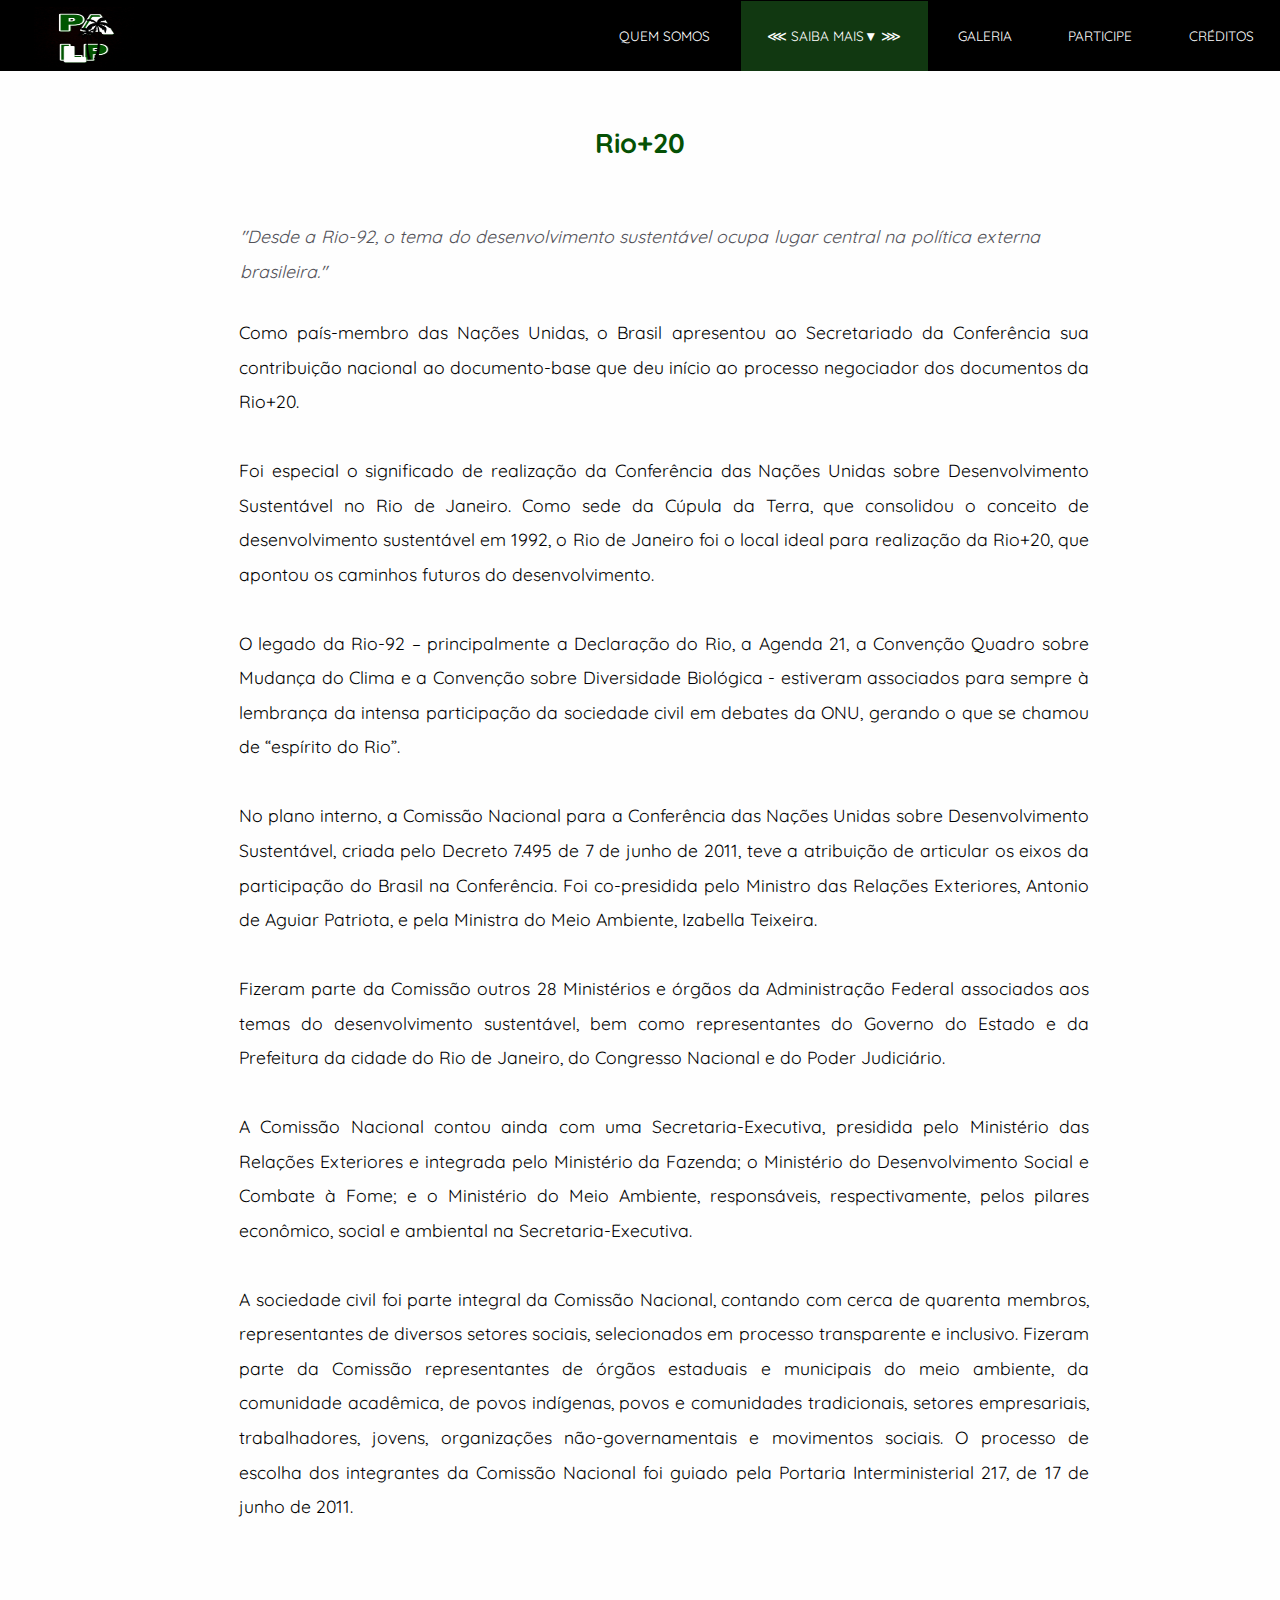
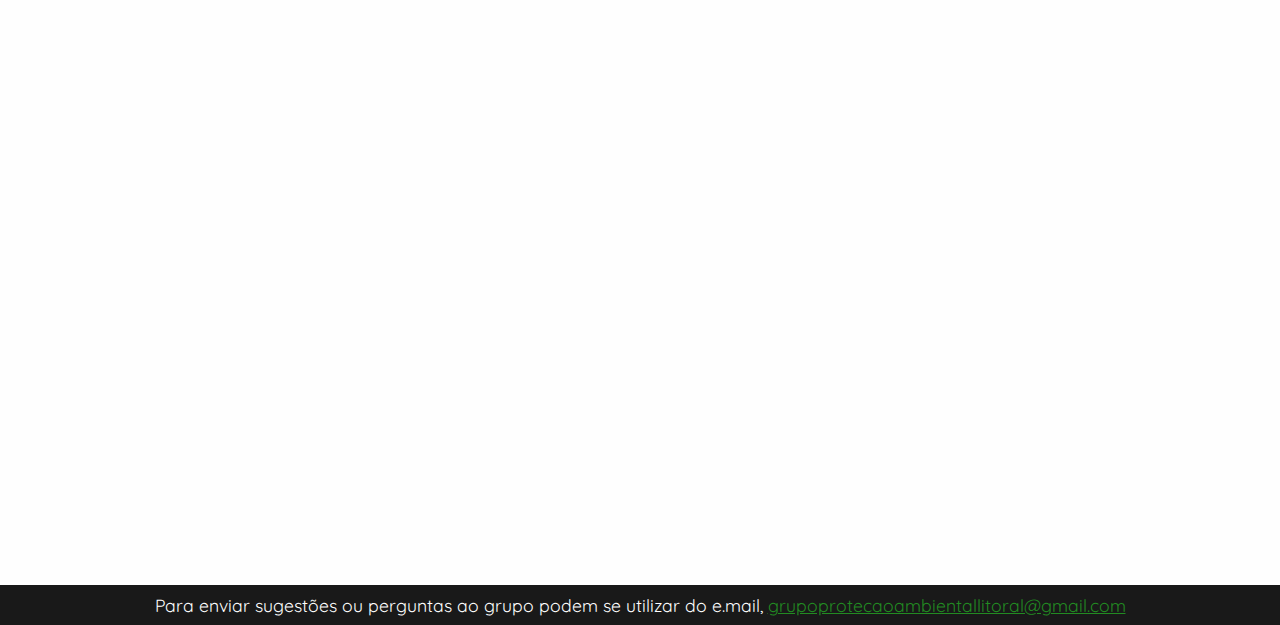
<file: ONG Ambiental/Rio mais 20.html>
<!DOCTYPE html>
<html>
    <head>
       <meta charset="utf-8"/>
        <meta name="author" content="#"/>
        <meta name="description" content="#"/>
        <meta name="keywords" content="#"/>
        <title>RIO MAIS 20</title>
        
        <link href="http://fonts.googleapis.com/css?family=Quicksand:500" rel="stylesheet">    
        <link rel="stylesheet" type="text/css" href="EstiloRioMais20.css"/>
        <link rel="shortcut icon" href="Imagens/ICON.jpeg" type="imagens/x-jpg"/>
    </head>
    <body>
                                              <!--↓MENU↓-->
       <nav>    
            <div class="LOGO"><a href="Index.html" target="_self"><img src="Imagens/ICON.jpeg" alt="Logo" width="100ex" height="60ex"/></a></div>>
            <ul>
                 <li><a href="Quem%20Somos.html">QUEM SOMOS</a></li>
                 <li style="background-color: #113811"; ><a href="#">⋘ SAIBA MAIS▼ ⋙</a>
                 <ul>
                     <li><a href="Rio%2092.html">ECO 92</a></li>
                     <li><a href="Rio%20mais%2020.html">RIO + 20</a></li>
                 </ul> 
                 </li>
                <li ><a href="galeria.html">GALERIA</a></li>
                 <li><a href="Participe.html">PARTICIPE</a></li>
                 <li><a href="Cr%C3%A9ditos.html">CRÉDITOS</a></li>
             </ul>
        </nav>
        
                                              <!--↓CONTEÚDO↓-->
        
        <section class="sec2"></section> 
        <section class="content">
            
        <h1>Rio+20</h1>
        
        <h2><i>"Desde a Rio-92, o tema do desenvolvimento sustentável ocupa lugar central na política externa brasileira."</i></h2>
       
        <p>
        Como país-membro das Nações Unidas, o Brasil apresentou ao Secretariado da Conferência sua contribuição nacional ao documento-base que deu início ao processo negociador dos documentos da Rio+20.<br><br>  
        
        Foi especial o significado de realização da Conferência das Nações Unidas sobre Desenvolvimento Sustentável no Rio de Janeiro. Como sede da Cúpula da Terra, que consolidou o conceito de desenvolvimento sustentável em 1992, o Rio de Janeiro foi o local ideal para realização da Rio+20, que apontou os caminhos futuros do desenvolvimento.<br><br> 
        
        O legado da Rio-92 – principalmente a Declaração do Rio, a Agenda 21, a Convenção Quadro sobre Mudança do Clima e a Convenção sobre Diversidade Biológica - estiveram associados para sempre à lembrança da intensa participação da sociedade civil em debates da ONU, gerando o que se chamou de “espírito do Rio”.<br><br>
        
        No plano interno, a Comissão Nacional para a Conferência das Nações Unidas sobre Desenvolvimento Sustentável, criada pelo Decreto 7.495 de 7 de junho de 2011, teve a atribuição de articular os eixos da participação do Brasil na Conferência. Foi co-presidida pelo Ministro das Relações Exteriores, Antonio de Aguiar Patriota, e pela Ministra do Meio Ambiente, Izabella Teixeira.<br><br>
        
        Fizeram parte da Comissão outros 28 Ministérios e órgãos da Administração Federal associados aos temas do desenvolvimento sustentável, bem como representantes do Governo do Estado e da Prefeitura da cidade do Rio de Janeiro, do Congresso Nacional e do Poder Judiciário.<br><br> 
            
        A Comissão Nacional contou ainda com uma Secretaria-Executiva, presidida pelo Ministério das Relações Exteriores e integrada pelo Ministério da Fazenda; o Ministério do Desenvolvimento Social e Combate à Fome; e o Ministério do Meio Ambiente, responsáveis, respectivamente, pelos pilares econômico, social e ambiental na Secretaria-Executiva.<br><br>

        A sociedade civil foi parte integral da Comissão Nacional, contando com cerca de quarenta membros, representantes de diversos setores sociais, selecionados em processo transparente e inclusivo. Fizeram parte da Comissão representantes de órgãos estaduais e municipais do meio ambiente, da comunidade acadêmica, de povos indígenas, povos e comunidades tradicionais, setores empresariais, trabalhadores, jovens, organizações não-governamentais e movimentos sociais. O processo de escolha dos integrantes da Comissão Nacional foi guiado pela Portaria Interministerial 217, de 17 de junho de 2011. 
        </p>
        </section>    
        
       <iframe width="560" height="315" src="https://www.youtube.com/embed/dX-tu2ODL5g" frameborder="0" allow="autoplay; encrypted-media" allowfullscreen></iframe>
                                            <!--↓RODAPÉ↓-->
    
        
        <footer id="rodape">
            <p>Para enviar sugestões ou perguntas ao grupo podem se utilizar do e.mail, <a id="email" href="mailto:grupoprotecaoambientallitoral@gmail.com">grupoprotecaoambientallitoral@gmail.com</a></p>
        </footer>
        
    </body>
</html>
</file>
<file: CPTI - 2018/estilo.css>
body{
	background-color: lightgray;
	background-image: url(imagens/fundo.png);
	background-size: cover;
	background-position: center;
    background-repeat: no-repeat;
    width: 100%;
    height: 100%;
}

#conteudo {
	margin-top: 7rem;
}

#logo {
	margin-left: 3rem;
}

#sub_titu {
	font-family: 'Oswald', sans-serif;
	color: ghostwhite;
    font-size: 2.2rem;
    font-weight: 500;
}

#btn_info {
	margin-top: 12rem;
	font-size: 1.3rem;
	background-color: #465C8B;
	color: white;
	transition-duration: 0.2s;
	border: 0.1rem solid #465C8B;
    font-family: 'Oswald', sans-serif;
}

#btn_info:hover {
	background-color: #A4D555;
	color: black;
	transition-duration: 0.2s;
	border: 0.1rem solid #A4D555;
}

.icone_btn {
	width: 1.5rem;
	height: 1.5rem;
	margin-bottom: 0.2rem;
}

#rodape {
	background-color: black;
	color: white;
	padding: 1rem;
	
}

.rodape {
	padding-top: 30%;
}

#mapa {
	position: relative;
	padding-bottom: 57.142857142857%;
	height: 0;
}

#mapa iframe {
	position: absolute;
	top: 0;
	left: 0;
	width: 100%;
	height: 100%;
}

#link_unip img{
	margin-bottom: 0.2rem;
}

#link_unip:hover img {
	width: 16px;
	height: 16px;
}


/* Ajustes media queries */
/* Extra small devices (portrait phones, less than 576px) */
@media (max-width: 575.98px) { 

	#logo {
		margin-top: 3rem;
		margin-left: 0rem;
	}

	#btn_info {
		margin-top: 3rem;
		font-size: 1.1rem;
	}

	#conteudo {
		margin-top: 1rem;
	}

	.rodape {
		padding-top: 42%;
	}

	#link_unip img {
		display: none;
	}
}

/* Small devices (landscape phones, 576px and up) */
@media (min-width: 576px) and (max-width: 767.98px) { 

	#logo {
		margin-top: 0;
		margin-left: 2.5rem;
	}

	#btn_info {
		margin-top: 13rem;
		margin-left: -1rem;
	}

	#link_unip img {
		display: none;
	}

	.rodape {
		padding-top: 34%;
	}

}

/* Medium devices (tablets, 768px and up) */
@media (min-width: 768px) and (max-width: 991.98px) { 

	.rodape {
		padding-top: 25vh;
	}

}

/* Large devices (desktops, 992px and up) */
@media (min-width: 992px) and (max-width: 1199.98px) { 

	.rodape {
		padding-top: 45vh;
	}

}

/* Extra large devices (large desktops, 1200px and up) */
@media (min-width: 1200px) { 

}

@media (min-width: 1440.1px) { 

	#selecionar_periodo {
		margin-left: -25rem;
	}

	.rodape {
		padding-top: 49vh;
	}

}
</file>
<file: ONG Ambiental/Estilo.css.css>
body{
    margin: 0 auto;
    font-size: 0.85em;
    font-family:  Quicksand;
    background-color: #FEFEFE;
    
}
                                /* ↓MENU↓*/
nav{
    margin: 0;
    position: fixed;
    width: 100%;
    background-color: black;
    text-align: right;
}

nav ul {
    list-style-type: none;
    margin-top:-1.2em;
    margin-bottom: 0em;
}

nav ul li {
    display: inline-block;
    padding: 1em;
    cursor: pointer;
    
}

nav ul li a {
    padding: 0.93em;
    display: block;
    color: white;
    text-decoration: none;   
}
    

nav ul li:hover {
    background-color: #113811;
    transition-duration: 0.8s;
    
}

nav ul ul{
    position: absolute;
    width: 15%;
    background-color: black;
    margin-top: 1em;
    margin-left: -1.0em;
    padding: 0em;
    text-align: left;
    display: none;
}
    
 nav ul ul li {
 display: block;
}

nav ul li:hover > ul { 
    display: block;
    }

div.LOGO{
    position: absolute;
    padding: 1.0ex 5ex;
    height: 9.5ex;
    float: left;
}
                                  /* FIM DO MENU*/

                            /* ↓EDIÇÃO DA IMAGEM DA CAPA↓*/
section.sec1 {
    width: 100%;
    height: 90vh;
    background: url('IBAGENS/FontCandy%20(6).png');
    background-size: cover;
    background-position: top
}




                         /*FIM DA EDIÇÃO DA IMAGEM DA CAPA*/

                     /* ↓ EDIÇÃO DO TEXTO E DO VIDEO DA HOME↓*/
.content {
    margin-top: 1%;
}

.content p {
    width: 96ex;
    margin: 0;
    padding: 5ex 1ex 5ex 27ex;
    text-align: justify;
    font-size: 1.1rem;
    line-height: 3.9ex;
}

h1{
    text-align: center;
    padding: 10ex 1ex 0ex 1ex;
    color: #055105; 
}

h3{
    text-align: center;
    font-size: 1.2em;
    margin: 0;
    
    
}


                    /*FIM DA EDIÇÃO DO TEXTO E DO VÍDEO DA HOME*/
                              
                                     /* ↓RODAPÉ↓*/    
footer{
    clear: both;
    border-top: 0.5ex solid #fff;
    background-color: rgba(0,0,0,0.9);
}
footer p{
    color: white;
    text-align: center;
    margin: 0;
    padding: 1ex;
    font-size: 1.1rem;
}  
footer a{
    color: forestgreen;
    text-decoration: underline;
}
                                  /*FIM DO RODAPÉ*/
</file>
<file: CPTI - 2018/carousel.css>
/* GLOBAL STYLES
-------------------------------------------------- */
/* Padding below the footer and lighter body text */

body {
  padding-top: 3rem;
  padding-bottom: 3rem;
  color: #5a5a5a;
}


/* CUSTOMIZE THE CAROUSEL
-------------------------------------------------- */

/* Carousel base class */
.carousel {
  margin-bottom: 4rem;
}
/* Since positioning the image, we need to help out the caption */
.carousel-caption {
  bottom: 3rem;
  z-index: 10;
}

/* Declare heights because of positioning of img element */
.carousel-item {
  height: 32rem;
  background-color: #777;
}
.carousel-item > img {
  position: absolute;
  top: 0;
  left: 0;
  min-width: 100%;
  height: 36rem;
}


/* MARKETING CONTENT
-------------------------------------------------- */

/* Center align the text within the three columns below the carousel */
.marketing .col-lg-4 {
  margin-bottom: 1.5rem;
  text-align: center;
}
.marketing h2 {
  font-weight: 400;
}
.marketing .col-lg-4 p {
  margin-right: .75rem;
  margin-left: .75rem;
}


/* Featurettes
------------------------- */

.featurette-divider {
  margin: 5rem 0; /* Space out the Bootstrap <hr> more */
}

/* Thin out the marketing headings */
.featurette-heading {
  font-weight: 300;
  line-height: 1;
  letter-spacing: -.05rem;
}


/* RESPONSIVE CSS
-------------------------------------------------- */

@media (min-width: 40em) {
  /* Bump up size of carousel content */
  .carousel-caption p {
    margin-bottom: 1.25rem;
    font-size: 1.25rem;
    line-height: 1.4;
  }

  .featurette-heading {
    font-size: 50px;
  }
}

@media (min-width: 62em) {
  .featurette-heading {
    margin-top: 7rem;
  }
}
</file>
<file: ONG Ambiental/EstiloParticipe.css>
body{
    margin: 0px auto;
    font-size: 0.85em;
    font-family:  Quicksand;
    background: url('IBAGENS/FontCandy%20(7).png');
    background-size: cover;
}
                                    /* ↓MENU↓*/
nav{
    margin: 0;
    position: fixed;
    width: 100%;
    background-color: black;
    text-align: right;
    
}
nav ul {
    list-style-type: none;
    margin-top: -1.2em;
    margin-bottom: 0em;
}

nav ul li {
    display: inline-block;
    padding: 1em;
    cursor: pointer;   
}

nav ul li a {
    padding: 0.93em;
    display: block;
    color: white;
    text-decoration: none;   
}
    
nav ul li:hover {
    background-color: #113811;
    transition-duration: 0.8s;
    
}

nav ul ul{
    position: absolute;
    width: 15%;
    background: black;
    margin-top: 1em;
    margin-left: -1.0em;
    padding: 0em;
    text-align: left;
    display: none;
}
    
 nav ul ul li {
 display: block;
}

nav ul li:hover > ul { 
    display: block;
    }

div.LOGO{
    position: absolute;
    padding: 1.0ex 5ex;
    height: 9.5ex;
    float: left;      
}
                                  /* FIM DO MENU*/


section.sec2{
    width: 100%;
    height: 5vh;
    background-size: cover;
    background-position: center;
}

.content{
    margin-top: 1%;
}

.content p{
    width: 96ex;
    margin-top: 3ex;
    padding: 1ex 1ex 3ex 23ex;
    text-align: justify;
    font-size: 1.2rem;
    line-height: 3.8ex;
}


input[type=text], select, textarea {
    width: 100%;
    padding: 1.2em;
    border: 0.1em solid #ccc;
    border-radius: 0.5em;
    box-sizing: border-box;
    margin-bottom: 1em;
    resize: vertical;
}

input[type=submit] {
    background-color: #4CAF50;
    color: white;
    padding: 1.1em 1.5em;
    border: none;
    border-radius: 0.4em;
    cursor: pointer;
}

input[type=submit]:hover {
    background-color: #055105;
}

.container {
    border-radius: 0.5em;
    background-color: #f2f2f2;
    padding: 1.5em;
}

h3{
    text-align: center;
    padding: 3ex 1ex 0ex 1ex;
    color: #055105; 
    font-size: 2em;
}

                                   /* ↓RODAPÉ↓*/    

footer{
    clear:both;
    border-top: 0.5ex solid #fff;
    background-color: rgba(0,0,0,0.9);
}

footer p{
    color: white;
    text-align: center;
    margin: 0px;
    padding: 1ex;
    font-size: 1.1rem;
}  

footer a{
    color: forestgreen;
    text-decoration: underline;
}
                                  /*FIM DO RODAPÉ*/
</file>
<file: ONG Ambiental/EstiloRio92.css>
body{
    margin: 0 auto;
    font-size: 0.85em;
    font-family:  Quicksand;
    background-color: #FEFEFE;
    
}
                                /* ↓MENU↓*/
nav{
    margin: 0;
    position: fixed;
    width: 100%;
    background-color: black;
    text-align: right;
    
}

nav ul {
    list-style-type: none;
    margin-top:-1.2em;
    margin-bottom: 0em;
}

nav ul li {
    display: inline-block;
    padding: 1em;
    cursor: pointer;
    
}

nav ul li a {
    padding: 0.93em;
    display: block;
    color: white;
    text-decoration: none;   
}
    

nav ul li:hover {
    background-color: #113811;
    transition-duration: 0.8s;
    
}

nav ul ul{
    position: absolute;
    width: 15%;
    background-color: black;
    margin-top: 1em;
    margin-left: -1.0em;
    padding: 0em;
    text-align: left;
    display: none;
}
    
 nav ul ul li {
 display: block;
}

nav ul li:hover > ul { 
    display: block;
    }

div.LOGO{
    position: absolute;
    padding: 1.0ex 5ex;
    height: 9.5ex;
    float: left;
}
                                  /* FIM DO MENU*/
                   /* ↓ EDIÇÃO DO TEXTO E DO VIDEO DA HOME↓*/
section.sec2{
    width: 100%;
    height: 5vh;
    background-size: cover;
    background-position: center;
}
.content {
    margin-top: 1%;
}

.content p {
    width: 96ex;
    margin: 0;
    padding: 1ex 1ex 3ex 27ex;
    text-align: justify;
    font-size: 1.1rem;
    line-height: 3.9ex;
}

.content ul{
    width: 96ex;
    margin: 0;
    padding: 1ex 1ex 2ex 27ex;
    text-align: justify;
    font-size: 1.1rem;
    line-height: 3.9ex;
}


h1{
    margin: 0;
    padding-top: 5ex;
    padding-bottom: 3ex;
    text-align: center;
    font-size: 2em;
    color: #055105;
}

h2{
    text-align: justify;
    font-size: 1.3em;
    font-weight: 400;
    line-height: 3.9ex;
    margin: 0;
    padding: 2ex 27ex;
     color: #525158;
    
}

h4 {
    margin: 0;
    padding-top: 2ex;
    padding-bottom: 3ex;
    text-align: center;
    font-size: 2em;
    color: #055105;
}



                        /*FIM DA EDIÇÃO DO TEXTO E DO VÍDEO DA HOME*/
                              

                              /*↓RODAPÉ↓*/    
footer {
    clear: both;
    border-top: 0.5ex solid #fff;
    background-color: rgba(0,0,0,0.9);
}

footer p {
    margin: 0;
    padding: 1ex 1ex 1ex 1ex;
    text-align: center;
    font-size: 1.1rem;
    color: white;
}

footer a{
    color: forestgreen;
    text-decoration: underline;
}
                                  /*FIM DO RODAPÉ*/
</file>
<file: ONG Ambiental/EstiloRioMais20.css>
body{
    margin: 0 auto;
    font-size: 0.85em;
    font-family:  Quicksand;
    background-color: #FEFEFE;
    
}
                                /* ↓MENU↓*/
nav{
    margin: 0;
    position: fixed;
    width: 100%;
    background-color: black;
    text-align: right;
}


nav ul {
    list-style-type: none;
    margin-top:-1.2em;
    margin-bottom: 0em;
}

nav ul li {
    display: inline-block;
    padding: 1em;
    cursor: pointer;
    
}

nav ul li a {
    padding: 0.93em;
    display: block;
    color: white;
    text-decoration: none;   
}
    

nav ul li:hover {
    background-color: #113811;
    transition-duration: 0.8s;
    
}

nav ul ul{
    position: absolute;
    width: 15%;
    background-color: black;
    margin-top: 1em;
    margin-left: -1.0em;
    padding: 0em;
    text-align: left;
    display: none;
}
    
 nav ul ul li {
 display: block;
}

nav ul li:hover > ul { 
    display: block;
    }

div.LOGO{
    position: absolute;
    padding: 1.0ex 5ex;
    height: 9.5ex;
    float: left;
}
                                  /* FIM DO MENU*/
                    /* ↓ EDIÇÃO DO TEXTO E DO VIDEO DA HOME↓*/
section.sec2{
    width: 100%;
    height: 5vh;
    background-size: cover;
    background-position: center;
}
.content {
    margin-top: 1%;
}

.content p {
    width: 96ex;
    margin: 0;
    padding: 1ex 1ex 3ex 27ex;
    text-align: justify;
    font-size: 1.1rem;
    line-height: 3.9ex;
}

h1{
    margin: 0;
    padding-top: 5ex;
    padding-bottom: 3ex;
    text-align: center;
    font-size: 2em;
    color: #055105;
}

h2{
    text-align: justify;
    font-size: 1.3em;
    font-weight: 400;
    line-height: 3.9ex;
    margin: 0;
    padding: 2ex 27ex;
     color: #525158;
    
}
iframe {
    margin: 10ex;
    padding: 1ex 1ex 1ex 27ex;
    width: 120ex;
    height: 70ex;
    
}


                             /*↓RODAPÉ↓*/    
footer {
    clear: both;
    border-top: 0.5ex solid #fff;
    background-color: rgba(0,0,0,0.9);
}

footer p {
    margin: 0;
    padding: 1ex 1ex 1ex 1ex;
    text-align: center;
    font-size: 1.1rem;
    color: white;
}

footer a{
    color: forestgreen;
    text-decoration: underline;
}
                                  /*FIM DO RODAPÉ*/
</file>
